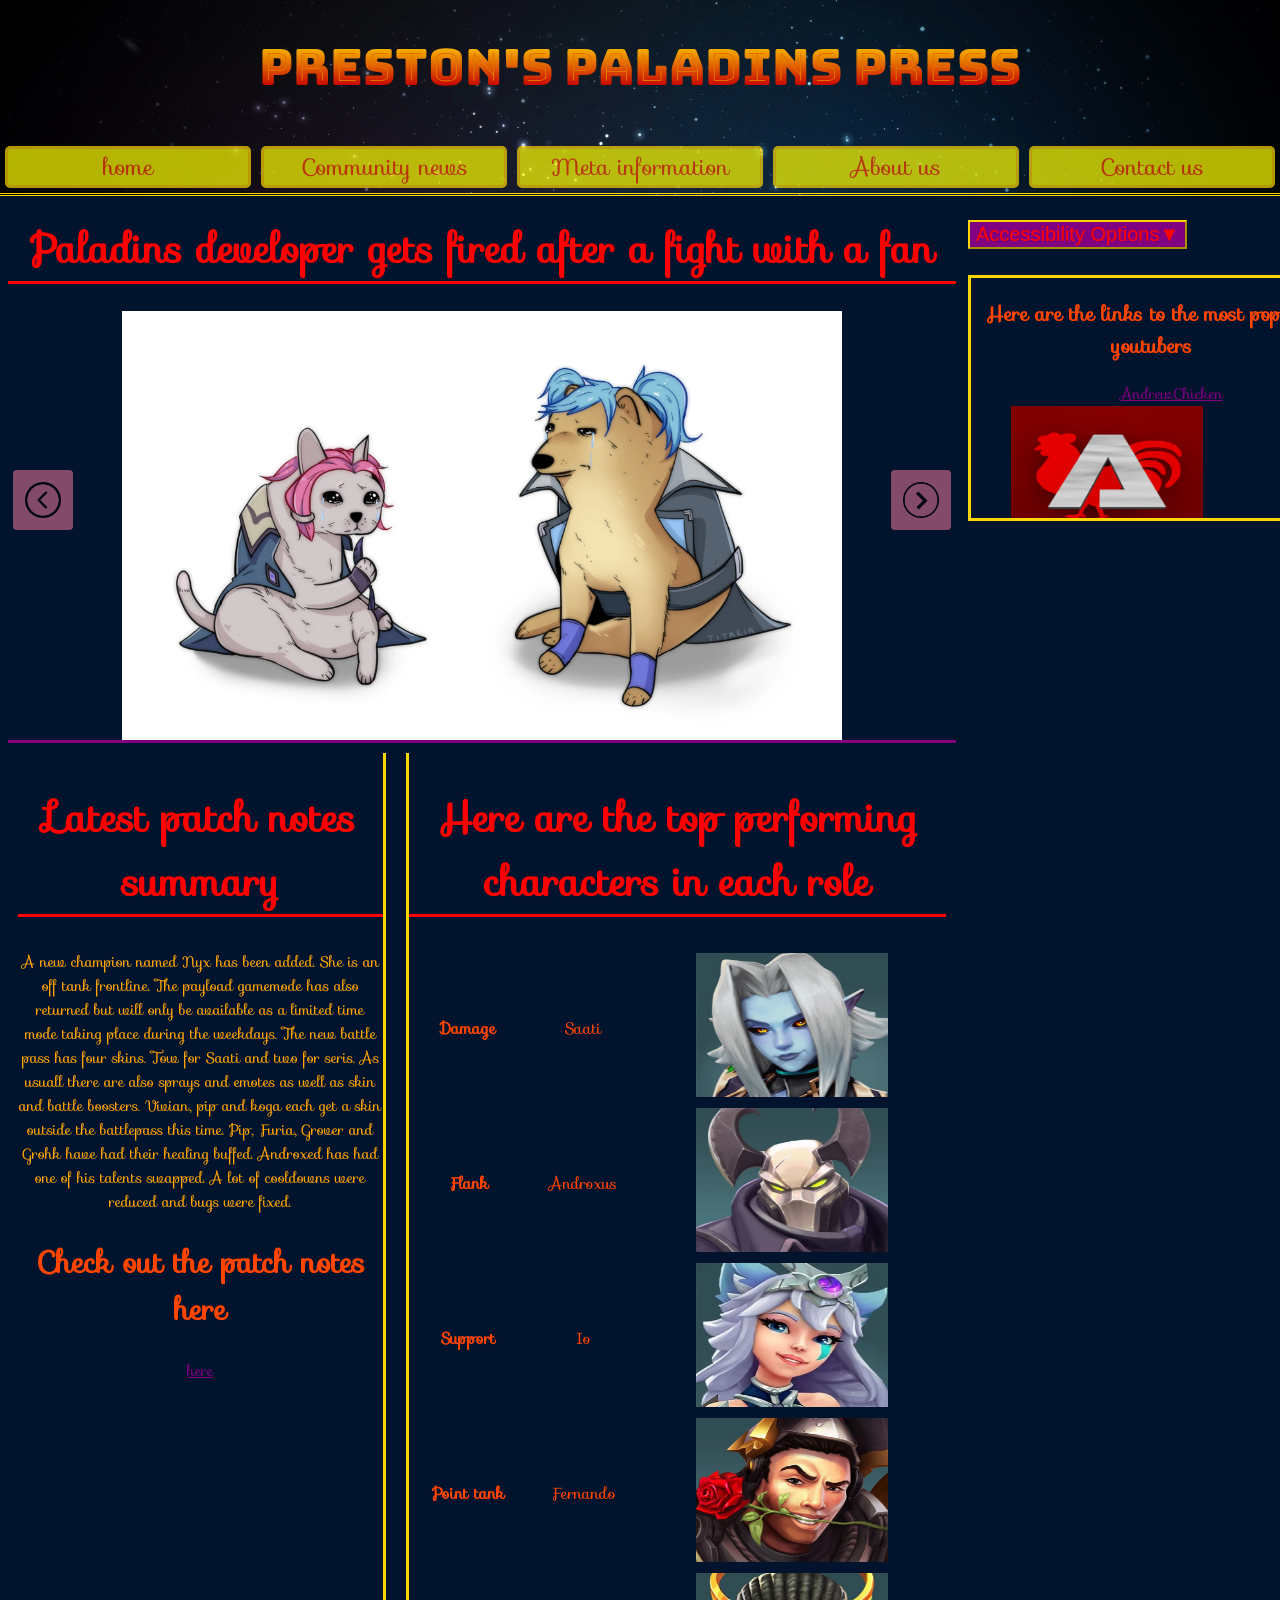
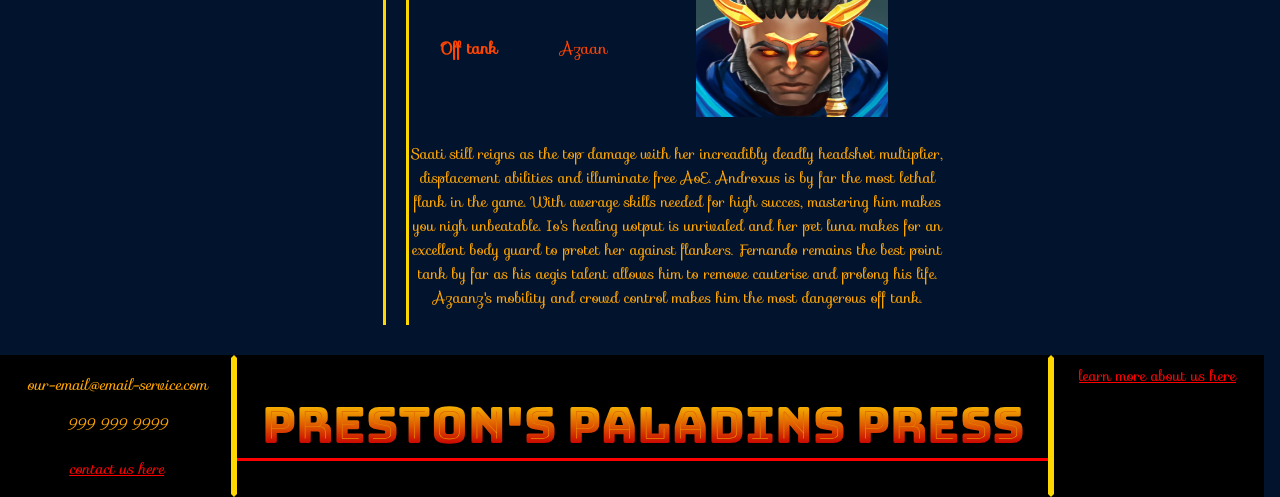
<file: index.html>
<!DOCTYPE html>
<html lang="en">
    
    <head>
        <title>Preston's Paladins Press Homepage</title>
        <meta charset="UTF-8">
        <meta name = "description" content = "A news website for the game paladins that includesinformation 
            about the current meta as decided by the community, as well as news about prominent community memebers.">
        <meta name = "keywords" content = "Preston's Paladins Press, Paladins, Realm, balance changes,community news, meta">
        <meta name = "author" content="Denzel Rufaro Kanyoka">
        <meta name = "veiwport" content = "width=device-width, initial-scale=1.0">
		<link rel = "stylesheet" type = "text/css" href = "StyleSheets/style.css">
		<link href='https://fonts.googleapis.com/css?family=Bungee Spice' rel='stylesheet'>
		<link href='https://fonts.googleapis.com/css?family=Jura' rel='stylesheet'>
        <link rel="stylesheet" href="https://fonts.googleapis.com/css?family=Sofia">
    </head>
    
    <body>
        
        <!-- header section -->
        
        <!-- The header section has two elements inside it. The Main title. And the 
            header links that lead to other pages. The main title appears on top. And the
            links appear at the bottom next to each other-->
        <header class = "heading">
            
            <!-- The main title-->
            <section class = "heading_title_container">
                <h1 class = "heading_title">Preston's Paladins Press</h1>
            </section>
            
            <!-- Menu section -->
            <nav class = "heading_menu">
                <!-- The menu links--------------------------------------------------------------->
				<a class = "menu_link" href = "index.html" id= "home_link"> home</a> 
                <a class = "menu_link" href = "page-2.html" id= "community_link"> Community news</a> 
                <a class = "menu_link" href = "page-3.html" id="meta_link"> Meta information</a>
                <a class = "menu_link" href = "page-4.html" id = "about_link"> About us</a>
                <a class = "menu_link" href = "page-5.html" id ="contact_link"> Contact us</a>
            </nav>
        </header>
        
	       <!-- main area-->
			<main class = "main_area" id = "index_main">
                
                <!-- headlines banner-->
                <!--This code was adaptaed from source [1] -->
                <!-- The banner rotates through 3 pages and has left and right buttons-->
			   <div class = "community_headlines_banner" id = "community_headlines_banner">
				   
                   <!-- left button-->
				   	<div class = "headline_button headline_button_previous" id = "headline_button_previous">
				   </div>
				   
                   <!-- Banner pages-->
     <!---------- Each page has a heading and an image with a link-------------------------------------------->
				   	<div class = "community_image_banner" id = "community_image_banner_3">
						<h1 class = "headline">Payload returns after half a decade</h1>
						<a href = "page-2.html"> <img src = "assets/images/Payload-headline.jpg" width = "720" height="440" class="headline_image" alt = "an image of concept art for the payload gamemode"> </a>  
						
				   	</div>

				   	<div class = "community_image_banner" id = "community_image_banner_2">
						<h1 class = "headline">New champion Nyx is the first new champion to not be overpowered on release</h1>
						<a href = "page-2.html"> <img src = "assets/images/Nyx-headline.jpg" width = "720" height="440" class="headline_image" alt = "an image of nyx on her throne overlooking azaan"> </a>  
						
				   	</div>

				   	<div class = "community_image_banner" id = "community_image_banner_1">
						<h1 class = "headline">Paladins developer gets fired after a fight with a fan</h1>
						<a href = "page-2.html"> <img src = "assets/images/Fired-headline.webp" width = "720" height="440" class="headline_image" alt = "an image of a pink of a white cat and a light brown dog in maeve's and evie's attire respectively"> </a>  
						
				   	</div>
				   
    <!------------------------- right button------------------------------------------------------------------->
				   <div class = "headline_button headline_button_next" id = "headline_button_next">
				   </div>
				</div> 
				<!-- headlines banner scrript-->
				<script src = "scripts/headlines-banner.js"></script>
                
                
                
				<!-- article sectio-->
                <!-- This section has two articles that appear next to each other in a row-->
				<div id = "home_article_section">
                    
                    <!-- The first article-->
                    <!-- all elements appear in a column. On top is a heading. Then the article paragraph and
                    then a link to the full patch notes-->
					<article id = "home_article_section_1_container" >
                        <!-- article heading-->
						<h1 id = "home_article_section_1_heading"> Latest patch notes summary</h1>
                        <!-- article paragraph-->
						<p id = "home_article_section_1_paragraph">
                            <!-- This information is from source [3]-->
							A new champion named Nyx has been added. She is an off tank frontline. The payload gamemode has also returned but will only be available as a limited time mode taking place during the weekdays. The new battle pass has four skins. Tow for Saati and two for seris. As usuall there are also sprays and emotes as well as skin and battle boosters. Vivian, pip and koga each get a skin outside the battlepass this time. Pip, Furia, Grover and Grohk have had their healing buffed. Androxed has had one of his talents swapped. A lot of cooldowns were reduced and bugs were fixed.
						</p>
                        
                        <!-- full patch notes heading-->
						<h2 id = "home_article_section_1_patch_notes_heading">Check out the patch notes here</h2>
                        <!-- full patch notes link-->
						<a id = "home_article_section_1_patch_notes_link" href = "https://www.paladins.com/news/season-6-emergence-update" target="_blank">
							here
						</a>
					</article>
                    
                    
                    <!-- Second article-->
                    <!-- all elements appear in a column. First a heading, then a table, then a paragraph-->
					<article id = "home_article_section_2_container">
                        <!-- article heading-->
						<h1 id = "home_article_section_2_heading"> Here are the top performing characters in each role</h1>
                        
                        
                        <!-- article table-->
						<table id = "home_article_section_2_table">
                            
        <!--------------------------- Article table rows -------------------------------------------------------> 
        <!--. Each item appears in a row. First the Character class, Than the chracter name,then the character image-->                  
							<tr class = "home_article_section_2_table_row"> 
								<th class = "home_article_section_2_table_heading">Damage</th>
								<td class = "home_article_section_2_table_data">Saati</td>
								<td class = "home_article_section_2_table_data">
									<img class = "home_article_section_2_table_image" src = "assets/images/saati.webp" width="192" height="144" alt = "A headshot image of Saati">
								</td>
							</tr>
                            
							<tr class = "home_article_section_2_table_row"> 
								<th class = "home_article_section_2_table_heading">Flank</th>
								<td class = "home_article_section_2_table_data">Androxus</td>
								<td class = "home_article_section_2_table_data">
									<img class = "home_article_section_2_table_image" src = "assets/images/androxus.webp" width="192" height="144" alt = "A headshot image of Androxus">
								</td>
							</tr>
                            
							<tr class = "home_article_section_2_table_row"> 
								<th class = "home_article_section_2_table_heading">Support</th>
								<td class = "home_article_section_2_table_data">Io</td>
								<td class = "home_article_section_2_table_data">
									<img class = "home_article_section_2_table_image" src = "assets/images/io.webp" width="192" height="144" alt = "A headshot image of Io">
								</td>
							</tr>
                            
							<tr class = "home_article_section_2_table_row"> 
								<th class = "home_article_section_2_table_heading">Point tank</th>
								<td class = "home_article_section_2_table_data">Fernando</td>
								<td class = "home_article_section_2_table_data">
									<img class = "home_article_section_2_table_image" src = "assets/images/fernando.webp" width="192" height="144" alt = "A headshot image of Fernando">
								</td>
							</tr>
                            
							<tr class = "home_article_section_2_table_row"> 
								<th class = "home_article_section_2_table_heading">Off tank</th>
								<td class = "home_article_section_2_table_data">Azaan</td>
								<td class = "home_article_section_2_table_data">
									<img class = "home_article_section_2_table_image" src = "assets/images/azaan.webp" width="192" height="144" alt = "A headshot image of Azaan">
								</td>
							</tr>
                            
						</table>
                        
<!------------------------article paragraph----------------------------------------------------------------->
                           
						<p id = "home_article_section_2_paragraph">
                            <!-- This information is from source [4]-->
							Saati still reigns as the top damage with her increadibly deadly headshot multiplier, displacement abilities and illuminate free AoE. Androxus is by far the most lethal flank in the game. With average skills needed for high succes, mastering him makes you nigh unbeatable. Io's healing uotput is unrivaled and her pet luna makes for an excellent body guard to protet her against flankers. Fernando remains the best point tank by far as his aegis talent allows him to remove cauterise and prolong his life. Azaanz's mobility and crowd control makes him the most dangerous off tank.
						</p>
					</article>
				</div>
			</main>

			<!-- Aside section-->
        
            <!--This section has two parts, the accessibility button and side menu, which appear
                in a column with the accessibility button on top-->
			<aside class = "main_side_menu">
                 <!--This code was adapted from source [2] -->
                <!-- accessibility options container-->
				<div class = "accessibility_options">
                    
                    <!-- accessibility options button-->
                    <!-- This is a dropdown button that when hovered on, displays the contents contained
                    in the accessibility_options_dropdown_content div-->
					<button class = "accessibility_options_button">Accessibility Options▼</button>
                    
                     <!-- accessibility options dropdown container-->
                    <div class ="accessibility_options_dropdown_content">
                            
                        <!-- accessibility buttons that apply their respective accessibility feature-->
                            <button class = "accessibility_button" id = "readable_text_button_home">
                                Toggle readable font
                            </button>
                            <button class = "accessibility_button" id = "font_size_home" >
                                Toggle bigger font size
                            </button>
                        </div>
                    <!-- accessibility options script-->
                    <script src ="scripts/Accessibility-home.js"></script>
				</div>
                
				<!-- side menu-->
                <!-- this siction has a heading on top and then the list of items underneath one onother-->
                <div class = "side_menu">
                    <!-- side menu heading-->
					<h3 class = "side_menu_heading"> Here are the links to the most popular youtubers</h3>
                    <nav>
                        
                    
                    <!-- side menu list-->    
					<ul id = "youtuber_table">
                        <!-- side menu list elements-->
                        
    <!------------------- This consist of the link on top then the image underneath-------------------------->
                        
						<li class = "youtuber_table_row">
								<a class = "youtuber_table_heading" href = "https://www.youtube.com/@AndrewChicken" target="_blank">
									AndrewChicken
								</a> 
								<img class = "youtuber_table_data" src = "assets/images/Andrew-profile.jpg" width="192" height="144" alt = "an image of the youtube icon of AndrewChicken">
						</li>

						 <li class = "youtuber_table_row">
								 <a class = "youtuber_table_heading" href = "https://www.youtube.com/@FrostFangs" target="_blank">
									 FrostFangs
								 </a>						 
								<img class = "youtuber_table_data" src = "assets/images/Frost-profile.jpg" width="192" height="144" alt = "an image of the youtube icon of FrostFangs">							 
						</li>

						 <li class = "youtuber_table_row">
								 <a class = "youtuber_table_heading" href = "https://www.youtube.com/@omgitskami" target="_blank">
									 KamiVS
								 </a>
								<img class = "youtuber_table_data" src = "assets/images/Kami-profile.jpg" width="192" height="144" alt = "an image of the youtube icon of KamiVS">
						</li>

						 <li class = "youtuber_table_row">
								 <a class = "youtuber_table_heading" href = "https://www.youtube.com/@KirbZM" target="_blank">
									 KirbZM
								 </a>
								<img class = "youtuber_table_data" src = "assets/images/Kirb-profile.jfif" width="192" height="144" alt = "an image of the youtube icon of KirbZM">
						</li>  

						 <li class = "youtuber_table_row">
								 <a class = "youtuber_table_heading" href ="https://www.youtube.com/@Kreepers" target="_blank">
									 Kreepers
								 </a>
								<img class = "youtuber_table_data" src = "assets/images/Kreepers-profile.jpg" width="192" height="144" alt = "an image of the youtube icon of Kreepers">
							
						</li>

						 <li class = "youtuber_table_row">
								 <a class = "youtuber_table_heading" href ="https://www.youtube.com/@DaddyMouse" target="_blank">
									 DaddyMouse
								 </a>
								<img class = "youtuber_table_data" src = "assets/images/Mouse-profile.jpg" width="192" height="144" alt = "an image of the youtube icon of DaddyMouse">
						</li>

						 <li class = "youtuber_table_row">
								 <a class = "youtuber_table_heading" href ="https://www.youtube.com/@Syberbolt" target="_blank">
									 Syberbolt
								 </a>
								<img class = "youtuber_table_data" src = "assets/images/Syber-profile.jpeg" width="192" height="144" alt = "an image of the youtube icon of Syberbolt">
						</li>
					</ul>
                    </nav>
				</div>
			</aside>
       
		
		
       <!-- Footer section------------------------------------------------------------------------------------->	
        
        <!-- The footer section appears at the bottom and is made up of three
            sections that are laid out in a line next to each other-->
        <footer class = "page_footer">
            
            <!-- A section with contact details-->	
            <address class = "footer_contacts">
                <p class = "footer_email">our-email@email-service.com</p>
                <p class = "footer_number">999 999 9999</p>
                <a class = "footer_contact_link" href = "page-5.html"> contact us here</a>
            </address>
            
            
            <!-- Main footer title section-->	
            <div class = "footer_title_container">
                <h1 class = "footer_title">Preston's Paladins Press</h1>
            </div>
            
            <!-- Footer about section-->
			
			<div class = "footer_about">
                 <a class = "footer_about_link" href = "page-4.html"> learn more about us here</a>
            </div>
        </footer>
    </body>
    
</html>
</file>
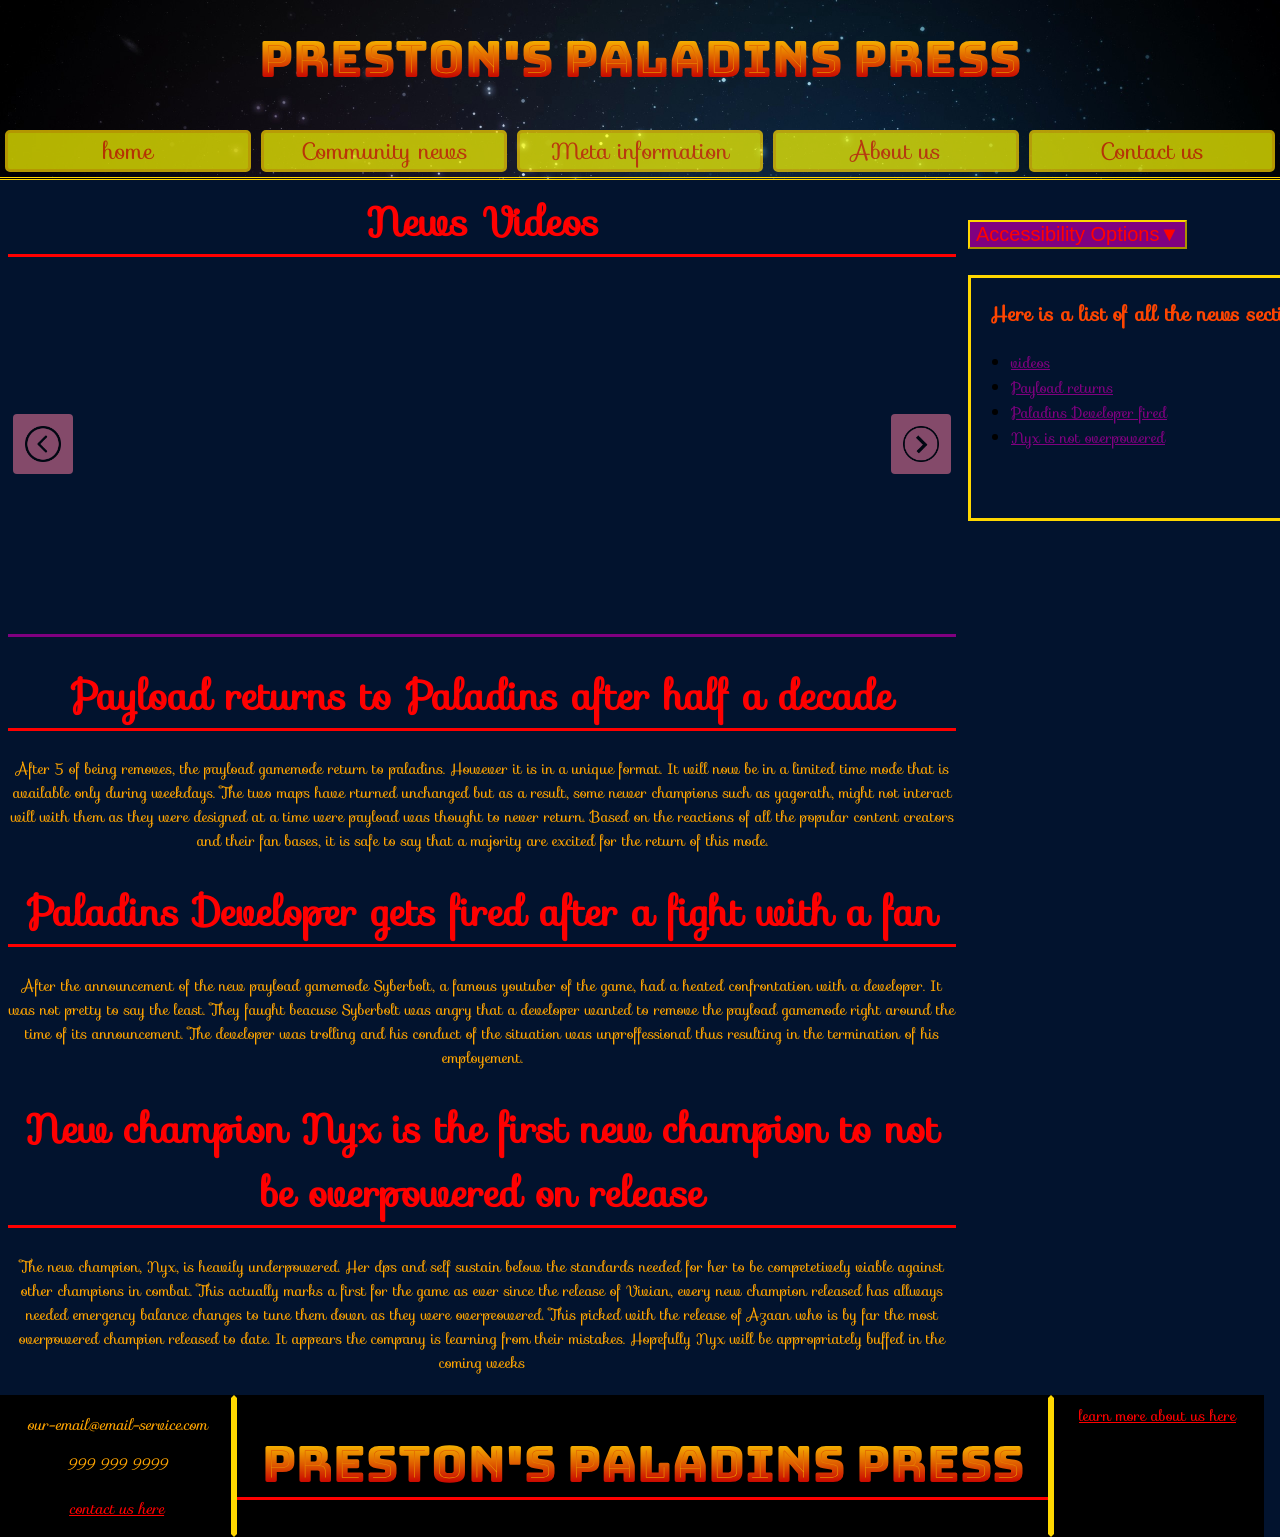
<file: page-2.html>
<!DOCTYPE html>
<html lang="en">
    
    <head>
        <title>Community news</title>
        <meta charset="UTF-8">
        <meta name = "description" content = "A news website for the game paladins that includesinformation 
            about the current meta as decided by the community, as well as news about prominent community memebers.">
        <meta name = "keywords" content = "Preston's Paladins Press, Paladins, Realm, balance changes,community news, meta">
        <meta name = "author" content="Denzel Rufaro Kanyoka">
        <meta name = "veiwport" content = "width=device-width, initial-scale=1.0">
		<link rel = "stylesheet" type = "text/css" href = "StyleSheets/style.css">
		<link href='https://fonts.googleapis.com/css?family=Bungee Spice' rel='stylesheet'>
		<link href='https://fonts.googleapis.com/css?family=Jura' rel='stylesheet'>
        <link rel="stylesheet" href="https://fonts.googleapis.com/css?family=Sofia">
    </head>
    
    <body>
        
        <!-- header section -->
        
        <!-- The header section has two elements inside it. The Main title. And the 
            header links that lead to other pages. The main title appears on top. And the
            links appear at the bottom next to each other-->
        <header class = "heading">
            <!-- The main title-->
            <div class = "heading_title_container">
                <h1 class = "heading_title">Preston's Paladins Press</h1>
            </div>
            
            <!-- Menu section -->
            <nav class = "heading_menu">
                <!-- The menu links------------------------------------------------------------------>
                <a class = "menu_link" href = "index.html" id= "home_link"> home</a> 
                <a class = "menu_link" href = "page-2.html" id= "community_link"> Community news</a> 
                <a class = "menu_link" href = "page-3.html" id="meta_link"> Meta information</a>
                <a class = "menu_link" href = "page-4.html" id = "about_link"> About us</a>
                <a class = "menu_link" href = "page-5.html" id ="contact_link"> Contact us</a>
                
            </nav>
        </header>
        
        <!-- main area-->
			<main class = "main_area">
                
                <!-- news videos banner-->
                <!--This code was adaptaed from source [1]-->
                <!-- each banner page has a video and a left and right button. There are 4 pages-->
				<div id = "news_videos">
                    
                    <!-- anchor-->
                    <!-- The anchor makes sure the banner is not offset when a link is directs the user to it-->
					<div class = "anchor" id = "news_videos_anchor"></div>
                    
                    <!-- banner heading-->
					<h1 id = "news_videos_heading">News Videos</h1>
					<div class = "news_videos_banner" id = "news_videos_banner">
						
                        <!-- left button-->
						<div class = "video_button video_button_previous" id = "video_button_previous">
				   		</div>
						
                        
            <!----------- banner pages------------------------------------------------------------------->
                        <!-- each page has a youtube video-->
                        
						<div class = "video_banner" id = "video_banner_4">
							<iframe class = "news_video" width="560" height="315" src="https://www.youtube.com/embed/aESTEeaZ6rY" title="YouTube video player" frameborder="0" allow="accelerometer; autoplay; clipboard-write; encrypted-media; gyroscope; picture-in-picture; web-share" allowfullscreen>
							</iframe>
						</div>

						<div class = "video_banner" id = "video_banner_3">
							<iframe class = "news_video" width="560" height="315" src="https://www.youtube.com/embed/d-jkPDFsb0s" title="YouTube video player" frameborder="0" allow="accelerometer; autoplay; clipboard-write; encrypted-media; gyroscope; picture-in-picture; web-share" allowfullscreen>
							</iframe>
						</div>

						<div class = "video_banner" id = "video_banner_2">
							<iframe class = "news_video" width="560" height="315" src="https://www.youtube.com/embed/Jp6E1GDQWHQ" title="YouTube video player" frameborder="0" allow="accelerometer; autoplay; clipboard-write; encrypted-media; gyroscope; picture-in-picture; web-share" allowfullscreen>
							</iframe>
						</div>

						<div class = "video_banner" id = "video_banner_1">
							<iframe class = "news_video" width="560" height="315" src="https://www.youtube.com/embed/Pe9t7Iwd7bc" title="YouTube video player" frameborder="0" allow="accelerometer; autoplay; clipboard-write; encrypted-media; gyroscope; picture-in-picture; web-share" allowfullscreen>
							</iframe>
						</div>
                        
                        
						
        <!----- right button------------------------------------------------------------------------>
						<div class = "video_button video_button_next" id = "video_button_next">
				   		</div>
						
					</div>
				</div>
				
                <!-- banner script-->
				<script src="scripts/video-banner.js"></script>
                
                <!--news articles section---->
				<div id = "news_articles">
                    
    <!----------- news articles section---------------------------------------------------------------------->
                     <!-- each article has heading on top and the article paragraph below it-->
                    
                    
                     <!-- article 1-->
					<div class = "news_article_container" >
						<div class = "anchor" id = "payload_return"></div>
						<h1 class = "news_article_heading">Payload returns to Paladins after half a decade</h1>
						<p class = "news_article_paragraph">
                            <!-- This information is from source [4]-->
							 After 5 of being removes, the payload gamemode return to paladins. However it is in a unique format. It will now be in a limited time mode that is available only during weekdays. The two maps have rturned unchanged but as a result, some newer champions such as yagorath, might not interact will with them as they were designed  at a time were payload was thought to never return. Based on the reactions of all the popular content creators and their fan bases, it is safe to say that a majority are excited for the return of this mode.
						</p>
					</div>

                     <!-- article 2-->
					<div class = "news_article_container" >
						<div class = "anchor" id = "dev_fired"></div>
						<h1 class = "news_article_heading">Paladins Developer gets fired after a fight with a fan</h1>
						<p class = "news_article_paragraph">
                            <!-- This information is from source [4]-->
				            After the announcement of the new payload gamemode Syberbolt, a famous youtuber of the game, had a heated confrontation with a developer. It was not pretty to say the least. They faught beacuse Syberbolt was angry that a developer wanted to remove the payload gamemode right around the time of its announcement. The developer was trolling and his conduct of the situation was unproffessional thus resulting in the termination of his employement.  
						</p>
					</div>

                     <!-- article 3-->
					<div class = "news_article_container" >
						<div class = "anchor" id = "nyx_underpowered"></div>
						<h1 class = "news_article_heading">
							New champion Nyx is the first new champion to not be overpowered on release
						</h1>
						<p class = "news_article_paragraph">
                            <!-- This information is from source [3]-->
							 The new champion, Nyx, is heavily underpowered. Her dps and self sustain below the standards needed for her to be competetively viable against other champions in combat. This actually marks a first for the game as ever since the release of Vivian, every new champion released has allways needed emergency balance changes to tune them down as they were overpeowered. This picked with the release of Azaan who is by far the most overpowered champion released to date. It appears the company is learning from their mistakes. Hopefully Nyx will be appropriately buffed in the coming weeks
						</p>
					</div>

				</div>
			</main>

<!------------------ Aside section------------------------------------------------------------------------->
            <!--This section has two parts, the accessibility button and side menu, which appear
                in a column with the accessibility button on top-->
			<aside class = "main_side_menu">
                 <!--This code was adapted from source [2] -->
                <!-- accessibility options container-->
				<div class = "accessibility_options">
                    
                    <!-- accessibility options button-->
                    <!-- This is a dropdown button that when hovered on, displays the contents contained
                    in the accessibility_options_dropdown_content div-->
					<button class = "accessibility_options_button">Accessibility Options▼</button>
                    
                     <!-- accessibility options dropdown container-->
                    <div class ="accessibility_options_dropdown_content">
                            
                        <!-- accessibility buttons that apply their respective accessibility feature-->
                            <button class = "accessibility_button" id = "readable_text_button_news">
                                Toggle readable font
                            </button>
                            <button class = "accessibility_button" id = "font_size_news" >
                                Toggle bigger font size
                            </button>
                        </div>
                    <!-- accessibility options script-->
                    <script src ="scripts/Accessibility-news.js"></script>
				</div>
                
            
                <!-- side menu-->
                <!-- this siction has a heading on top and then the list of items underneath one onother-->
                <div class = "side_menu">
                    <!-- side menu heading-->
                    <h3 class = "side_menu_heading">Here is a list of all the news sections</h3>
				    <!-- side menu list-->
                    <ul>
                        <!-- side menu list elements-->
                        <li><a class = "side_menu_link" href = "#news_videos_anchor">videos</a></li>
                        <li><a class = "side_menu_link" href = "#payload_return">Payload returns</a></li>
                        <li><a class = "side_menu_link" href = "#dev_fired">Paladins Developer fired</a></li>
                        <li><a class = "side_menu_link" href = "#nyx_underpowered">Nyx is not overpowered</a></li>
				    </ul>
                </div>
			</aside>
        
        <!-- Footer section-->	
        
        <!-- The footer section appears at the bottom and is made up of three
            sections that are laid out in a line next to each other-->
        <footer class = "page_footer">
            
            <!-- A section with contact details-->	
            <address class = "footer_contacts">
                <p class = "footer_email">our-email@email-service.com</p>
                <p class = "footer_number">999 999 9999</p>
                <a class = "footer_contact_link" href = "page-5.html"> contact us here</a>
            </address>
            
            
            <!-- Main footer title section-->	
            <div class = "footer_title_container">
                <h1 class = "footer_title">Preston's Paladins Press</h1>
            </div>
            
            <!-- Footer about section-->
			
			<div class = "footer_about">
                 <a class = "footer_about_link" href = "page-4.html"> learn more about us here</a>
            </div>
        </footer>
    </body>
    
</html>
</file>
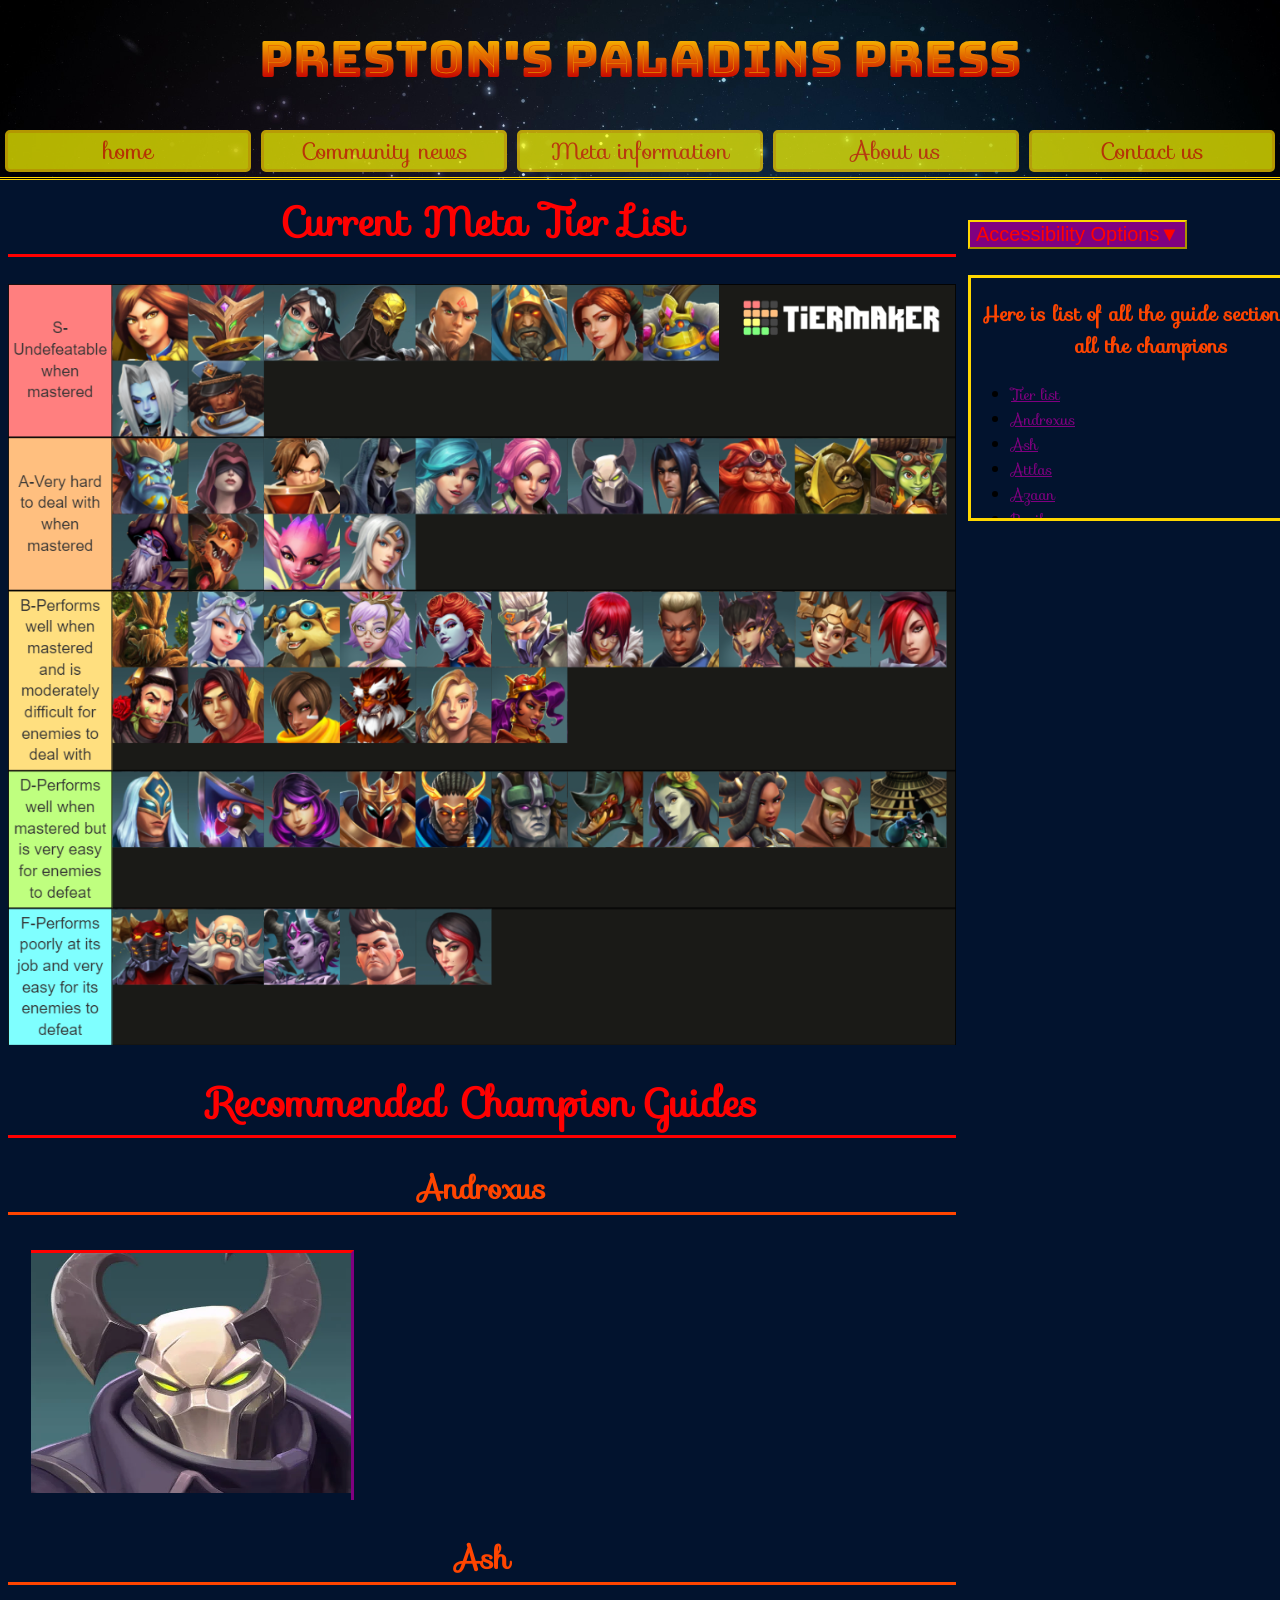
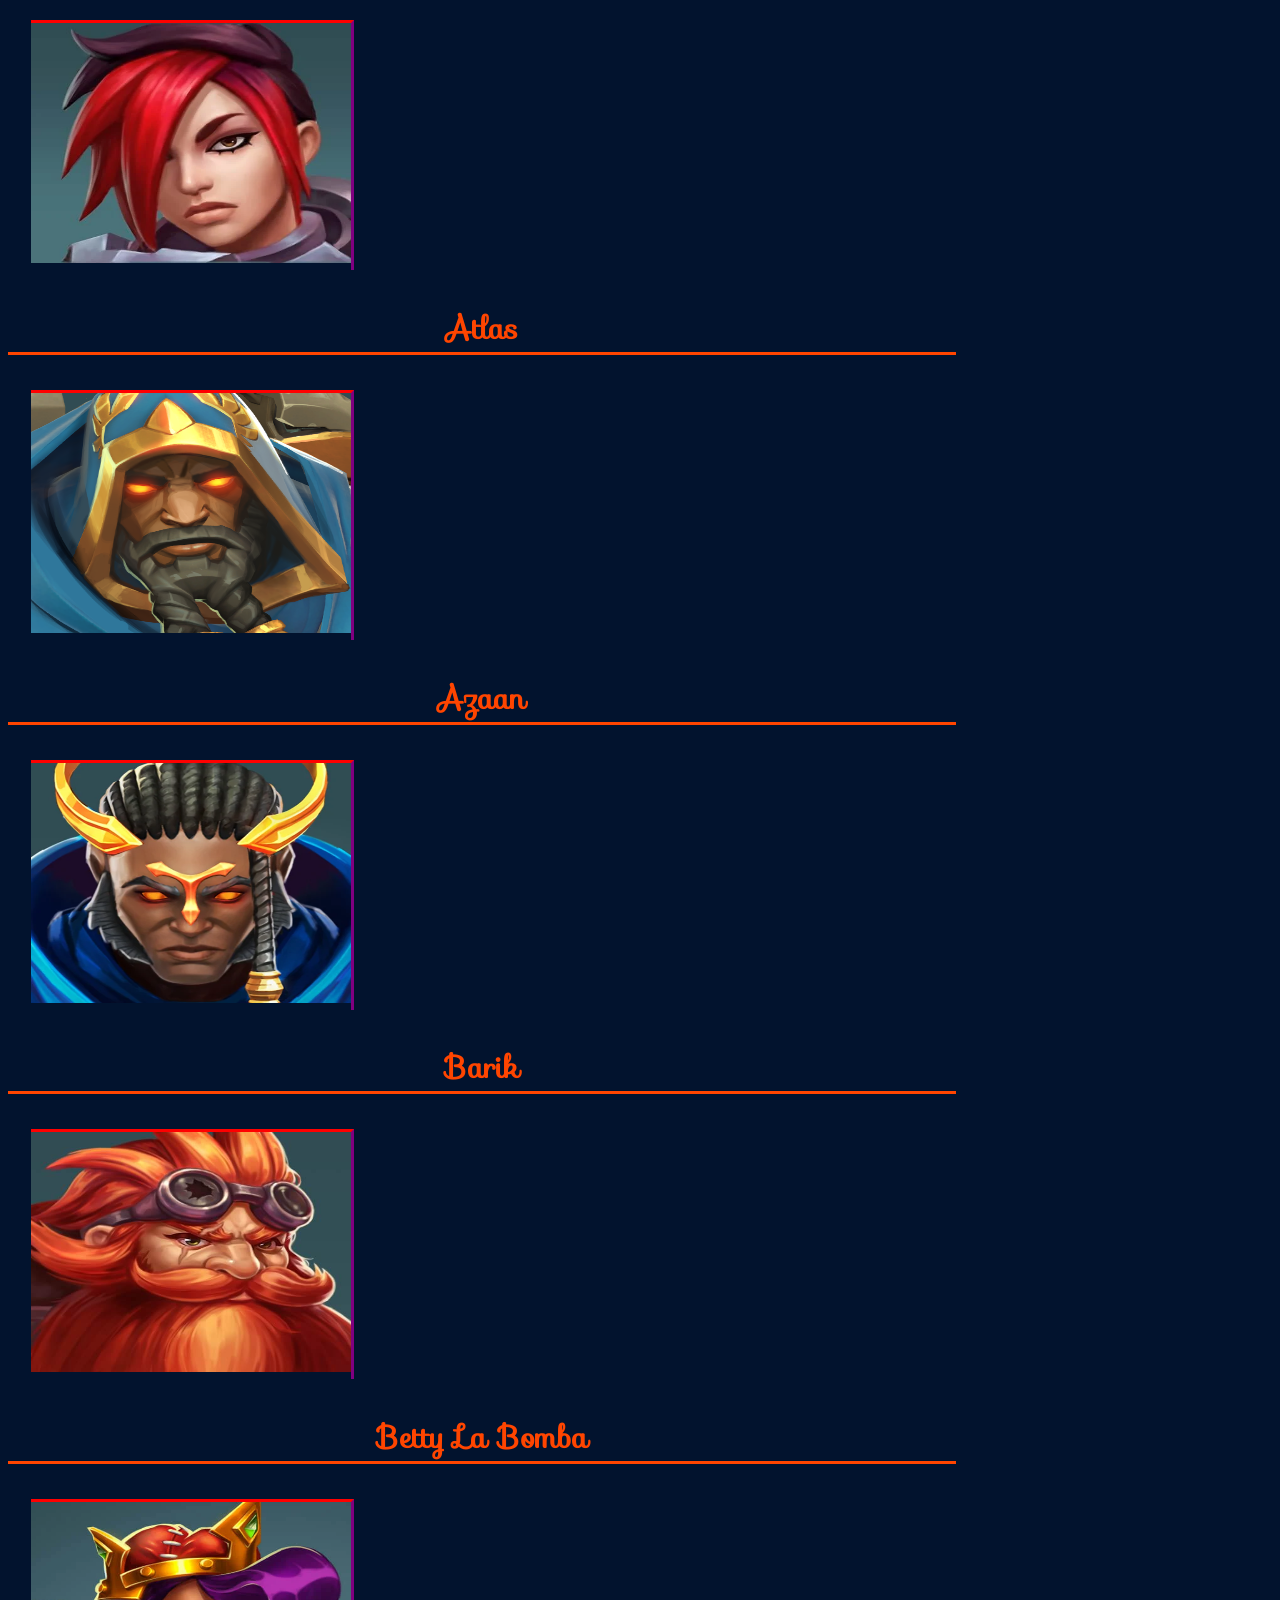
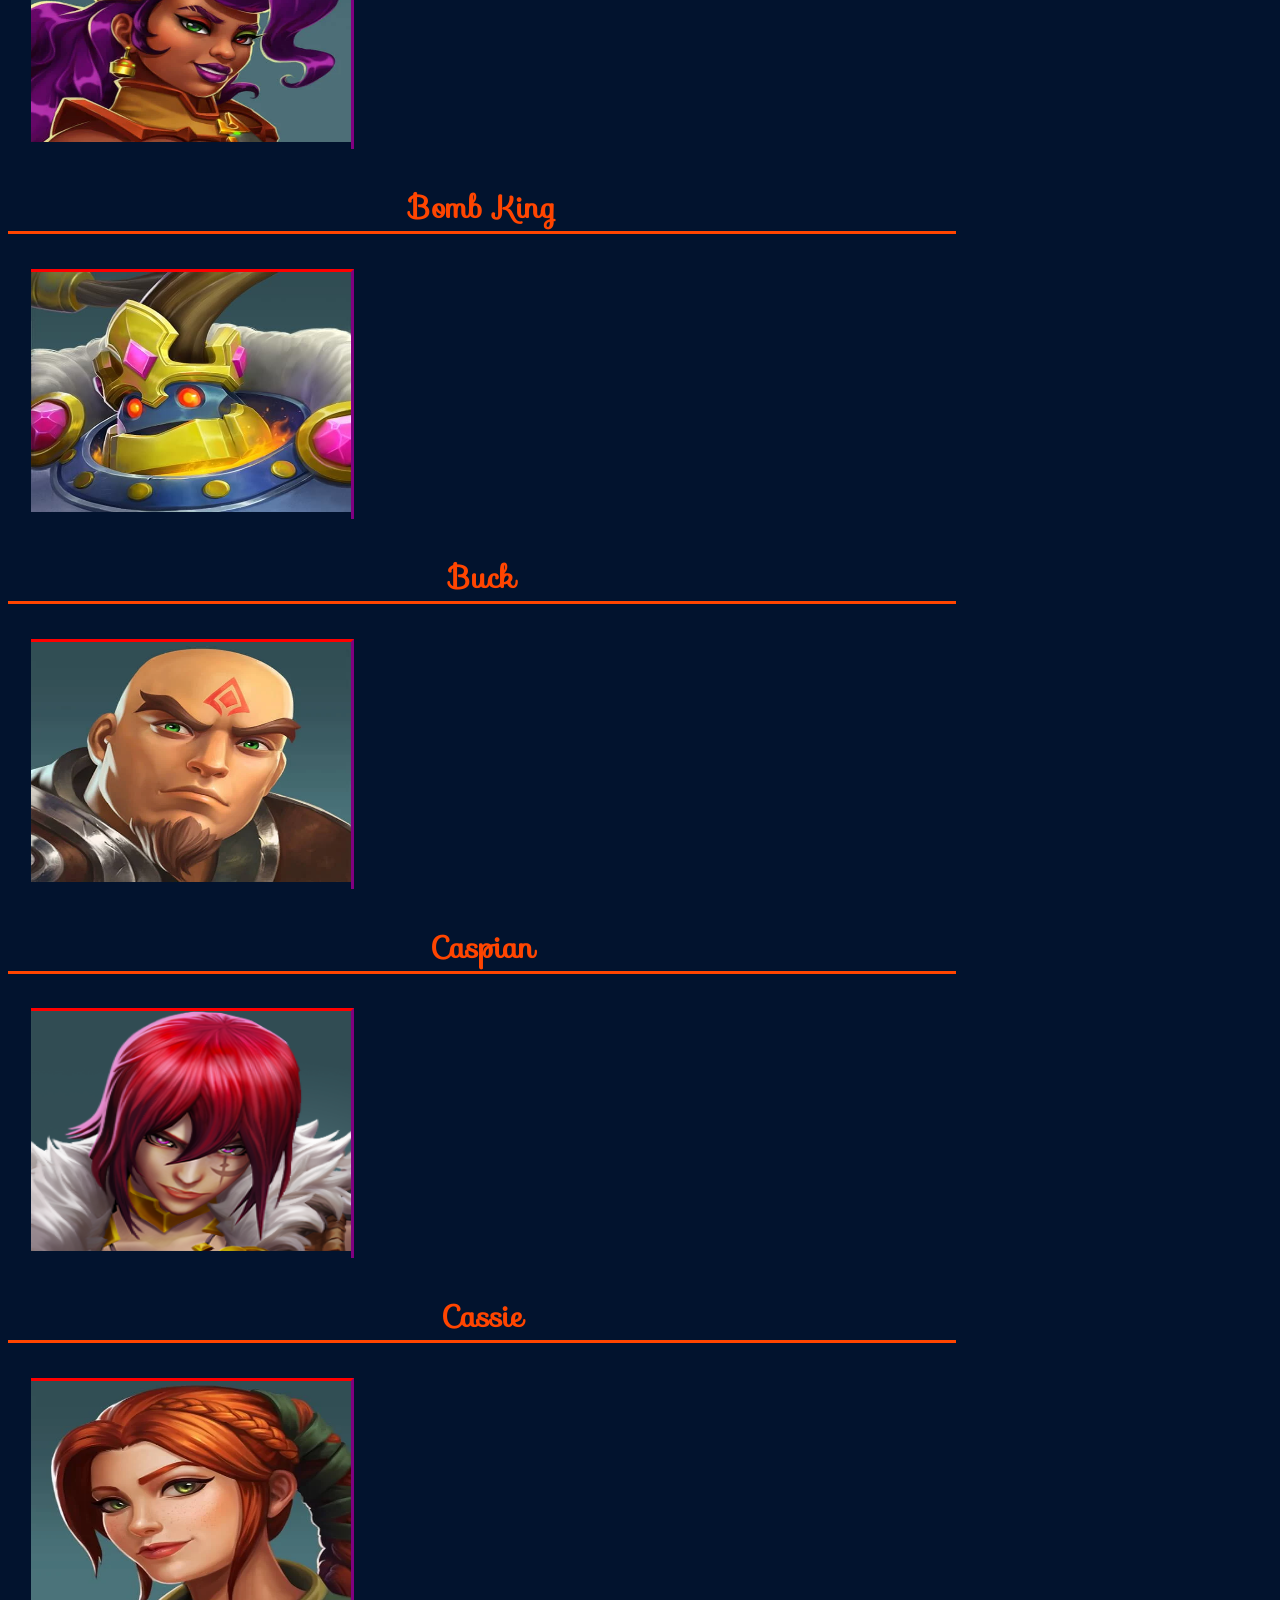
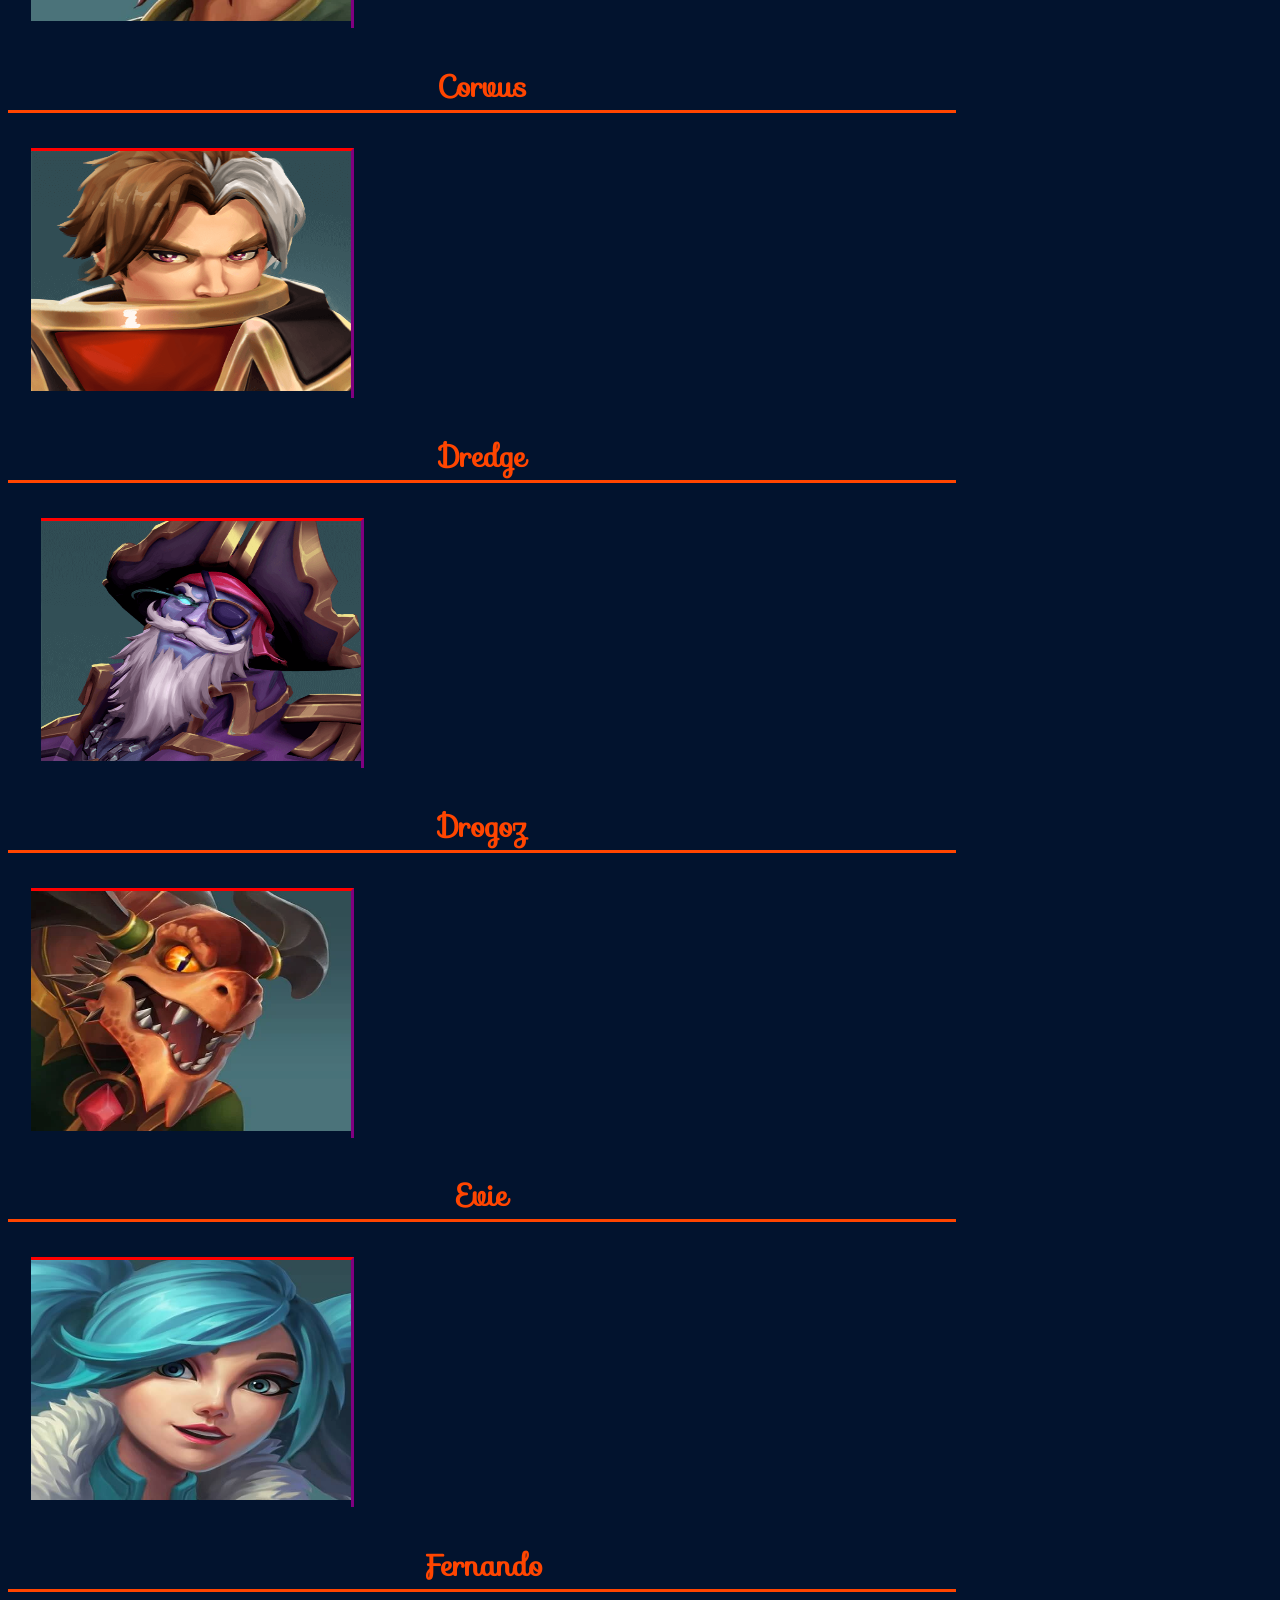
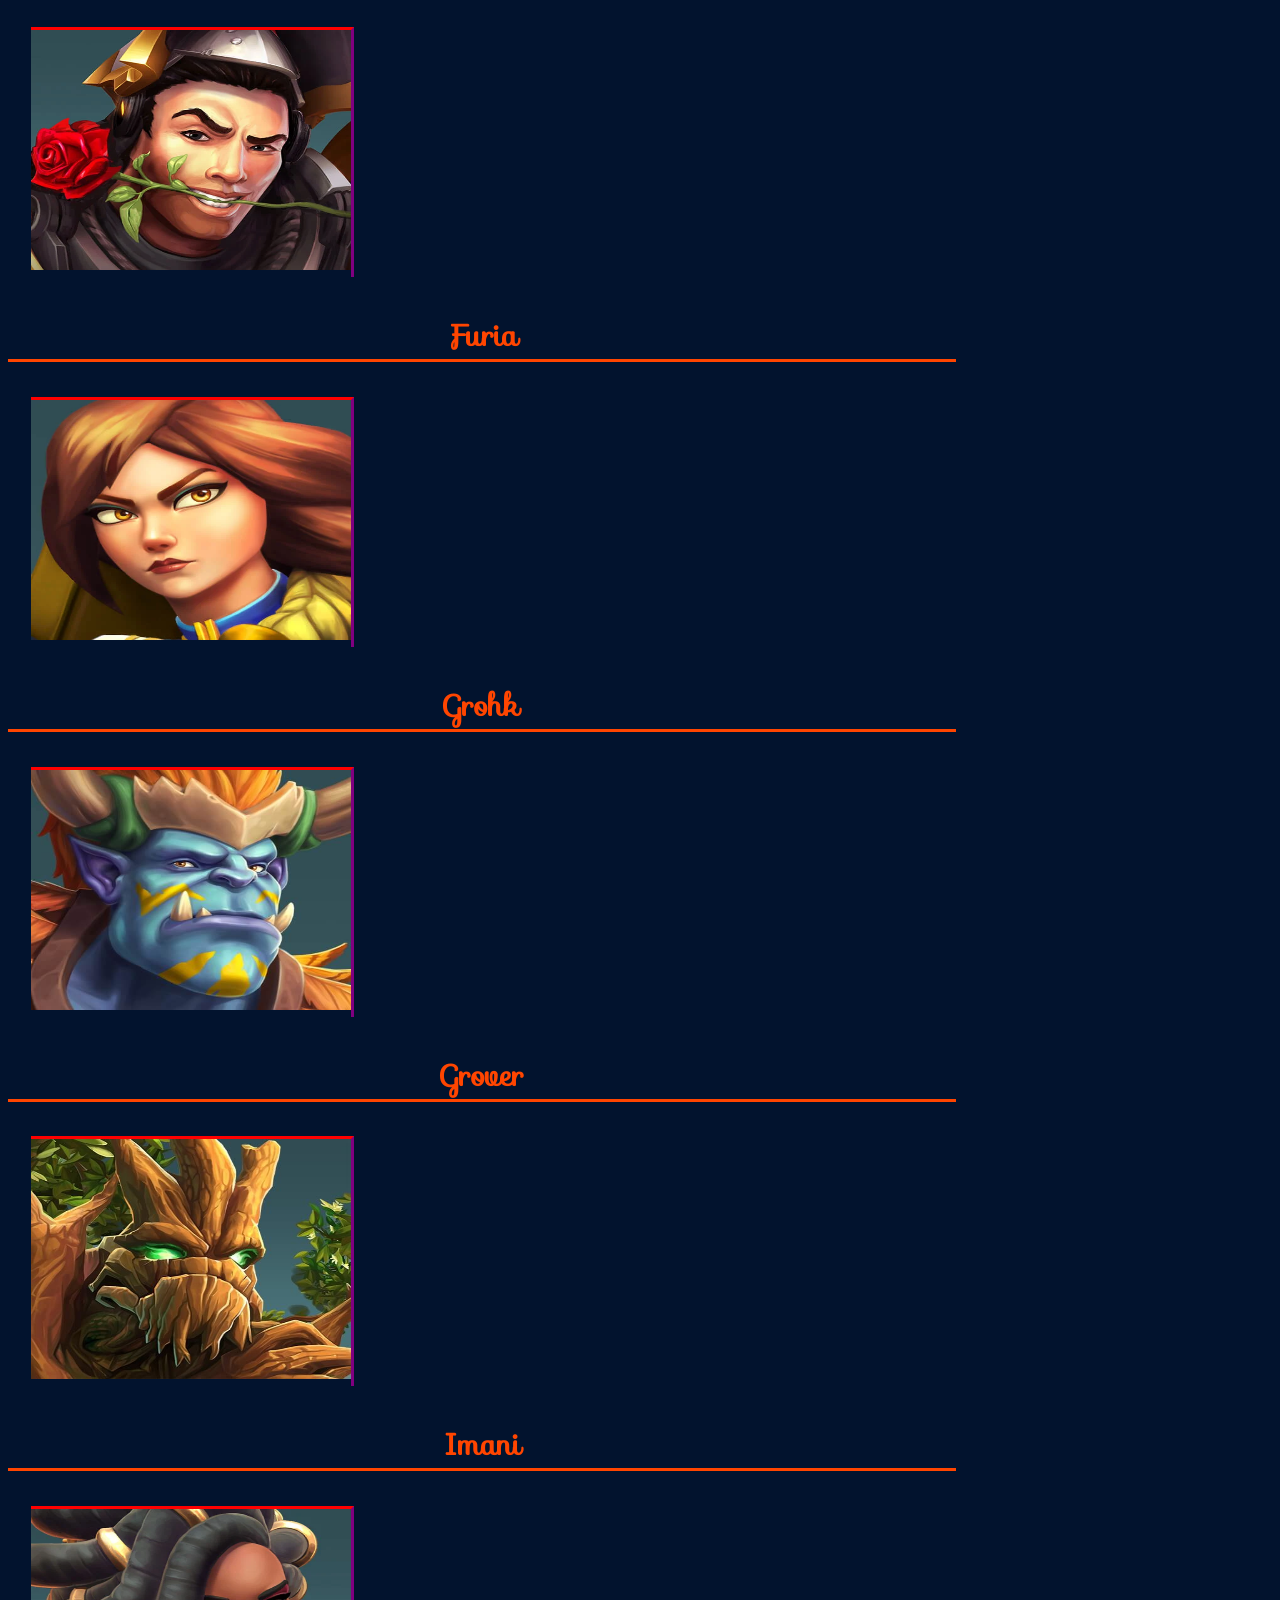
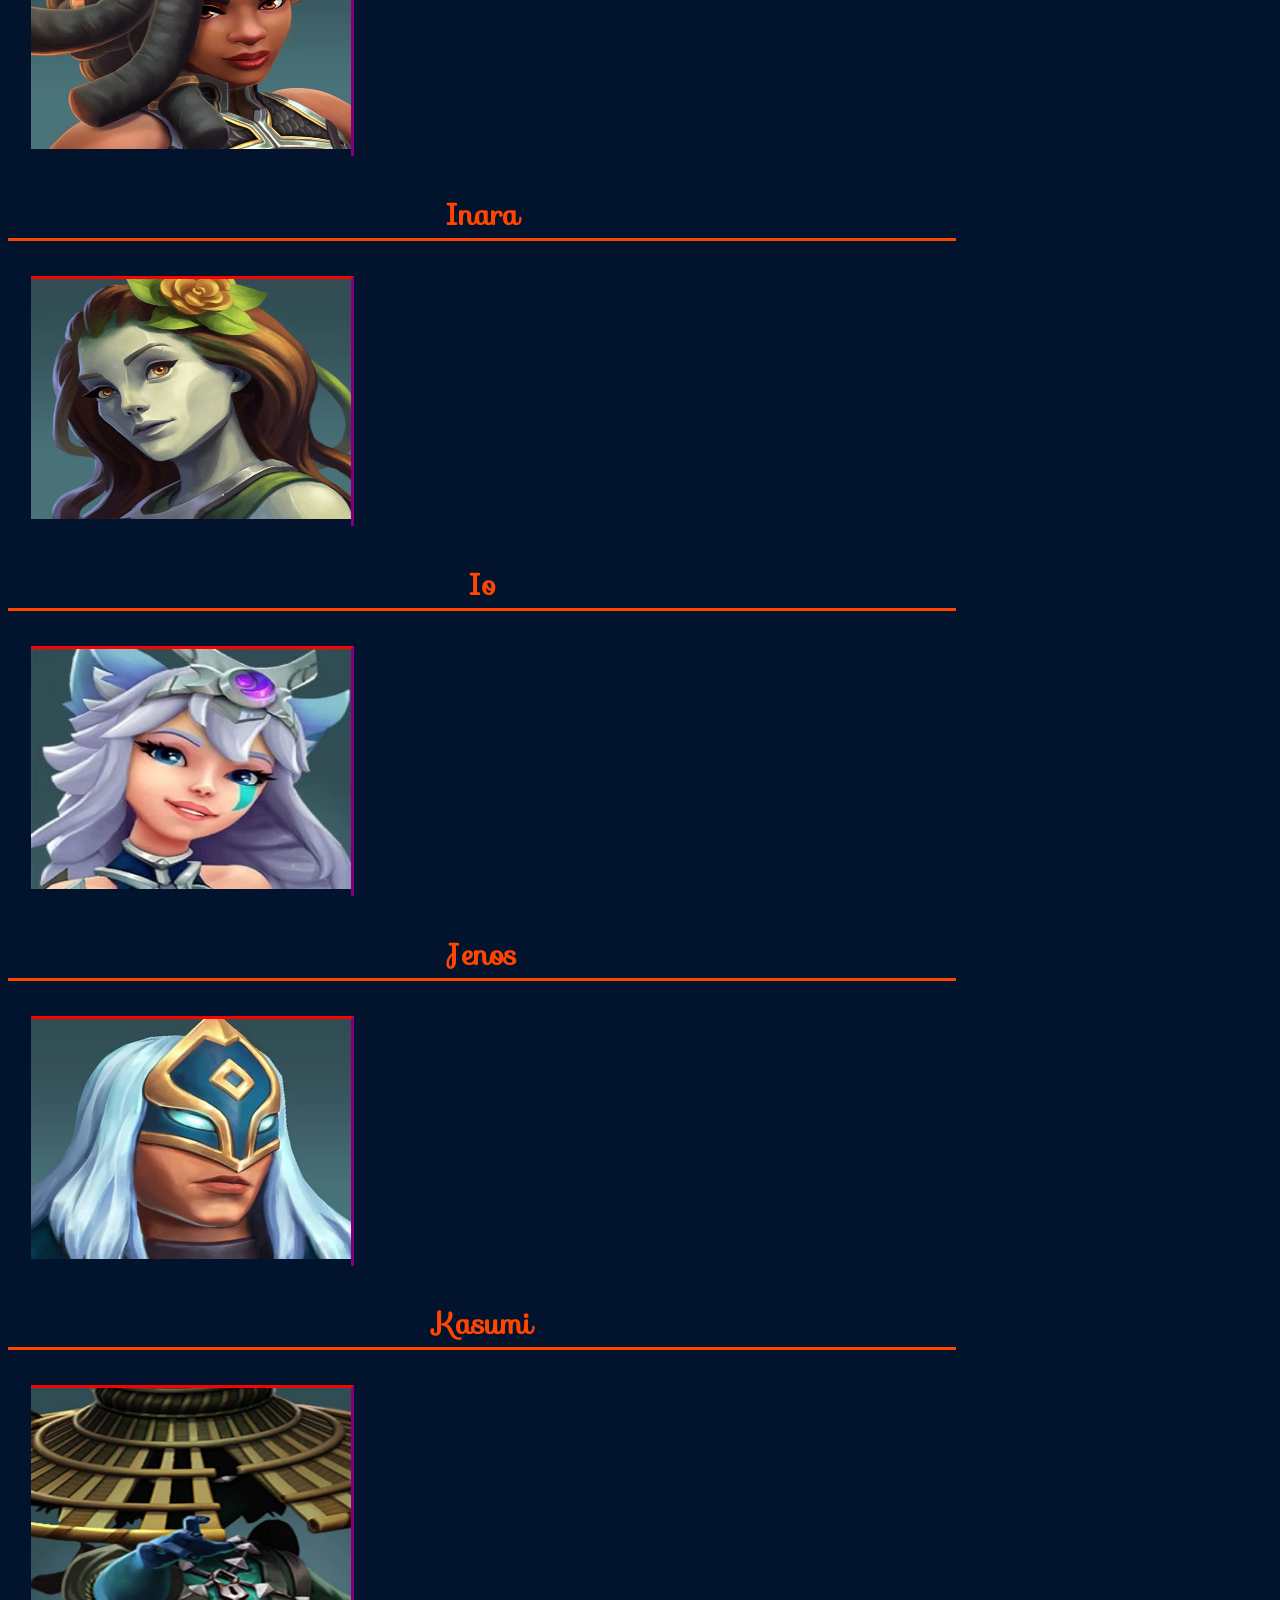
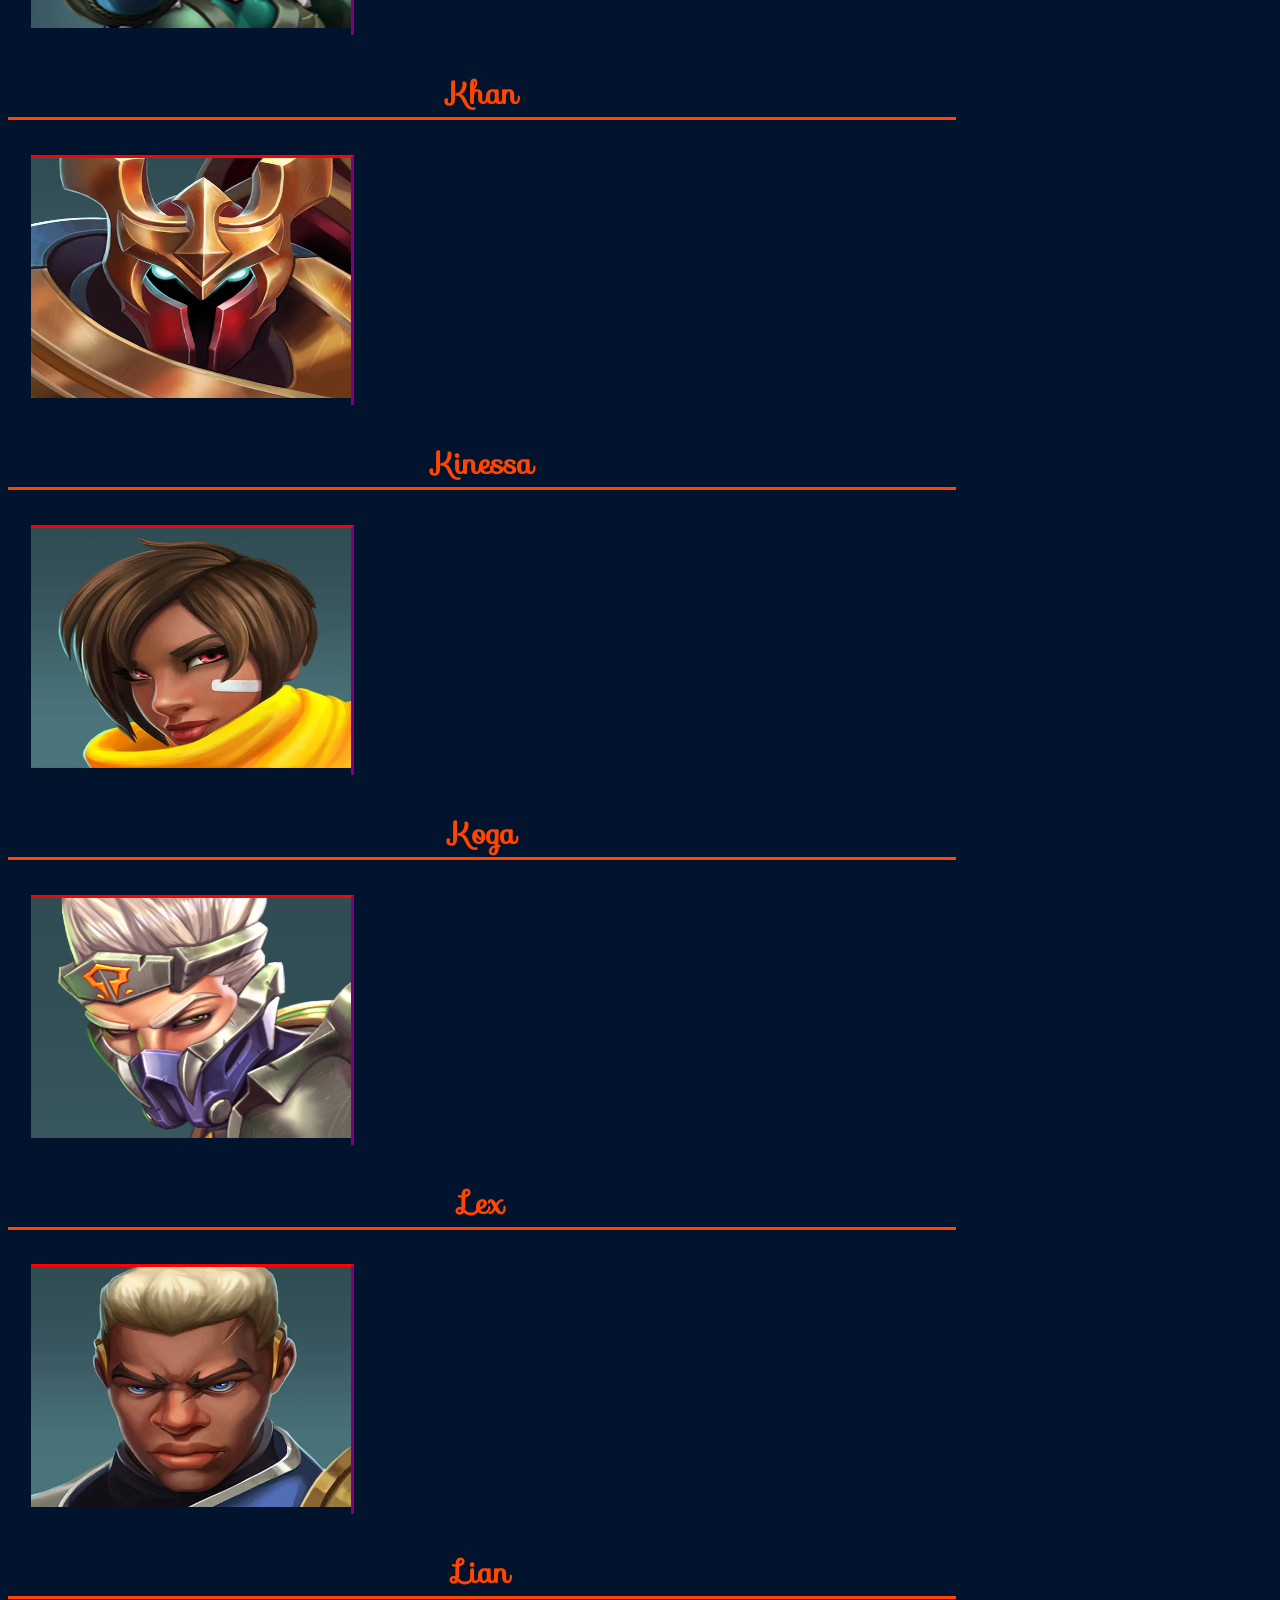
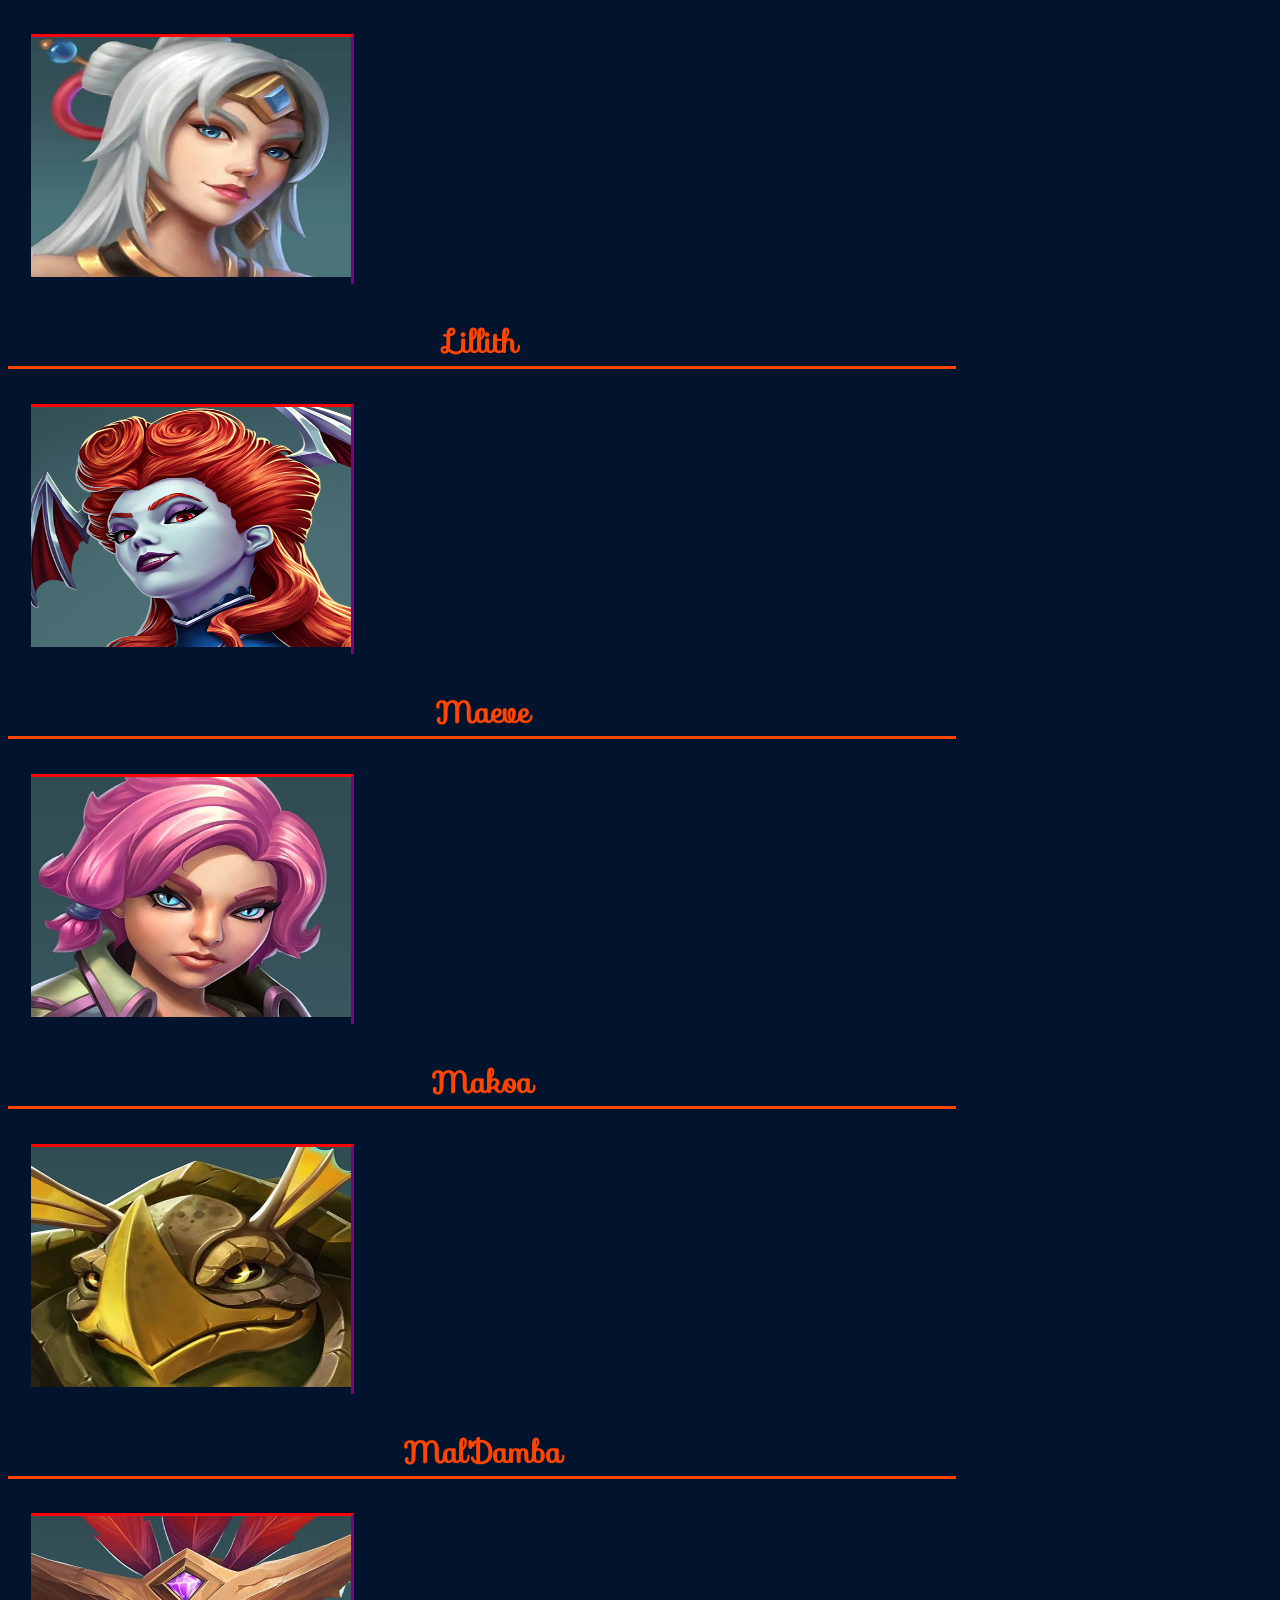
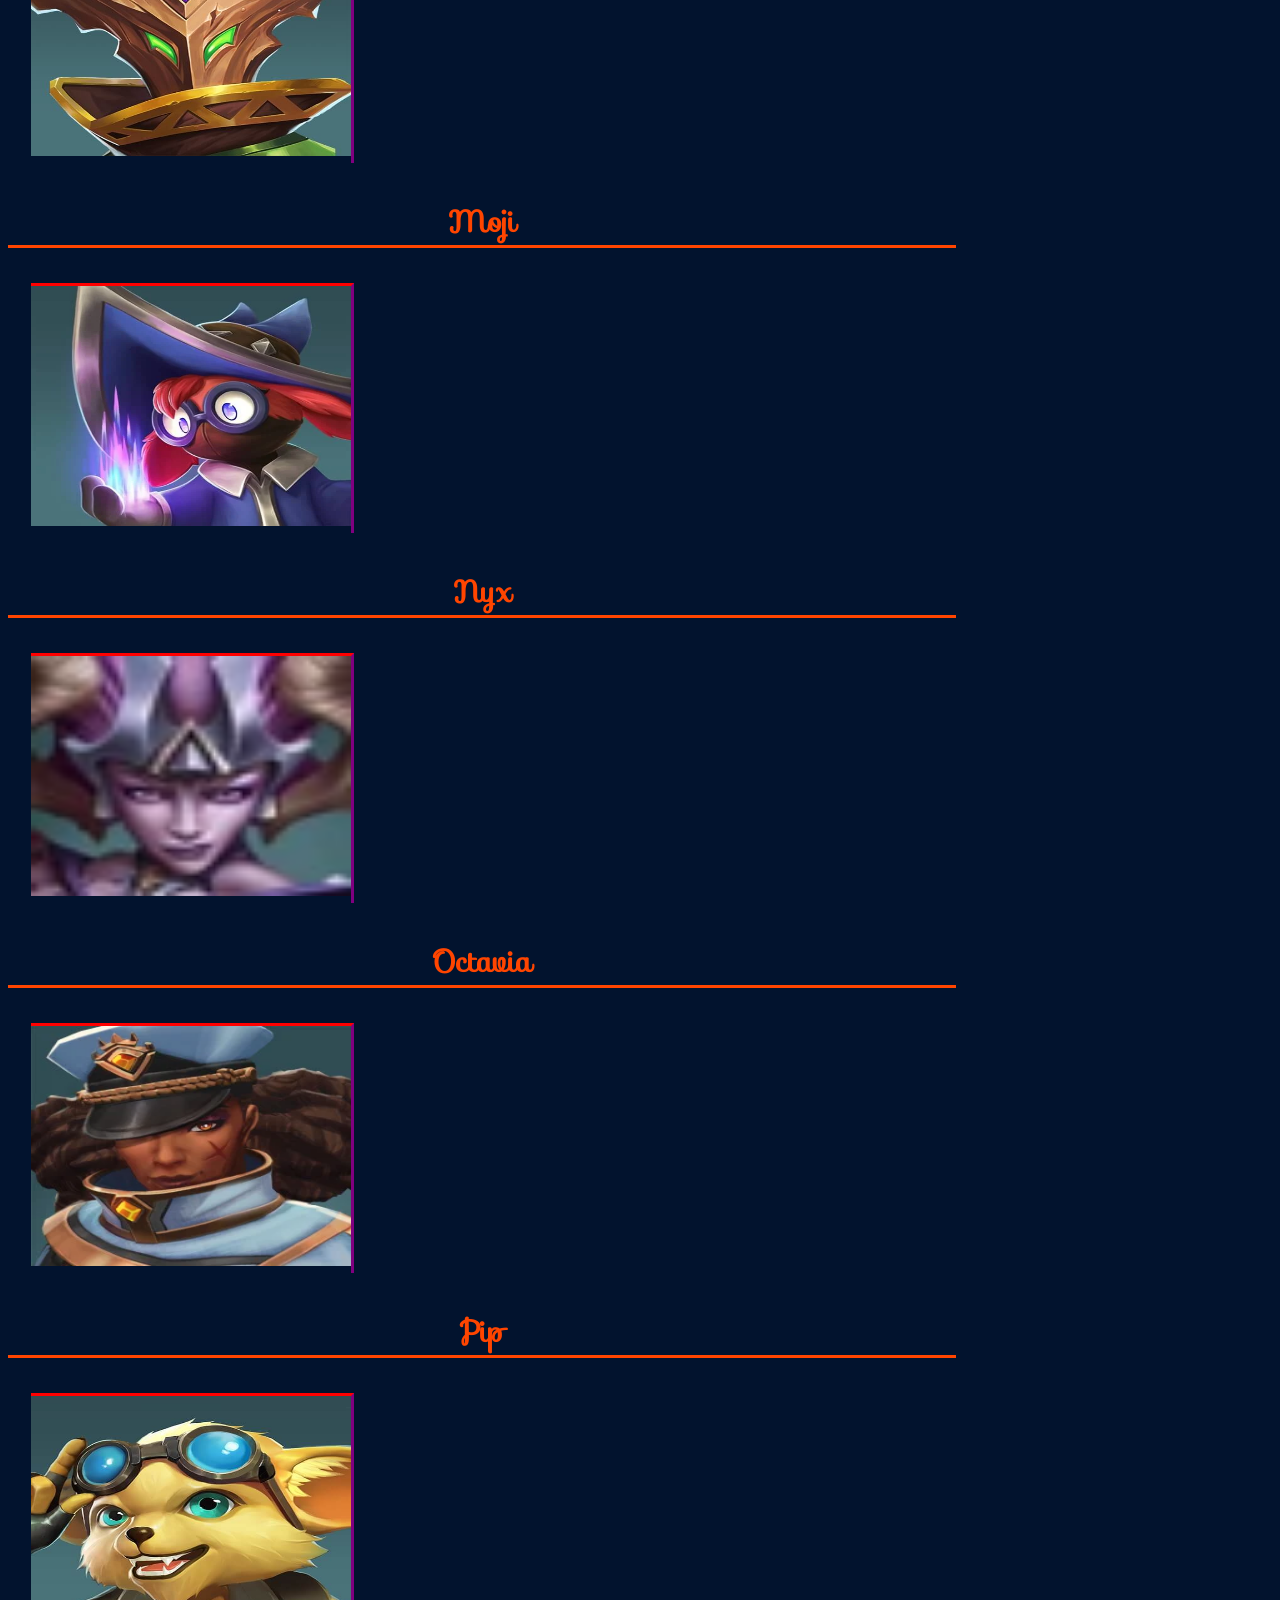
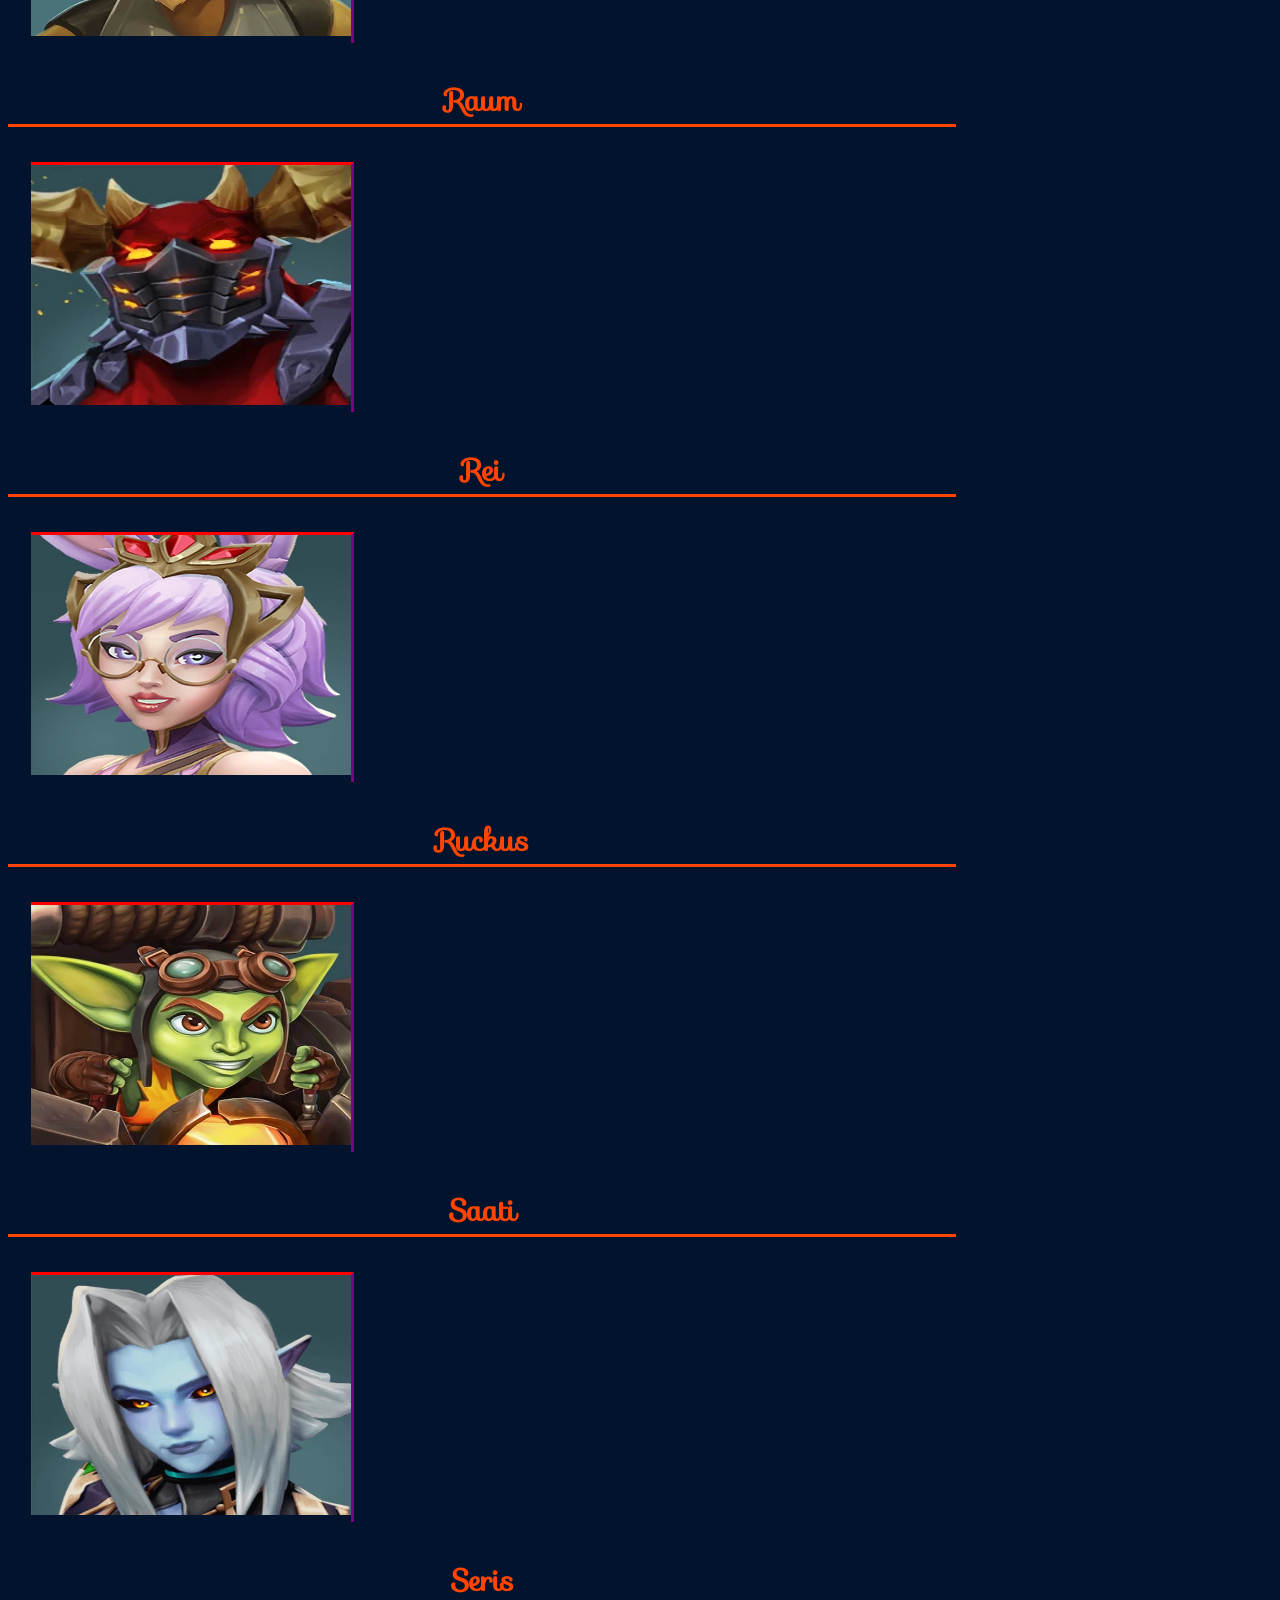
<file: page-3.html>
<!DOCTYPE html>
<html lang="en">
    
    <head>
        <title>Meta information</title>
        <meta charset="UTF-8">
        <meta name = "description" content = "A news website for the game paladins that includesinformation 
            about the current meta as decided by the community, as well as news about prominent community memebers.">
        <meta name = "keywords" content = "Preston's Paladins Press, Paladins, Realm, balance changes,community news, meta">
        <meta name = "author" content="Denzel Rufaro Kanyoka">
        <meta name = "veiwport" content = "width=device-width, initial-scale=1.0">
		<link rel = "stylesheet" type = "text/css" href = "StyleSheets/style.css">
		<link href='https://fonts.googleapis.com/css?family=Bungee Spice' rel='stylesheet'>
		<link href='https://fonts.googleapis.com/css?family=Jura' rel='stylesheet'>
        <link rel="stylesheet" href="https://fonts.googleapis.com/css?family=Sofia">
    </head>
    
    <body>
        
        <!-- header section -->
        
        <!-- The header section has two elements inside it. The Main title. And the 
            header links that lead to other pages. The main title appears on top. And the
            links appear at the bottom next to each other-->
         <header class = "heading">
            <!-- The main title-->
            <div class = "heading_title_container">
                <h1 class = "heading_title">Preston's Paladins Press</h1>
            </div>
            
            <!-- Menu section -->
            <nav class = "heading_menu">
                <!-- The menu links--------------------------------------------------------------------->
               <a class = "menu_link" href = "index.html" id= "home_link"> home</a> 
                <a class = "menu_link" href = "page-2.html" id= "community_link"> Community news</a> 
                <a class = "menu_link" href = "page-3.html" id="meta_link"> Meta information</a>
                <a class = "menu_link" href = "page-4.html" id = "about_link"> About us</a>
                <a class = "menu_link" href = "page-5.html" id ="contact_link"> Contact us</a>
            </nav>
        </header>
        
		 <!-- main area-->
			<main class = "main_area">
                
                 <!-- tier list section-->
                 <!-- This section contains the tier list anchor, header and tier list image-->
                <!-- The anchor makes sure the tier list is not offset when a link is directs the user to it-->
				<div id = "tier_list_main_container">
                    <!-- tier list anchor-->
					<div class =  "anchor" id = "tier_list_anchor"></div>
                    
                    <!-- tier list heading-->
					<div id = "tier_list_title_container">
						<h1 id = "tier_list_title">Current Meta Tier List</h1>
					</div>
                    
                    <!-- tier list image-->
					<div id = "tier_list_container">
						<img id = "tier_list" src = "assets/images/Tier-list-1.png" width="900" height = "630"
                             alt = "an image of the tier list of all the champions in the game.">
					</div>
				</div>
                
                <!-- Champion guid section-->
                <!-- all the elements are laid out in a column. first its the heading, then the guide sections of all the champions-->
				<div id = "champion_guide_main_container">
                    
                    <!-- Champion guide section heading-->
					<div id = "champion_guide_main_container_heading_container">
						<h1 id = "champion_guide_main_container_heading" >Recommended Champion Guides</h1>
					</div>
                    
                    
<!-- ////////////////////////////////////////////////////////////////////////////////////////////////////////-->
                    
                                    <!-- !!!!!!IMPORTANT PLEASE READ!!!!!-->
                    
                <!-- This section has a lot of repeating code so I will only comment the first one-->
                        
            <!-- The rest have the same structure. A champion name heading on top. Then below that the champion image and guide video ina row next to each other -->
                    
                    <!-- champion guide container-->
					<div class = "champion_guide_container" >
                        
                        <!-- anchor-->
            <!-- The anchor makes sure the tier list is not offset when a link is directs the user to it-->   
						<div class = "anchor" id = "androxus"></div>
                        
                        <!-- champion name-->  
						<div class = "champion_guide_heading_container">
							<h2 class = "champion_guide_heading">Androxus</h2>
						</div>
                        
						<div class = "champion_guide_container_inner">
                            
                            <!-- champion image-->
							<div class = "champion_guide_image_container">
								<img class = "champion_guide_image" src ="assets/images/androxus.webp" width="320" height="240" alt = "A headshot image of Androxus">
							</div>
                            
                            <!-- Champion video-->
							<div class = "champion_guide_video_container">
								<iframe class = "champion_guide_video" width="560" height="315" src="https://www.youtube.com/embed/AGbENBFhmE8" title="YouTube video player" frameborder="0" allow="accelerometer; autoplay; clipboard-write; encrypted-media; gyroscope; picture-in-picture; web-share" allowfullscreen>
								</iframe>
							</div>
						</div>
					</div>
                    

                    
    <!-------------------------------------- The same format is repeated------------------------------------>
                    
                    
                    
                    
					<div class = "champion_guide_container" >
						<div class = "anchor" id = "ash"></div>
						<div class = "champion_guide_heading_container">
							<h2 class = "champion_guide_heading">Ash</h2>
						</div>
						<div class = "champion_guide_container_inner">
							<div class = "champion_guide_image_container">
								<img class = "champion_guide_image" src ="assets/images/ash.webp" width="320" height="240" alt = "A headshot image of Ash">
							</div>
							<div class = "champion_guide_video_container">
								<iframe class = "champion_guide_video "  width="560" height="315" src="https://www.youtube.com/embed/vl1QunPQgLk" title="YouTube video player" frameborder="0" allow="accelerometer; autoplay; clipboard-write; encrypted-media; gyroscope; picture-in-picture; web-share" allowfullscreen>
								</iframe>
							</div>
						</div>
					</div>

					<div class = "champion_guide_container" >
						<div class = "anchor" id = "atlas"></div>
						<div class = "champion_guide_heading_container">
							<h2 class = "champion_guide_heading">Atlas</h2>
						</div>
						<div class = "champion_guide_container_inner">
							<div class = "champion_guide_image_container">
								<img class = "champion_guide_image" src ="assets/images/atlas.webp" width="320" height="240" alt = "A headshot image of Atlas">
							</div>
							<div class = "champion_guide_video_container">
								<iframe class = "champion_guide_video" width="560" height="315" src="https://www.youtube.com/embed/sKfTCBzY1H8" title="YouTube video player" frameborder="0" allow="accelerometer; autoplay; clipboard-write; encrypted-media; gyroscope; picture-in-picture; web-share" allowfullscreen>
								</iframe>
							</div>
						</div>
					</div>

					<div class = "champion_guide_container">
						<div class = "anchor" id = "azaan"></div>
						<div class = "champion_guide_heading_container">
							<h2 class = "champion_guide_heading">Azaan</h2>
						</div>
						<div class = "champion_guide_container_inner">
							<div class = "champion_guide_image_container">
								<img class = "champion_guide_image" src ="assets/images/azaan.webp" width="320" height="240" alt = "A headshot image of Azaan">
							</div>
							<div class = "champion_guide_video_container">
								<iframe class = "champion_guide_video" width="560" height="315" src="https://www.youtube.com/embed/uX9ft0-biL8" title="YouTube video player" frameborder="0" allow="accelerometer; autoplay; clipboard-write; encrypted-media; gyroscope; picture-in-picture; web-share" allowfullscreen>
								</iframe>
							</div>
						</div>
					</div>

					<div class = "champion_guide_container" >
						<div class = "anchor" id = "barik"></div>
						<div class = "champion_guide_heading_container">
							<h2 class = "champion_guide_heading">Barik</h2>
						</div>
						<div class = "champion_guide_container_inner">
							<div class = "champion_guide_image_container">
								<img class = "champion_guide_image" src ="assets/images/barik.jpg" width="320" height="240" alt = "A headshot image of Barik">
							</div>
							<div class = "champion_guide_video_container">
								<iframe class = "champion_guide_video" width="560" height="315" src="https://www.youtube.com/embed/P24v95uZD_A" title="YouTube video player" frameborder="0" allow="accelerometer; autoplay; clipboard-write; encrypted-media; gyroscope; picture-in-picture; web-share" allowfullscreen>
								</iframe>
							</div>
						</div>
					</div>

					<div class = "champion_guide_container" >
						<div class = "anchor" id = "betty_la_bomba"></div>
						<div class = "champion_guide_heading_container">
							<h2 class = "champion_guide_heading">Betty La Bomba</h2>
						</div>
						<div class = "champion_guide_container_inner">
							<div class = "champion_guide_image_container">
								<img class = "champion_guide_image" src ="assets/images/betty-la-bomba.webp" width="320" height="240" alt = "A headshot image of Betty La Bomba">
							</div>
							<div class = "champion_guide_video_container">
								<iframe class = "champion_guide_video" width="560" height="315" src="https://www.youtube.com/embed/gzUjSyy__uI" title="YouTube video player" frameborder="0" allow="accelerometer; autoplay; clipboard-write; encrypted-media; gyroscope; picture-in-picture; web-share" allowfullscreen>
								</iframe>
							</div>
						</div>
					</div>

					<div class = "champion_guide_container" >
						<div class = "anchor" id = "bomb_king"></div>
						<div class = "champion_guide_heading_container">
							<h2 class = "champion_guide_heading">Bomb King</h2>
						</div>
						<div class = "champion_guide_container_inner">
							<div class = "champion_guide_image_container">
								<img class = "champion_guide_image" src ="assets/images/bomb-king.jpg" width="320" height="240" alt = "A headshot image of Bomb King">
							</div>
							<div class = "champion_guide_video_container">
								<iframe class = "champion_guide_video" width="560" height="315" src="https://www.youtube.com/embed/uJ3UfYijZx0" title="YouTube video player" frameborder="0" allow="accelerometer; autoplay; clipboard-write; encrypted-media; gyroscope; picture-in-picture; web-share" allowfullscreen>
								</iframe>
							</div>
						</div>
					</div>

					<div class = "champion_guide_container" >
						 <div class = "anchor" id = "buck"></div>
						<div class = "champion_guide_heading_container">
							<h2 class = "champion_guide_heading">Buck</h2>
						</div>
						<div class = "champion_guide_container_inner">
							<div class = "champion_guide_image_container">
								<img class = "champion_guide_image" src ="assets/images/buck.webp" width="320" height="240" alt = "A headshot image of Buck">
							</div>
							<div class = "champion_guide_video_container">
								<iframe class = "champion_guide_video" width="560" height="315" src="https://www.youtube.com/embed/F5JjbvHgLHg" title="YouTube video player" frameborder="0" allow="accelerometer; autoplay; clipboard-write; encrypted-media; gyroscope; picture-in-picture; web-share" allowfullscreen>
								</iframe>
							</div>
						</div>
					</div>

					<div class = "champion_guide_container" >
						<div class = "anchor" id = "caspian"></div>
						<div class = "champion_guide_heading_container">
							<h2 class = "champion_guide_heading">Caspian</h2>
						</div>
						<div class = "champion_guide_container_inner">
							<div class = "champion_guide_image_container">
								<img class = "champion_guide_image" src ="assets/images/caspian.webp" width="320" height="240" alt = "A headshot image of Caspian">
							</div>
							<div class = "champion_guide_video_container">
								<iframe class = "champion_guide_video" width="560" height="315" src="https://www.youtube.com/embed/XT20kslkL1w" title="YouTube video player" frameborder="0" allow="accelerometer; autoplay; clipboard-write; encrypted-media; gyroscope; picture-in-picture; web-share" allowfullscreen>
								</iframe>
							</div>
						</div>
					</div>

					<div class = "champion_guide_container" >
						<div class = "anchor" id = "cassie"></div>
						<div class = "champion_guide_heading_container">
							<h2 class = "champion_guide_heading">Cassie</h2>
						</div>
						<div class = "champion_guide_container_inner">
							<div class = "champion_guide_image_container">
								<img class = "champion_guide_image" src ="assets/images/cassie.webp" width="320" height="240" alt = "A headshot image of Cassie">
							</div>
							<div class = "champion_guide_video_container">
								<iframe class = "champion_guide_video" width="560" height="315" src="https://www.youtube.com/embed/MWzI3Y4tyRY" title="YouTube video player" frameborder="0" allow="accelerometer; autoplay; clipboard-write; encrypted-media; gyroscope; picture-in-picture; web-share" allowfullscreen>
								</iframe>
							</div>
						</div>
					</div>

					<div class = "champion_guide_container" >
						<div class = "anchor" id = "corvus"></div>
						<div class = "champion_guide_heading_container">
							<h2 class = "champion_guide_heading">Corvus</h2>
						</div>
						<div class = "champion_guide_container_inner">
							<div class = "champion_guide_image_container">
								<img class = "champion_guide_image" src ="assets/images/corvus.webp" width="320" height="240" alt = "A headshot image of Corvus">
							</div>
							<div class = "champion_guide_video_container">
								<iframe class = "champion_guide_video" width="560" height="315" src="https://www.youtube.com/embed/SrL8X6JqL1A" title="YouTube video player" frameborder="0" allow="accelerometer; autoplay; clipboard-write; encrypted-media; gyroscope; picture-in-picture; web-share" allowfullscreen>
								</iframe>
							</div>
						</div>
					</div>

					<div class = "champion_guide_container" >
						<div class = "anchor" id = "dredge"></div>
						<div class = "champion_guide_heading_container">
							<h2 class = "champion_guide_heading">Dredge</h2>
						</div>
						<div class = "champion_guide_container_inner">
							<div class = "champion_guide_image_container">
								<img class = "champion_guide_image" src ="assets/images/dredge.webp" width="320" height="240" alt = "A headshot image of Dredge">
							</div>
							<div class = "champion_guide_video_container_inner">
								<iframe class = "champion_guide_video" width="560" height="315" src="https://www.youtube.com/embed/34DjF9_ZZoI" title="YouTube video player" frameborder="0" allow="accelerometer; autoplay; clipboard-write; encrypted-media; gyroscope; picture-in-picture; web-share" allowfullscreen>
								</iframe>
							</div>
						</div>
					</div>

					<div class = "champion_guide_container" >
						<div class = "anchor" id = "drogoz"></div>
						<div class = "champion_guide_heading_container">
							<h2 class = "champion_guide_heading">Drogoz</h2>
						</div>
						<div class = "champion_guide_container_inner">
							<div class = "champion_guide_image_container">
								<img class = "champion_guide_image" src ="assets/images/drogoz.webp" width="320" height="240" alt = "A headshot image of Drogoz">
							</div>
							<div class = "champion_guide_video_container">
								<iframe class = "champion_guide_video" width="560" height="315" src="https://www.youtube.com/embed/bmmVDm_NAO4" title="YouTube video player" frameborder="0" allow="accelerometer; autoplay; clipboard-write; encrypted-media; gyroscope; picture-in-picture; web-share" allowfullscreen>
								</iframe>
							</div>
						</div>
					</div>

					<div class = "champion_guide_container" >
						<div class = "anchor" id = "evie"></div>
						<div class = "champion_guide_heading_container">
							<h2 class = "champion_guide_heading">Evie</h2>
						</div>
						<div class = "champion_guide_container_inner">
							<div class = "champion_guide_image_container">
								<img class = "champion_guide_image" src ="assets/images/evie.jpg" width="320" height="240" alt = "A headshot image of Evie">
							</div>
							<div class = "champion_guide_video_container">
								<iframe class = "champion_guide_video" width="560" height="315" src="https://www.youtube.com/embed/LF66OgLVTMs" title="YouTube video player" frameborder="0" allow="accelerometer; autoplay; clipboard-write; encrypted-media; gyroscope; picture-in-picture; web-share" allowfullscreen>
								</iframe>
							</div>
						</div>
					</div>

					<div class = "champion_guide_container" >
						<div class = "anchor" id = "fernando"></div>
						<div class = "champion_guide_heading_container">
							<h2 class = "champion_guide_heading">Fernando</h2>
						</div>
						<div class = "champion_guide_container_inner">
							<div class = "champion_guide_image_container">
								<img class = "champion_guide_image" src ="assets/images/fernando.webp" width="320" height="240" alt = "A headshot image of Fernando">
							</div>
							<div class = "champion_guide_video_container">
								<iframe class = "champion_guide_video" width="560" height="315" src="https://www.youtube.com/embed/3XQTC7VB8vg" title="YouTube video player" frameborder="0" allow="accelerometer; autoplay; clipboard-write; encrypted-media; gyroscope; picture-in-picture; web-share" allowfullscreen>
								</iframe>
							</div>
						</div>
					</div>

					<div class = "champion_guide_container" >
						<div class = "anchor" id = "furia"></div>
						<div class = "champion_guide_heading_container">
							<h2 class = "champion_guide_heading">Furia</h2>
						</div>
						<div class = "champion_guide_container_inner">
							<div class = "champion_guide_image_container">
								<img class = "champion_guide_image" src ="assets/images/furia.webp" width="320" height="240" alt = "A headshot image of Furia">
							</div>
							<div class = "champion_guide_video_container">
								<iframe class = "champion_guide_video" width="560" height="315" src="https://www.youtube.com/embed/RuJIpI6D480" title="YouTube video player" frameborder="0" allow="accelerometer; autoplay; clipboard-write; encrypted-media; gyroscope; picture-in-picture; web-share" allowfullscreen>
								</iframe>
							</div>
						</div>
					</div>

					<div class = "champion_guide_container" >
						<div class = "anchor" id = "grohk"></div>
						<div class = "champion_guide_heading_container">
							<h2 class = "champion_guide_heading">Grohk</h2>
						</div>
						<div class = "champion_guide_container_inner">
							<div class = "champion_guide_image_container">
								<img class = "champion_guide_image" src ="assets/images/grohk.jpg" width="320" height="240" alt = "A headshot image of Grohk">
							</div>
							<div class = "champion_guide_video_container">
								<iframe class = "champion_guide_video" width="560" height="315" src="https://www.youtube.com/embed/Vsr7HR_T1fI" title="YouTube video player" frameborder="0" allow="accelerometer; autoplay; clipboard-write; encrypted-media; gyroscope; picture-in-picture; web-share" allowfullscreen>
								</iframe>
							</div>
						</div>
					</div>

					<div class = "champion_guide_container" >
						<div class = "anchor" id = "grover"></div>
						<div class = "champion_guide_heading_container">
							<h2 class = "champion_guide_heading">Grover</h2>
						</div>
						<div class = "champion_guide_container_inner">
							<div class = "champion_guide_image_container">
								<img class = "champion_guide_image" src ="assets/images/grover.jpg" width="320" height="240" alt = "A headshot image of Grover">
							</div>
							<div class = "champion_guide_video_container">
								<iframe class = "champion_guide_video" width="560" height="315" src="https://www.youtube.com/embed/L9GZ82lLIBk" title="YouTube video player" frameborder="0" allow="accelerometer; autoplay; clipboard-write; encrypted-media; gyroscope; picture-in-picture; web-share" allowfullscreen>
								</iframe>
							</div>
						</div>
					</div>

					<div class = "champion_guide_container" >
						<div class = "anchor" id = "imani"></div>
						<div class = "champion_guide_heading_container">
							<h2 class = "champion_guide_heading">Imani</h2>
						</div>
						<div class = "champion_guide_container_inner">
							<div class = "champion_guide_image_container">
								<img class = "champion_guide_image" src ="assets/images/imani.webp" width="320" height="240" alt = "A headshot image of Imani">
							</div>
							<div class = "champion_guide_video_container">
								<iframe class = "champion_guide_video" width="560" height="315" src="https://www.youtube.com/embed/csz6T5bCCXQ" title="YouTube video player" frameborder="0" allow="accelerometer; autoplay; clipboard-write; encrypted-media; gyroscope; picture-in-picture; web-share" allowfullscreen>
								</iframe>
							</div>
						</div>
					</div>

					<div class = "champion_guide_container" >
						<div class = "anchor" id = "inara"></div>
						<div class = "champion_guide_heading_container">
							<h2 class = "champion_guide_heading">Inara</h2>
						</div>
						<div class = "champion_guide_container_inner">
							<div class = "champion_guide_image_container">
								<img class = "champion_guide_image" src ="assets/images/inara.webp" width="320" height="240" alt = "A headshot image of Inara">
							</div>
							<div class = "champion_guide_video_container">
								<iframe class = "champion_guide_video" width="560" height="315" src="https://www.youtube.com/embed/jgrDiylDOc4" title="YouTube video player" frameborder="0" allow="accelerometer; autoplay; clipboard-write; encrypted-media; gyroscope; picture-in-picture; web-share" allowfullscreen>
								</iframe>
							</div>
						</div>
					</div>

					<div class = "champion_guide_container" >
						<div class = "anchor" id = "io"></div>
						<div class = "champion_guide_heading_container">
							<h2 class = "champion_guide_heading">Io</h2>
						</div>
						<div class = "champion_guide_container_inner">
							<div class = "champion_guide_image_container">
								<img class = "champion_guide_image" src ="assets/images/io.webp" width="320" height="240" alt = "A headshot image of Io">
							</div>
							<div class = "champion_guide_video_container">
								<iframe class = "champion_guide_video" width="560" height="315" src="https://www.youtube.com/embed/FMxhjsJyNUE" title="YouTube video player" frameborder="0" allow="accelerometer; autoplay; clipboard-write; encrypted-media; gyroscope; picture-in-picture; web-share" allowfullscreen>
								</iframe>
							</div>
						</div>
					</div>

					<div class = "champion_guide_container" >
						<div class = "anchor" id = "jenos"></div>
						<div class = "champion_guide_heading_container">
							<h2 class = "champion_guide_heading">Jenos</h2>
						</div>
						<div class = "champion_guide_container_inner">
							<div class = "champion_guide_image_container">
								<img class = "champion_guide_image" src ="assets/images/jenos.webp" width="320" height="240" alt = "A headshot image of Jenos">
							</div>
							<div class = "champion_guide_video_container">
								<iframe class = "champion_guide_video" width="560" height="315" src="https://www.youtube.com/embed/DER_crFuo-g" title="YouTube video player" frameborder="0" allow="accelerometer; autoplay; clipboard-write; encrypted-media; gyroscope; picture-in-picture; web-share" allowfullscreen>
								</iframe>
							</div>
						</div>
					</div>

					<div class = "champion_guide_container" >
						<div class = "anchor" id = "kasumi"></div>
						<div class = "champion_guide_heading_container">
							<h2 class = "champion_guide_heading">Kasumi</h2>
						</div>
						<div class = "champion_guide_container_inner">
							<div class = "champion_guide_image_container">
								<img class = "champion_guide_image" src ="assets/images/kasumi.webp" width="320" height="240" alt = "A headshot image of Kasumi">
							</div>
							<div class = "champion_guide_video_container">
								<iframe class = "champion_guide_video" width="560" height="315" src="https://www.youtube.com/embed/EXF18VTxXbw" title="YouTube video player" frameborder="0" allow="accelerometer; autoplay; clipboard-write; encrypted-media; gyroscope; picture-in-picture; web-share" allowfullscreen>
								</iframe>
							</div>
						</div>
					</div>

					<div class = "champion_guide_container" >
						<div class = "anchor" id = "khan"></div>
						<div class = "champion_guide_heading_container">
							<h2 class = "champion_guide_heading">Khan</h2>
						</div>
						<div class = "champion_guide_container_inner">
							<div class = "champion_guide_image_container">
								<img class = "champion_guide_image" src ="assets/images/khan.webp" width="320" height="240" alt = "A headshot image of Khan">
							</div>
							<div class = "champion_guide_video_container">
								<iframe class = "champion_guide_video" width="560" height="315" src="https://www.youtube.com/embed/LLQ7h_995Lg" title="YouTube video player" frameborder="0" allow="accelerometer; autoplay; clipboard-write; encrypted-media; gyroscope; picture-in-picture; web-share" allowfullscreen>
								</iframe>
							</div>
						</div>
					</div>

					<div class = "champion_guide_container" >
						<div class = "anchor" id = "kinessa"></div>
						<div class = "champion_guide_heading_container">
							<h2 class = "champion_guide_heading">Kinessa</h2>
						</div>
						<div class = "champion_guide_container_inner">
							<div class = "champion_guide_image_container">
								<img class = "champion_guide_image" src ="assets/images/kinessa.webp" width="320" height="240" alt = "A headshot image of Kinessa">
							</div>
							<div class = "champion_guide_video_container">
								<iframe class = "champion_guide_video" width="560" height="315" src="https://www.youtube.com/embed/ihh55DOsLhA" title="YouTube video player" frameborder="0" allow="accelerometer; autoplay; clipboard-write; encrypted-media; gyroscope; picture-in-picture; web-share" allowfullscreen>
								</iframe>
							</div>
						</div>
					</div>

					<div class = "champion_guide_container" >
						<div class = "anchor" id = "koga"></div>
						<div class = "champion_guide_heading_container">
							<h2 class = "champion_guide_heading">Koga</h2>
						</div>
						<div class = "champion_guide_container_inner">
							<div class = "champion_guide_image_container">
								<img class = "champion_guide_image" src ="assets/images/koga.webp" width="320" height="240" alt = "A headshot image of Koga">
							</div>
							<div class = "champion_guide_video_container">
								<iframe class = "champion_guide_video" width="560" height="315" src="https://www.youtube.com/embed/8gF5fhIgB4c" title="YouTube video player" frameborder="0" allow="accelerometer; autoplay; clipboard-write; encrypted-media; gyroscope; picture-in-picture; web-share" allowfullscreen>
								</iframe>
							</div>
						</div>
					</div>

					<div class = "champion_guide_container" >
						<div class = "anchor" id = "lex"></div>
						<div class = "champion_guide_heading_container">
							<h2 class = "champion_guide_heading">Lex</h2>
						</div>
						<div class = "champion_guide_container_inner">
							<div class = "champion_guide_image_container">
								<img class = "champion_guide_image" src ="assets/images/lex.webp" width="320" height="240" alt = "A headshot image of Lex">
							</div>
							<div class = "champion_guide_video_container">
								<iframe class = "champion_guide_video" width="560" height="315" src="https://www.youtube.com/embed/Ii69rk7RPnQ" title="YouTube video player" frameborder="0" allow="accelerometer; autoplay; clipboard-write; encrypted-media; gyroscope; picture-in-picture; web-share" allowfullscreen>
								</iframe>
							</div>
						</div>
					</div>

					<div class = "champion_guide_container" >
						<div class = "anchor" id = "lian"></div>
						<div class = "champion_guide_heading_container">
							<h2 class = "champion_guide_heading">Lian</h2>
						</div>
						<div class = "champion_guide_container_inner">
							<div class = "champion_guide_image_container">
								<img class = "champion_guide_image" src ="assets/images/lian.webp" width="320" height="240" alt = "A headshot image of Lian">
							</div>
							<div class = "champion_guide_video_container">
								<iframe class = "champion_guide_video" width="560" height="315" src="https://www.youtube.com/embed/CaQJptk4DIU" title="YouTube video player" frameborder="0" allow="accelerometer; autoplay; clipboard-write; encrypted-media; gyroscope; picture-in-picture; web-share" allowfullscreen>
								</iframe>
							</div>
						</div>
					</div>

					<div class = "champion_guide_container" >
						<div class = "anchor" id = "lillith"></div>
						<div class = "champion_guide_heading_container">
							<h2 class = "champion_guide_heading">Lillith</h2>
						</div>
						<div class = "champion_guide_container_inner">
							<div class = "champion_guide_image_container">
								<img class = "champion_guide_image" src ="assets/images/lillith.webp" width="320" height="240" alt = "A headshot image of Lillith">
							</div>
							<div class = "champion_guide_video_container">
								<iframe class = "champion_guide_video" width="560" height="315" src="https://www.youtube.com/embed/0Rc62-SxyIQ" title="YouTube video player" frameborder="0" allow="accelerometer; autoplay; clipboard-write; encrypted-media; gyroscope; picture-in-picture; web-share" allowfullscreen>
								</iframe>
							</div>
						</div>
					</div>

					<div class = "champion_guide_container" >
						<div class = "anchor" id = "maeve"></div>
						<div class = "champion_guide_heading_container">
							<h2 class = "champion_guide_heading">Maeve</h2>
						</div>
						<div class = "champion_guide_container_inner">
							<div class = "champion_guide_image_container">
								<img class = "champion_guide_image" src ="assets/images/maeve.jpg" width="320" height="240" alt = "A headshot image of Maeve">
							</div>
							<div class = "champion_guide_video_container">
								<iframe class = "champion_guide_video" width="560" height="315" src="https://www.youtube.com/embed/snhBUeynyfU" title="YouTube video player" frameborder="0" allow="accelerometer; autoplay; clipboard-write; encrypted-media; gyroscope; picture-in-picture; web-share" allowfullscreen>
								</iframe>
							</div>
						</div>
					</div>

					<div class = "champion_guide_container" >
						<div class = "anchor" id = "makoa"></div>
						<div class = "champion_guide_heading_container">
							<h2 class = "champion_guide_heading">Makoa</h2>
						</div>
						<div class = "champion_guide_container_inner">
							<div class = "champion_guide_image_container">
								<img class = "champion_guide_image" src ="assets/images/makoa.webp" width="320" height="240" alt = "A headshot image of Makoa">
							</div>
							<div class = "champion_guide_video_container">
								<iframe class = "champion_guide_video" width="560" height="315" src="https://www.youtube.com/embed/H1-fwG8ypos" title="YouTube video player" frameborder="0" allow="accelerometer; autoplay; clipboard-write; encrypted-media; gyroscope; picture-in-picture; web-share" allowfullscreen>
								</iframe>
							</div>
						</div>
					</div>

					<div class = "champion_guide_container" >
						<div class = "anchor" id = "mal'damba"></div>
						<div class = "champion_guide_heading_container">
							<h2 class = "champion_guide_heading">Mal'Damba</h2>
						</div>
						<div class = "champion_guide_container_inner">
							<div class = "champion_guide_image_container">
								<img class = "champion_guide_image" src ="assets/images/maldamba.jpg" width="320" height="240" alt = "A headshot image of Mal'Damba">
							</div>
							<div class = "champion_guide_video_container">
								<iframe class = "champion_guide_video" width="560" height="315" src="https://www.youtube.com/embed/Iv8CkV7Jvsg" title="YouTube video player" frameborder="0" allow="accelerometer; autoplay; clipboard-write; encrypted-media; gyroscope; picture-in-picture; web-share" allowfullscreen>
								</iframe>
							</div>
						</div>
					</div>

					<div class = "champion_guide_container" >
						<div class = "anchor" id = "moji"></div>
						<div class = "champion_guide_heading_container">
							<h2 class = "champion_guide_heading">Moji</h2>
						</div>
						<div class = "champion_guide_container_inner">
							<div class = "champion_guide_image_container">
								<img class = "champion_guide_image" src ="assets/images/moji.webp" width="320" height="240" alt = "A headshot image of Moji">
							</div>
							<div class = "champion_guide_video_container">
								<iframe class = "champion_guide_video" width="560" height="315" src="https://www.youtube.com/embed/Yzrr-VaWaKQ" title="YouTube video player" frameborder="0" allow="accelerometer; autoplay; clipboard-write; encrypted-media; gyroscope; picture-in-picture; web-share" allowfullscreen>
								</iframe>
							</div>
						</div>
					</div>

					<div class = "champion_guide_container" >
						<div class = "anchor" id = "nyx"></div>
						<div class = "champion_guide_heading_container">
							<h2 class = "champion_guide_heading">Nyx</h2>
						</div>
						<div class = "champion_guide_container_inner">
							<div class = "champion_guide_image_container">
								<img class = "champion_guide_image" src ="assets/images/nyx.webp" width="320" height="240" alt = "A headshot image of Nyx">
							</div>
							<div class = "champion_guide_video_container">
								<iframe class = "champion_guide_video" width="560" height="315" src="https://www.youtube.com/embed/Pk5V4QLGvOo" title="YouTube video player" frameborder="0" allow="accelerometer; autoplay; clipboard-write; encrypted-media; gyroscope; picture-in-picture; web-share" allowfullscreen>
								</iframe>
							</div>
						</div>
					</div>

					<div class = "champion_guide_container" >
						<div class = "anchor" id = "octavia"></div>
						<div class = "champion_guide_heading_container">
							<h2 class = "champion_guide_heading">Octavia</h2>
						</div>
						<div class = "champion_guide_container_inner" >
							<div class = "champion_guide_image_container">
								<img class = "champion_guide_image" src ="assets/images/octavia.webp" width="320" height="240" alt = "A headshot image of Octavia">
							</div>
							<div class = "champion_guide_video_container">
								<iframe class = "champion_guide_video" width="560" height="315" src="https://www.youtube.com/embed/qSqy0tXOtaE" title="YouTube video player" frameborder="0" allow="accelerometer; autoplay; clipboard-write; encrypted-media; gyroscope; picture-in-picture; web-share" allowfullscreen>
								</iframe>
							</div>
						</div>
					</div>

					<div class = "champion_guide_container" >
						<div class = "anchor" id = "pip"></div>
						<div class = "champion_guide_heading_container">
							<h2 class = "champion_guide_heading">Pip</h2>
						</div>
						<div class = "champion_guide_container_inner">
							<div class = "champion_guide_image_container">
								<img class = "champion_guide_image" src ="assets/images/pip.jpg" width="320" height="240" alt = "A headshot image of Pip">
							</div>
							<div class = "champion_guide_video_container">
								<iframe class = "champion_guide_video" width="560" height="315" src="https://www.youtube.com/embed/38JbJdVgUa8" title="YouTube video player" frameborder="0" allow="accelerometer; autoplay; clipboard-write; encrypted-media; gyroscope; picture-in-picture; web-share" allowfullscreen>
								</iframe>
							</div>
						</div>
					</div>

					<div class = "champion_guide_container" >
						<div class = "anchor" id = "raum"></div>
						<div class = "champion_guide_heading_container">
							<h2 class = "champion_guide_heading">Raum</h2>
						</div>
						<div class = "champion_guide_container_inner">
							<div class = "champion_guide_image_container">
								<img class = "champion_guide_image" src ="assets/images/raum.webp" width="320" height="240" alt = "A headshot image of Raum">
							</div>
							<div class = "champion_guide_video_container">
								<iframe class = "champion_guide_video" width="560" height="315" src="https://www.youtube.com/embed/kiv3nK4qCFg" title="YouTube video player" frameborder="0" allow="accelerometer; autoplay; clipboard-write; encrypted-media; gyroscope; picture-in-picture; web-share" allowfullscreen>
								</iframe>
							</div>
						</div>
					</div>

					<div class = "champion_guide_container" >
						<div class = "anchor" id = "rei"></div>
						<div class = "champion_guide_heading_container">
							<h2 class = "champion_guide_heading">Rei</h2>
						</div>
						<div class = "champion_guide_container_inner">
							<div class = "champion_guide_image_container">
								<img class = "champion_guide_image" src ="assets/images/rei.webp" width="320" height="240" alt = "A headshot image of Rei">
							</div>
							<div class = "champion_guide_video_container">
								<iframe class = "champion_guide_video"  width="560" height="315" src="https://www.youtube.com/embed/JOU2lDiKjbA" title="YouTube video player" frameborder="0" allow="accelerometer; autoplay; clipboard-write; encrypted-media; gyroscope; picture-in-picture; web-share" allowfullscreen>
								</iframe>
							</div>
						</div>
					</div>

					<div class = "champion_guide_container" >
						<div class = "anchor" id = "ruckus"></div>
						<div class = "champion_guide_heading_container">
							<h2 class = "champion_guide_heading">Ruckus</h2>
						</div>
						<div class = "champion_guide_container_inner">
							<div class = "champion_guide_image_container">
								<img class = "champion_guide_image" src ="assets/images/ruckus.jpg" width="320" height="240" alt = "A headshot image of Ruckus">
							</div>
							<div class = "champion_guide_video_container">
								<iframe class = "champion_guide_video" width="560" height="315" src="https://www.youtube.com/embed/PiPMXf-o_9M" title="YouTube video player" frameborder="0" allow="accelerometer; autoplay; clipboard-write; encrypted-media; gyroscope; picture-in-picture; web-share" allowfullscreen>
								</iframe>
							</div>
						</div>
					</div>

					<div class = "champion_guide_container" >
						<div class = "anchor" id = "saati"></div>
						<div class = "champion_guide_heading_container">
							<h2 class = "champion_guide_heading">Saati</h2>
						</div>
						<div class = "champion_guide_container_inner">
							<div class = "champion_guide_image_container">
								<img class = "champion_guide_image" src ="assets/images/saati.webp" width="320" height="240" alt = "A headshot image of Saati">
							</div>
							<div class = "champion_guide_video_container">
								<iframe class = "champion_guide_video" width="560" height="315" src="https://www.youtube.com/embed/WtlUiRf7L2c" title="YouTube video player" frameborder="0" allow="accelerometer; autoplay; clipboard-write; encrypted-media; gyroscope; picture-in-picture; web-share" allowfullscreen>
								</iframe>
							</div>
						</div>
					</div>

					<div class = "champion_guide_container" >
						<div class = "anchor" id = "seris"></div>
						<div class = "champion_guide_heading_container">
							<h2 class = "champion_guide_heading">Seris</h2>
						</div>
						<div class = "champion_guide_container_inner">
							<div class = "champion_guide_image_container">
								<img class = "champion_guide_image" src ="assets/images/seris.webp" width="320" height="240" alt = "A headshot image of Seris">
							</div>
							<div class = "champion_guide_video_container">
								<iframe class = "champion_guide_video" width="560" height="315" src="https://www.youtube.com/embed/yGWIZWemKbU" title="YouTube video player" frameborder="0" allow="accelerometer; autoplay; clipboard-write; encrypted-media; gyroscope; picture-in-picture; web-share" allowfullscreen>
								</iframe>
							</div>
						</div>
					</div>

					<div class = "champion_guide_container" >
						<div class = "anchor" id = "sha_lin"></div>
						<div class = "champion_guide_heading_container">
							<h2 class = "champion_guide_heading">Sha Lin</h2>
						</div>
						<div class = "champion_guide_container_inner">
							<div class = "champion_guide_image_container">
								<img class = "champion_guide_image" src ="assets/images/sha-lin.webp" width="320" height="240" alt = "A headshot image of Sha Lin">
							</div>
							<div class = "champion_guide_video_container">
								
								<iframe class = "champion_guide_video" width="560" height="315" src="https://www.youtube.com/embed/6tBA7nx0y9E" title="YouTube video player" frameborder="0" allow="accelerometer; autoplay; clipboard-write; encrypted-media; gyroscope; picture-in-picture; web-share" allowfullscreen>
								</iframe>
							</div>
						</div>
					</div>

					<div class = "champion_guide_container" >
						<div class = "anchor" id = "skye"></div>
						<div class = "champion_guide_heading_container">
							<h2 class = "champion_guide_heading">Skye</h2>
						</div>
						<div class = "champion_guide_container_inner">
							<div class = "champion_guide_image_container">
								<img class = "champion_guide_image" src ="assets/images/skye.webp" width="320" height="240" alt = "A headshot image of Skye">
							</div>
							<div class = "champion_guide_video_container">
								<iframe class = "champion_guide_video" width="560" height="315" src="https://www.youtube.com/embed/N_Xwi7nJBJo" title="YouTube video player" frameborder="0" allow="accelerometer; autoplay; clipboard-write; encrypted-media; gyroscope; picture-in-picture; web-share" allowfullscreen>
								</iframe>
							</div>
						</div>
					</div>

					<div class = "champion_guide_container" >
						<div class = "anchor" id = "strix"></div>
						<div class = "champion_guide_heading_container">
							<h2 class = "champion_guide_heading">Strix</h2>
						</div>
						<div class = "champion_guide_container_inner">
							<div class = "champion_guide_image_container">
								<img class = "champion_guide_image" src ="assets/images/strix.webp" width="320" height="240" alt = "A headshot image of Strix">
							</div>
							<div class = "champion_guide_video_container">
								<iframe class = "champion_guide_video" width="560" height="315" src="https://www.youtube.com/embed/zlbNsUGh2Pg" title="YouTube video player" frameborder="0" allow="accelerometer; autoplay; clipboard-write; encrypted-media; gyroscope; picture-in-picture; web-share" allowfullscreen>
								</iframe>
							</div>
						</div>
					</div>

					<div class = "champion_guide_container" >
						<div class = "anchor" id = "talus"></div>
						<div class = "champion_guide_heading_container">
							<h2 class = "champion_guide_heading">Talus</h2>
						</div>
						<div class = "champion_guide_container_inner">
							<div class = "champion_guide_image_container">
								<img class = "champion_guide_image" src ="assets/images/talus.jpg" width="320" height="240" alt = "A headshot image of Talus">
							</div>
							<div class = "champion_guide_video_container">
								<iframe class = "champion_guide_video" width="560" height="315" src="https://www.youtube.com/embed/qxU3wEGlAVs" title="YouTube video player" frameborder="0" allow="accelerometer; autoplay; clipboard-write; encrypted-media; gyroscope; picture-in-picture; web-share" allowfullscreen>
								</iframe>
							</div>
						</div>
					</div>

					<div class = "champion_guide_container" >
						<div class = "anchor" id = "terminus"></div>
						<div class = "champion_guide_heading_container">
							<h2 class = "champion_guide_heading">Terminus</h2>
						</div>
						<div class = "champion_guide_container_inner">
							<div class = "champion_guide_image_container">
								<img class = "champion_guide_image" src ="assets/images/terminus.webp" width="320" height="240" alt = "A headshot image of Terminus">
							</div>
							<div class = "champion_guide_video_container">
								<iframe class = "champion_guide_video" width="560" height="315" src="https://www.youtube.com/embed/zlLsaMo9s_M" title="YouTube video player" frameborder="0" allow="accelerometer; autoplay; clipboard-write; encrypted-media; gyroscope; picture-in-picture; web-share" allowfullscreen>
								</iframe>
							</div>
						</div>
					</div>

					<div class = "champion_guide_container" >
						<div class = "anchor" id = "tiberius"></div>
						<div class = "champion_guide_heading_container">
							<h2 class = "champion_guide_heading">Tiberius</h2>
						</div>
						<div class = "champion_guide_container_inner">
							<div class = "champion_guide_image_container">
								<img class = "champion_guide_image" src ="assets/images/tiberius.webp" width="320" height="240" alt = "A headshot image of Tiberius">
							</div>
							<div class = "champion_guide_video_container">
								<iframe class = "champion_guide_video"  width="560" height="315" src="https://www.youtube.com/embed/pNmcJfduBPk" title="YouTube video player" frameborder="0" allow="accelerometer; autoplay; clipboard-write; encrypted-media; gyroscope; picture-in-picture; web-share" allowfullscreen>
								</iframe>
							</div>
						</div>
					</div>

					<div class = "champion_guide_container" >
						<div class = "anchor" id = "torvald"></div>
						<div class = "champion_guide_heading_container">
							<h2 class = "champion_guide_heading">Torvald</h2>
						</div>
						<div class = "champion_guide_container_inner">
							<div class = "champion_guide_image_container">
								<img class = "champion_guide_image" src ="assets/images/torvald.webp" width="320" height="240" alt = "A headshot image of Torvald">
							</div>
							<div class = "champion_guide_video_container">
								<iframe class = "champion_guide_video" width="560" height="315" src="https://www.youtube.com/embed/4T4eyeb_eiA" title="YouTube video player" frameborder="0" allow="accelerometer; autoplay; clipboard-write; encrypted-media; gyroscope; picture-in-picture; web-share" allowfullscreen>
								</iframe>
							</div>
						</div>
					</div>

					<div class = "champion_guide_container" >
						<div class = "anchor" id = "tyra"></div>
						<div class = "champion_guide_heading_container">
							<h2 class = "champion_guide_heading">Tyra</h2>
						</div>
						<div class = "champion_guide_container_inner">
							<div class = "champion_guide_image_container">
								<img class = "champion_guide_image" src ="assets/images/tyra.jpg" width="320" height="240" alt = "A headshot image of Tyra">
							</div>
							<div class = "champion_guide_video_container">
								<iframe class = "champion_guide_video" width="560" height="315" src="https://www.youtube.com/embed/PLNFEoOq_5k" title="YouTube video player" frameborder="0" allow="accelerometer; autoplay; clipboard-write; encrypted-media; gyroscope; picture-in-picture; web-share" allowfullscreen>
								</iframe>
							</div>
						</div>
					</div>

					<div class = "champion_guide_container" >
						<div class = "anchor" id = "vii"></div>
						<div class = "champion_guide_heading_container">
							<h2 class = "champion_guide_heading">VII</h2>
						</div>
						<div class = "champion_guide_container_inner">
							<div class = "champion_guide_image_container">
								<img class = "champion_guide_image" src ="assets/images/vii.jpg" width="320" height="240" alt = "A headshot image of VII">
							</div>
							<div class = "champion_guide_video_container">
								<iframe class = "champion_guide_video" width="560" height="315" src="https://www.youtube.com/embed/a9oSbAcxmLE" title="YouTube video player" frameborder="0" allow="accelerometer; autoplay; clipboard-write; encrypted-media; gyroscope; picture-in-picture; web-share" allowfullscreen>
								</iframe>
							</div>
						</div>
					</div>

					<div class = "champion_guide_container" >
						<div class = "anchor" id = "vatu"></div>
						<div class = "champion_guide_heading_container">
							<h2 class = "champion_guide_heading">Vatu</h2>
						</div>
						<div class = "champion_guide_container_inner">
							<div class = "champion_guide_image_container">
								<img class = "champion_guide_image" src ="assets/images/vatu.webp" width="320" height="240" alt = "A headshot image of Vatu">
							</div>
							<div class = "champion_guide_video_container">
								<iframe class = "champion_guide_video" width="560" height="315" src="https://www.youtube.com/embed/pYVXl-VD6QU" title="YouTube video player" frameborder="0" allow="accelerometer; autoplay; clipboard-write; encrypted-media; gyroscope; picture-in-picture; web-share" allowfullscreen>
								</iframe>
							</div>
						</div>
					</div>

					<div class = "champion_guide_container" >
						<div class = "anchor" id = "viktor"></div>
						<div class = "champion_guide_heading_container">
							<h2 class = "champion_guide_heading">Viktor</h2>
						</div>
						<div class = "champion_guide_container_inner">
							<div class = "champion_guide_image_container">
								<img class = "champion_guide_image" src ="assets/images/viktor.webp" width="320" height="240" alt = "A headshot image of Viktor">
							</div>
							<div class = "champion_guide_video_container">
								<iframe class = "champion_guide_video" width="560" height="315" src="https://www.youtube.com/embed/7Gr29XzmUxE" title="YouTube video player" frameborder="0" allow="accelerometer; autoplay; clipboard-write; encrypted-media; gyroscope; picture-in-picture; web-share" allowfullscreen>
								</iframe>
							</div>
						</div>
					</div>

					<div class = "champion_guide_container" >
						<div class = "anchor" id = "vivian"></div>
						<div class = "champion_guide_heading_container">
							<h2 class = "champion_guide_heading">Vivian</h2>
						</div>
						<div class = "champion_guide_container_inner">
							<div class = "champion_guide_image_container">
								<img class = "champion_guide_image" src ="assets/images/vivian.webp" width="320" height="240" alt = "A headshot image of Vivian">
							</div>
							<div class = "champion_guide_video_container">
								<iframe class = "champion_guide_video" width="560" height="315" src="https://www.youtube.com/embed/6mVHta7PE9k" title="YouTube video player" frameborder="0" allow="accelerometer; autoplay; clipboard-write; encrypted-media; gyroscope; picture-in-picture; web-share" allowfullscreen >
								</iframe>
							</div>
						</div>
					</div>

					<div class = "champion_guide_container" >
						<div class = "anchor" id = "vora"></div>
						<div class = "champion_guide_heading_container">
							<h2 class = "champion_guide_heading">Vora</h2>
						</div>
						<div class = "champion_guide_container_inner">
							<div class = "champion_guide_image_container">
								<img class = "champion_guide_image" src ="assets/images/vora.webp" width="320" height="240" alt = "A headshot image of Vora">
							</div>
							<div class = "champion_guide_video_container">
								<iframe class = "champion_guide_video" width="560" height="315" src="https://www.youtube.com/embed/93qbAfLfnZE" title="YouTube video player" frameborder="0" allow="accelerometer; autoplay; clipboard-write; encrypted-media; gyroscope; picture-in-picture; web-share" allowfullscreen>
								</iframe>
							</div>
						</div>
					</div>

					<div class = "champion_guide_container" >
						<div class = "anchor" id = "willow"></div>
						<div class = "champion_guide_heading_container">
							<h2 class = "champion_guide_heading">Willow</h2>
						</div>
						<div class = "champion_guide_container_inner">
							<div class = "champion_guide_image_container">
								<img class = "champion_guide_image" src ="assets/images/willo.webp" width="320" height="240" alt = "A headshot image of Willow">
							</div>
							<div class = "champion_guide_video_container" >
								<iframe class = "champion_guide_video" width="560" height="315" src="https://www.youtube.com/embed/kJ1MVEr2EYw" title="YouTube video player" frameborder="0" allow="accelerometer; autoplay; clipboard-write; encrypted-media; gyroscope; picture-in-picture; web-share" allowfullscreen>
								</iframe>
							</div>
						</div>
					</div>

					<div class = "champion_guide_container" >
						<div class = "anchor" id = "yagorath"></div>
						<div class = "champion_guide_heading_container">
							<h2 class = "champion_guide_heading">Yagorath</h2>
						</div>
						<div class = "champion_guide_container_inner">
							<div class = "champion_guide_image_container">
								<img class = "champion_guide_image" src ="assets/images/yagorath.webp" width="320" height="240" alt = "A headshot image of Yagorath">
							</div>
							<div class = "champion_guide_video_container">
								<iframe class = "champion_guide_video" width="560" height="315" src="https://www.youtube.com/embed/-tdVDa8BEf0" title="YouTube video player" frameborder="0" allow="accelerometer; autoplay; clipboard-write; encrypted-media; gyroscope; picture-in-picture; web-share" allowfullscreen>
								</iframe>
							</div>
						</div>
					</div>

					<div class = "champion_guide_container" >
						<div class = "anchor" id = "ying"></div>
						<div class = "champion_guide_heading_container">
							<h2 class = "champion_guide_heading">Ying</h2>
						</div>
						<div class = "champion_guide_container_inner">
							<div class = "champion_guide_image_container">
								<img class = "champion_guide_image" src ="assets/images/ying.jpg" width="320" height="240" alt = "A headshot image of Ying">
							</div>
							<div class = "champion_guide_video_container">
								<iframe class = "champion_guide_video" width="560" height="315" src="https://www.youtube.com/embed/teUgUvNcP-s" title="YouTube video player" frameborder="0" allow="accelerometer; autoplay; clipboard-write; encrypted-media; gyroscope; picture-in-picture; web-share" allowfullscreen>
								</iframe>
							</div>
						</div>
					</div>

					<div class = "champion_guide_container" >
						<div class = "anchor" id = "zhin"></div>
						<div class = "champion_guide_heading_container">
							<h2 class = "champion_guide_heading">Zhin</h2>
						</div>
						<div class = "champion_guide_container_inner">
							<div class = "champion_guide_image_container">
								<img class = "champion_guide_image" src ="assets/images/zhin.webp" width="320" height="240" alt = "A headshot image of Zhin">
							</div>
							<div class = "champion_guide_video_container">
								<iframe class = "champion_guide_video" width="560" height="315" src="https://www.youtube.com/embed/dZoUv9VimzA" title="YouTube video player" frameborder="0" allow="accelerometer; autoplay; clipboard-write; encrypted-media; gyroscope; picture-in-picture; web-share" allowfullscreen>
								</iframe>
							</div>
						</div>
					</div>


				</div>
			</main>

<!------- Aside section---------------------------------------------------------------------------------------->
            <!--This section has two parts, the accessibility button and side menu, which appear
                in a column with the accessibility button on top-->
			<aside class = "main_side_menu">
                 <!--This code was adapted from source [2] -->
                <!-- accessibility options container-->
				<div class = "accessibility_options">
                    
                    <!-- accessibility options button-->
                    <!-- This is a dropdown button that when hovered on, displays the contents contained
                    in the accessibility_options_dropdown_content div-->
					<button class = "accessibility_options_button">Accessibility Options▼</button>
                    
                     <!-- accessibility options dropdown container-->
                    <div class ="accessibility_options_dropdown_content">
                            
                        <!-- accessibility buttons that apply their respective accessibility feature-->
                            <button class = "accessibility_button" id = "readable_text_button_meta">
                                Toggle readable font
                            </button>
                            <button class = "accessibility_button" id = "font_size_meta" >
                                Toggle bigger font size
                            </button>
                        </div>
                    <!-- accessibility options script-->
                    <script src ="scripts/Accessibility-meta.js"></script>
				</div>
                
                
                <!-- side menu-->
                <!-- this section has a heading on top and then the list of items underneath one onother-->
                <div class = "side_menu">
                    <!-- side menu heading-->
                    <h3 class = "side_menu_heading">Here is list of all the guide sections for all the champions</h3>
                   <!-- side menu list-->
                    <ul>
        <!----------- side menu list elements------------------------------------------------------------>
                        <li><a class = "side_menu_link" href = "#tier_list_anchor">Tier list</a></li>
                        <li><a class = "side_menu_link" href = "#androxus">Androxus</a></li>
                        <li><a class = "side_menu_link" href = "#ash ">Ash</a></li>
                        <li><a class = "side_menu_link" href = "#atlas ">Attlas</a></li>
                        <li><a class = "side_menu_link" href = "#azaan ">Azaan</a></li>
                        <li><a class = "side_menu_link" href = "#barik ">Barik</a></li>
                        <li><a class = "side_menu_link" href = "#betty_la_bomba ">Betty La Bomba</a></li>
                        <li><a class = "side_menu_link" href = "#bomb_king ">Bomb King</a></li>
                        <li><a class = "side_menu_link" href = "#buck ">Buck</a></li>
                        <li><a class = "side_menu_link" href = "#caspian ">Caspian</a></li>
                        <li><a class = "side_menu_link" href = "#cassie ">Cassie</a></li>
                        <li><a class = "side_menu_link" href = "#corvus ">Corvus</a></li>
                        <li><a class = "side_menu_link" href = "#dredge ">Dredge</a></li>
                        <li><a class = "side_menu_link" href = "#drogoz">Drogoz</a></li>
                        <li><a class = "side_menu_link" href = "#evie ">Evie</a></li>
                        <li><a class = "side_menu_link" href = "#fernando ">Fernando</a></li>
                        <li><a class = "side_menu_link" href = "#furia ">Furia</a></li>
                        <li><a class = "side_menu_link" href = "#grohk ">Grohk</a></li>
                        <li><a class = "side_menu_link" href = "#grover ">Grover</a></li>
                        <li><a class = "side_menu_link" href = "#imani ">Imani</a></li>
                        <li><a class = "side_menu_link" href = "#inara ">Inara</a></li>
                        <li><a class = "side_menu_link" href = "#io ">Io</a></li>
                        <li><a class = "side_menu_link" href = "#jenos ">Jenos</a></li>
                        <li><a class = "side_menu_link" href = "#kasumi ">Kasumi</a></li>
                        <li><a class = "side_menu_link" href = "#khan ">Khan</a></li>
                        <li><a class = "side_menu_link" href = "#kinessa ">Kinessa</a></li>
                        <li><a class = "side_menu_link" href = "#koga ">Koga</a></li>
                        <li><a class = "side_menu_link" href = "#lex">Lex</a></li>
                        <li><a class = "side_menu_link" href = "#lian ">Lian</a></li>
                        <li><a class = "side_menu_link" href = "#lillith ">Lillith</a></li>
                        <li><a class = "side_menu_link" href = "#maeve ">Maeve</a></li>
                        <li><a class = "side_menu_link" href = "#makoa ">Makoa</a></li>
                        <li><a class = "side_menu_link" href = "#mal'damba ">Mal'Damba</a></li>
                        <li><a class = "side_menu_link" href = "#moji ">Moji</a></li>
                        <li><a class = "side_menu_link" href = "#nyx ">Nyx</a></li>
                        <li><a class = "side_menu_link" href = "#octavia ">Octavia</a></li>
                        <li><a class = "side_menu_link" href = "#pip ">Pip</a></li>
                        <li><a class = "side_menu_link" href = "#raum ">Raum</a></li>
                        <li><a class = "side_menu_link" href = "#rei ">Rei</a></li>
                        <li><a class = "side_menu_link" href = "#ruckus ">Ruckus</a></li>
                        <li><a class = "side_menu_link" href = "#saati ">Saati</a></li>
                        <li><a class = "side_menu_link" href = "#seris ">Seris</a></li>
                        <li><a class = "side_menu_link" href = "#sha_lin ">Sha Lin</a></li>
                        <li><a class = "side_menu_link" href = "#skye ">Skye</a></li>
                        <li><a class = "side_menu_link" href = "#strix ">Strix</a></li>
                        <li><a class = "side_menu_link" href = "#talus ">Talus</a></li>
                        <li><a class = "side_menu_link" href = "#terminus ">Terminus</a></li>
                        <li><a class = "side_menu_link" href = "#torvald ">Torvald</a></li>
                        <li><a class = "side_menu_link" href = "#tyra ">Tyra</a></li>
                        <li><a class = "side_menu_link" href = "#vii ">VII</a></li>
                        <li><a class = "side_menu_link" href = "#vatu ">Vatu</a></li>
                        <li><a class = "side_menu_link" href = "#viktor ">Viktor</a></li>
                        <li><a class = "side_menu_link" href = "#vivian ">Vivian</a></li>
                        <li><a class = "side_menu_link" href = "#vora ">Vora</a></li>
                        <li><a class = "side_menu_link" href = "#willow ">Willow</a></li>
                        <li><a class = "side_menu_link" href = "#yagorath ">Yagorath</a></li>
                        <li><a class = "side_menu_link" href = "#ying ">Ying</a></li>
                        <li><a class = "side_menu_link" href = "#zhin ">Zhin</a></li>
				    </ul>
                </div>
			</aside>
		
        <!-- Footer section----------------------------------------------------------------------------->	
        
        <!-- The footer section appears at the bottom and is made up of three
            sections that are laid out in a line next to each other-->
        <footer class = "page_footer">
            
            <!-- A section with contact details-->	
            <address class = "footer_contacts">
                <p class = "footer_email">our-email@email-service.com</p>
                <p class = "footer_number">999 999 9999</p>
                <a class = "footer_contact_link" href = "page-5.html"> contact us here</a>
            </address>
            
            
            <!-- Main footer title section-->	
            <div class = "footer_title_container">
                <h1 class = "footer_title">Preston's Paladins Press</h1>
            </div>
            
            <!-- Footer about section-->
			
			<div class = "footer_about">
                 <a class = "footer_about_link" href = "page-4.html"> learn more about us here</a>
            </div>
        </footer>
    </body>
    
</html>
</file>
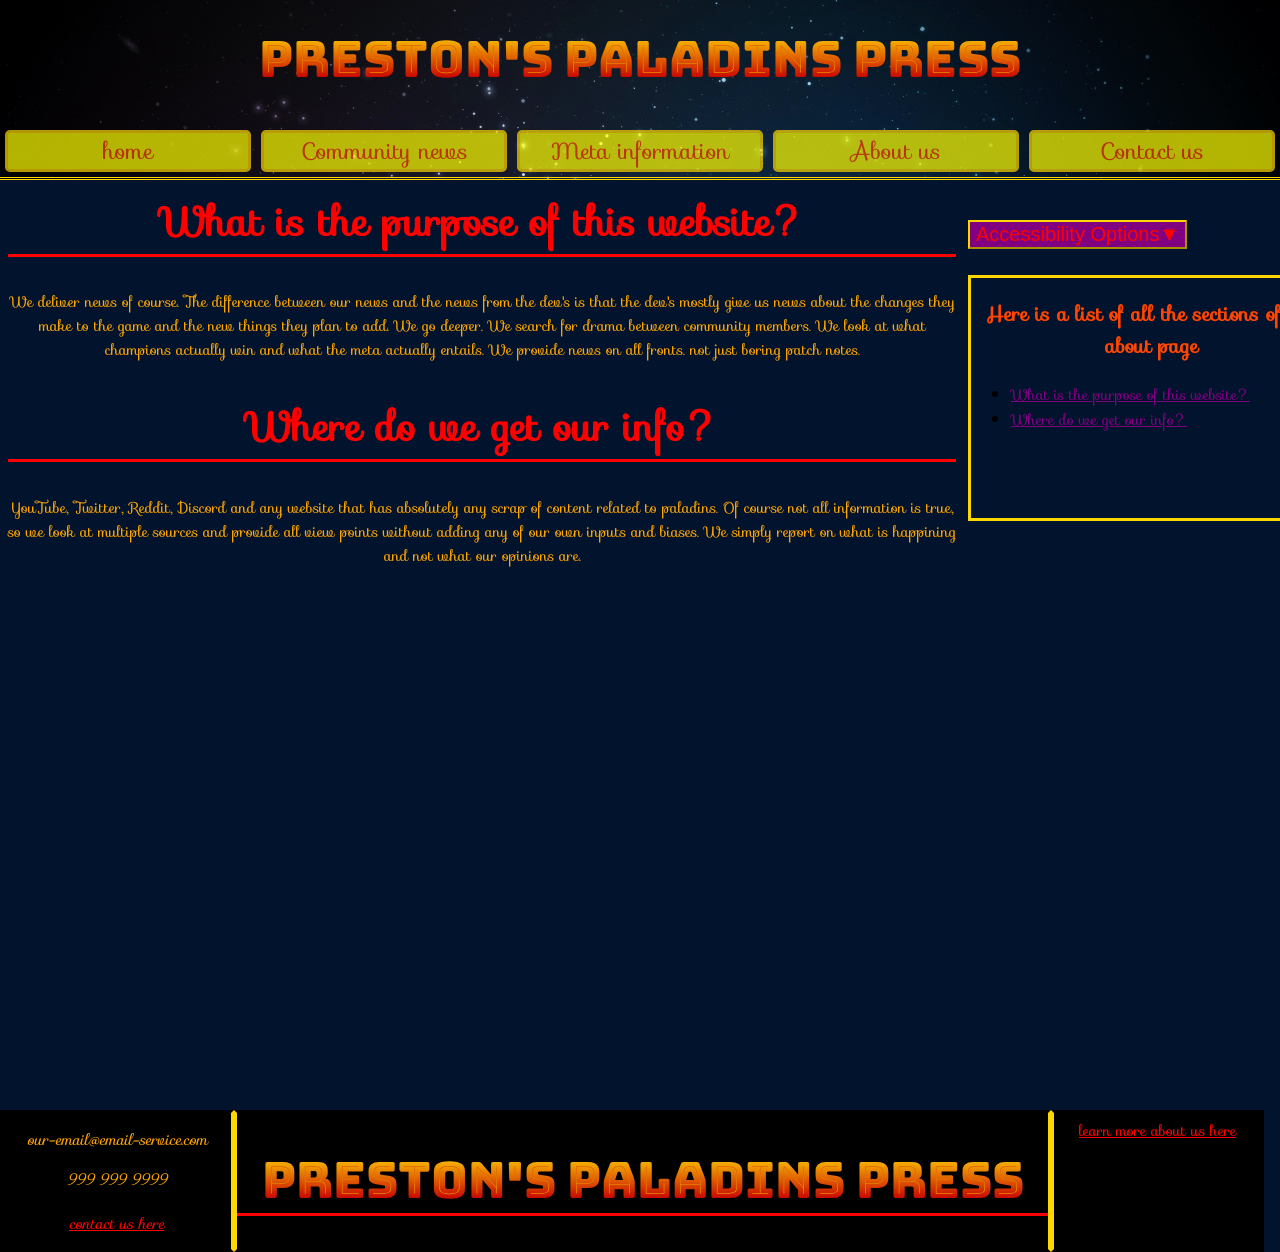
<file: page-4.html>
<!DOCTYPE html>
<html lang="en">
    
    <head>
        <title>About us</title>
        <meta charset="UTF-8">
        <meta name = "description" content = "A news website for the game paladins that includesinformation 
            about the current meta as decided by the community, as well as news about prominent community memebers.">
        <meta name = "keywords" content = "Preston's Paladins Press, Paladins, Realm, balance changes,community news, meta">
        <meta name = "author" content="Denzel Rufaro Kanyoka">
        <meta name = "veiwport" content = "width=device-width, initial-scale=1.0">
		<link rel = "stylesheet" type = "text/css" href = "StyleSheets/style.css">
		<link href='https://fonts.googleapis.com/css?family=Bungee Spice' rel='stylesheet'>
		<link href='https://fonts.googleapis.com/css?family=Jura' rel='stylesheet'>
        <link rel="stylesheet" href="https://fonts.googleapis.com/css?family=Sofia">
    </head>
    
    <body>
        
        <!-- header section -->
        
        <!-- The header section has two elements inside it. The Main title. And the 
            header links that lead to other pages. The main title appears on top. And the
            links appear at the bottom next to each other-->
         <header class = "heading">
            <!-- The main title-->
            <div class = "heading_title_container">
                <h1 class = "heading_title">Preston's Paladins Press</h1>
            </div>
            
            <!-- Menu section -->
            <nav class = "heading_menu">
                <!-- The menu links-->
                <a class = "menu_link" href = "index.html" id= "home_link"> home</a> 
                <a class = "menu_link" href = "page-2.html" id= "community_link"> Community news</a> 
                <a class = "menu_link" href = "page-3.html" id="meta_link"> Meta information</a>
                <a class = "menu_link" href = "page-4.html" id = "about_link"> About us</a>
                <a class = "menu_link" href = "page-5.html" id ="contact_link"> Contact us</a>
                
            </nav>
        </header>
		
            <!-- main area-->
			<main class = "main_area">
                
        <!-------------Articles-------------------------------------------------------------------------------->
                <!-- There are two articles which have an anchor, a heading and then a paragraph-->
                <!-- The anchor makes sure the article is not offset when a link is directs the user to it-->
				<article class = "about_info_section_container"  >
					<div class = "anchor" id = "purpose"></div>
					<h1 class = "about_info_section_heading">What is the purpose of this website?</h1>
					<p class = "about_info_section_paragraph">
						We deliver news of course. The difference between our news and the news from the dev's is that the dev's mostly give us news about the changes they make to the game and the new things they plan to add. We go deeper. We search for drama between community members. We look at what champions actually win and what the meta actually entails. We provide news on all fronts. not just boring patch notes.
                    </p>
				</article>

				<article class = "about_info_section_container" >
					<div class = "anchor" id = "our_info"></div>
					<h1 class = "about_info_section_heading">Where do we get our info?</h1>
					<p class = "about_info_section_paragraph">
						YouTube, Twitter, Reddit, Discord and any website that has absolutely any scrap of content related to paladins. Of course not all information is true, so we look at multiple sources and provide all view points without adding any of our own inputs and biases. We simply report on what is happining and not what our opinions are.
					</p>
				</article>
			</main>

        <!----------------------- Aside section---------------------------------------------------------------->
            <!--This section has two parts, the accessibility button and side menu, which appear
                in a column with the accessibility button on top-->
			<aside class = "main_side_menu">
                 <!--This code was adapted from source [2] -->
                <!-- accessibility options container-->
				<div class = "accessibility_options">
                    
                    <!-- accessibility options button-->
                    <!-- This is a dropdown button that when hovered on, displays the contents contained
                    in the accessibility_options_dropdown_content div-->
					<button class = "accessibility_options_button">Accessibility Options▼</button>
                    
                     <!-- accessibility options dropdown container-->
                    <div class ="accessibility_options_dropdown_content">
                            
                        <!-- accessibility buttons that apply their respective accessibility feature-->
                            <button class = "accessibility_button" id = "readable_text_button_about">
                                Toggle readable font
                            </button>
                            <button class = "accessibility_button" id = "font_size_about" >
                                Toggle bigger font size
                            </button>
                        </div>
                    <!-- accessibility options script-->
                    <script src ="scripts/Accessibility-about.js"></script>
				</div>
                
                
                <!-- side menu-->
                <!-- this siction has a heading on top and then the list of items underneath one onother-->
                <div class = "side_menu">
                    <!-- side menu heading-->
                    <h3 class = "side_menu_heading">Here is a list of all the sections of our about page</h3>
                    <!-- side menu list-->
                    <ul>
        <!----------- side menu list elements-------------------------------------------------------->
                        <li>
                            <a class = "side_menu_link" href = "#purpose"> What is the purpose of this website? </a>
                        </li>
                        <li>
                            <a class = "side_menu_link" href = "#our_info">Where do we get our info?</a>
                        </li>
                    </ul>
                 </div>
			</aside>
	
			
        <!-- Footer section--------------------------------------------------------------->	
        
        <!-- The footer section appears at the bottom and is made up of three
            sections that are laid out in a line next to each other-->
        <footer class = "page_footer">
            
            <!-- A section with contact details-->	
            <address class = "footer_contacts">
                <p class = "footer_email">our-email@email-service.com</p>
                <p class = "footer_number">999 999 9999</p>
                <a class = "footer_contact_link" href = "page-5.html"> contact us here</a>
            </address>
            
            
            <!-- Main footer title section-->	
            <div class = "footer_title_container">
                <h1 class = "footer_title">Preston's Paladins Press</h1>
            </div>
            
            <!-- Footer about section-->
			
			<div class = "footer_about">
                 <a class = "footer_about_link" href = "page-4.html"> learn more about us here</a>
            </div>
        </footer>
		
		
		
        
    </body>
    
</html>
</file>
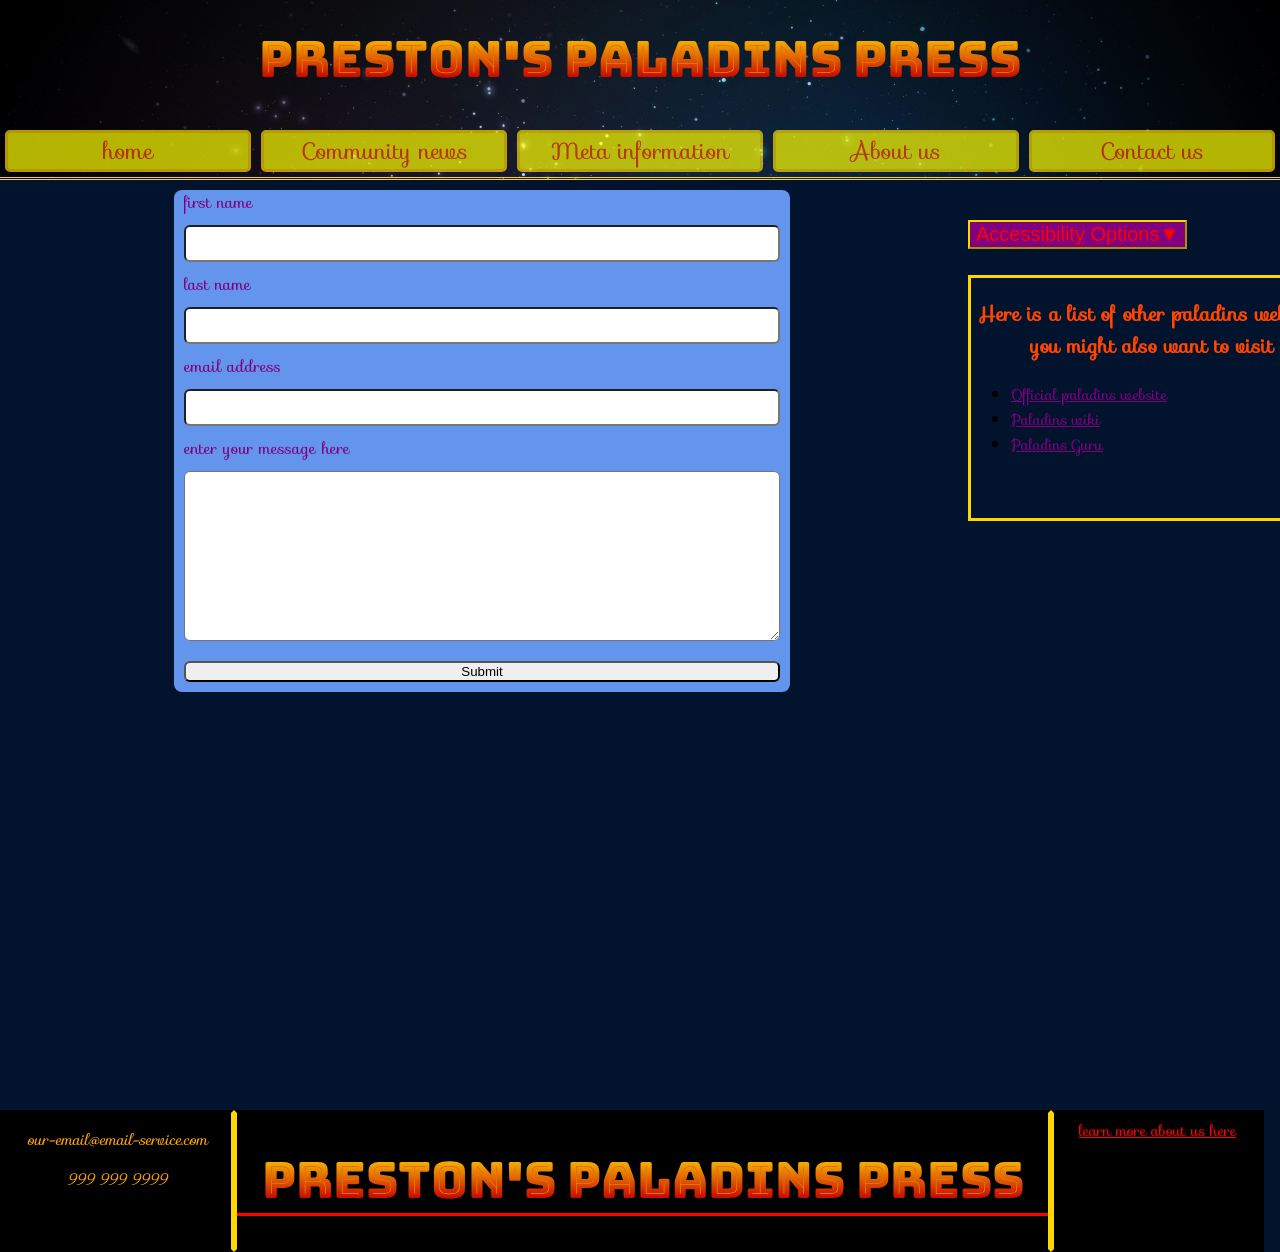
<file: page-5.html>
<!DOCTYPE html>
<html lang="en">
    
    <head>
        <title>Contact us</title>
        <meta charset="UTF-8">
        <meta name = "description" content = "A news website for the game paladins that includesinformation 
            about the current meta as decided by the community, as well as news about prominent community memebers.">
        <meta name = "keywords" content = "Preston's Paladins Press, Paladins, Realm, balance changes,community news, meta">
        <meta name = "author" content="Denzel Rufaro Kanyoka">
        <meta name = "veiwport" content = "width=device-width, initial-scale=1.0">
		<link rel = "stylesheet" type = "text/css" href = "StyleSheets/style.css">
		<link href='https://fonts.googleapis.com/css?family=Bungee Spice' rel='stylesheet'>
		<link href='https://fonts.googleapis.com/css?family=Jura' rel='stylesheet'>
        <link rel="stylesheet" href="https://fonts.googleapis.com/css?family=Sofia">
    </head>
    
    <body>
        
        <!-- header section -->
        
        <!-- The header section has two elements inside it. The Main title. And the 
            header links that lead to other pages. The main title appears on top. And the
            links appear at the bottom next to each other-->
         <header class = "heading">
            <!-- The main title-->
            <div class = "heading_title_container">
                <h1 class = "heading_title">Preston's Paladins Press</h1>
            </div>
            
            <!-- Menu section -->
            <nav class = "heading_menu">
                <!-- The menu links------------------------------------------------------->
               <a class = "menu_link" href = "index.html" id= "home_link"> home</a> 
                <a class = "menu_link" href = "page-2.html" id= "community_link"> Community news</a> 
                <a class = "menu_link" href = "page-3.html" id="meta_link"> Meta information</a>
                <a class = "menu_link" href = "page-4.html" id = "about_link"> About us</a>
                <a class = "menu_link" href = "page-5.html" id ="contact_link"> Contact us</a>
                
            </nav>
        </header>
        
		      <!-- main area-->
			<main class = "main_area">
                
                <!-- form section-->
                
				<section id = "form_section">
                    
                    <!-- input form-->
                    <!-- In this form, all the elements are in a column with one element of the other-->
					<form id = "input_form">
                        
                         <!-- first name label and input-->
						<label class =  "input_label" for = "first_name">first name</label>
						<input class = "name_input" type = "text" id = "first_name" name = "first_name">
						
                         <!-- last name label and input-->
						<label class =  "input_label" for = "last_name">last name</label>
						<input class = "name_input" type = "text" id ="last_name" name = "last_name">
						
                         <!-- email label and input-->
						<label class =  "input_label" for = "email">email address</label>
						<input type = "text" id = "email" name = "email">
						
                         <!-- message label and text area-->
						<label class =  "input_label" for = "message_area">enter your message here</label>
						<textarea id = "message_area" name = "message_area" rows = "10" cols = "60"> </textarea>	
						
                         <!-- submit button-->
						<button id = "message_button">Submit</button>

					</form>
				</section>
                
                <!-- form script-->
				<script src = "scripts/form-script.js"></script>
			</main>
            
            <!-- Aside section-->
            <!--This section has two parts, the accessibility button and side menu, which appear
                in a column with the accessibility button on top-->
			<aside class = "main_side_menu">
                 <!--This code was adapted from source [2] -->
                <!-- accessibility options container-->
				<div class = "accessibility_options">
                    
                    <!-- accessibility options button-->
                    <!-- This is a dropdown button that when hovered on, displays the contents contained
                    in the accessibility_options_dropdown_content div-->
					<button class = "accessibility_options_button">Accessibility Options▼</button>
                    
                     <!-- accessibility options dropdown container-->
                    <div class ="accessibility_options_dropdown_content">
                            
                        <!-- accessibility buttons that apply their respective accessibility feature-->
                            <button class = "accessibility_button" id = "readable_text_button_contact">
                                Toggle readable font
                            </button>
                            <button class = "accessibility_button" id = "font_size_contact" >
                                Toggle bigger font size
                            </button>
                        </div>
                    <!-- accessibility options script-->
                    <script src ="scripts/Accessibility-contact.js"></script>
				</div>
                
                <!-- side menu-->
                <!-- this siction has a heading on top and then the list of items underneath one onother-->
                <div class = "side_menu">
                    <!-- side menu heading-->
                    <h3 class = "side_menu_heading">
                            Here is a list of other paladins websites you might also want to visit
                    </h3>
                    <!-- side menu list-->
                    <ul>
            <!---- side menu list elements--------------------------------------------------------->
                        <li>
                            <a class = "side_menu_link" href = "https://www.paladins.com/" target="_blank">Official paladins website</a>
                        </li>
                        <li>
                            <a class = "side_menu_link" href = "https://paladins.fandom.com/wiki/Paladins_Wiki" target="_blank">
                                Paladins wiki
                            </a>
                        </li>
                        <li>
                            <a class = "side_menu_link" href = "https://paladins.guru/" target="_blank">Paladins Guru</a>
                        </li>
                    </ul>
                </div>
			</aside>
		
		<!-- Footer section----------------------------------------------------------------------->	
        
        <!-- The footer section appears at the bottom and is made up of three
            sections that are laid out in a line next to each other-->
        <footer class = "page_footer">
            
            <!-- A section with contact details-->	
            <address class = "footer_contacts">
                <p class = "footer_email">our-email@email-service.com</p>
                <p class = "footer_number">999 999 9999</p>
                
            </address>
            
            <!-- Main footer title section-->	
            <div class = "footer_title_container">
                <h1 class = "footer_title">Preston's Paladins Press</h1>
            </div>
            
            <!-- Footer about section-->	
            <div class = "footer_about">
                 <a class = "footer_about_link" href = "page-4.html"> learn more about us here</a>
            </div>
        </footer>
		
    </body>
    
</html>
</file>
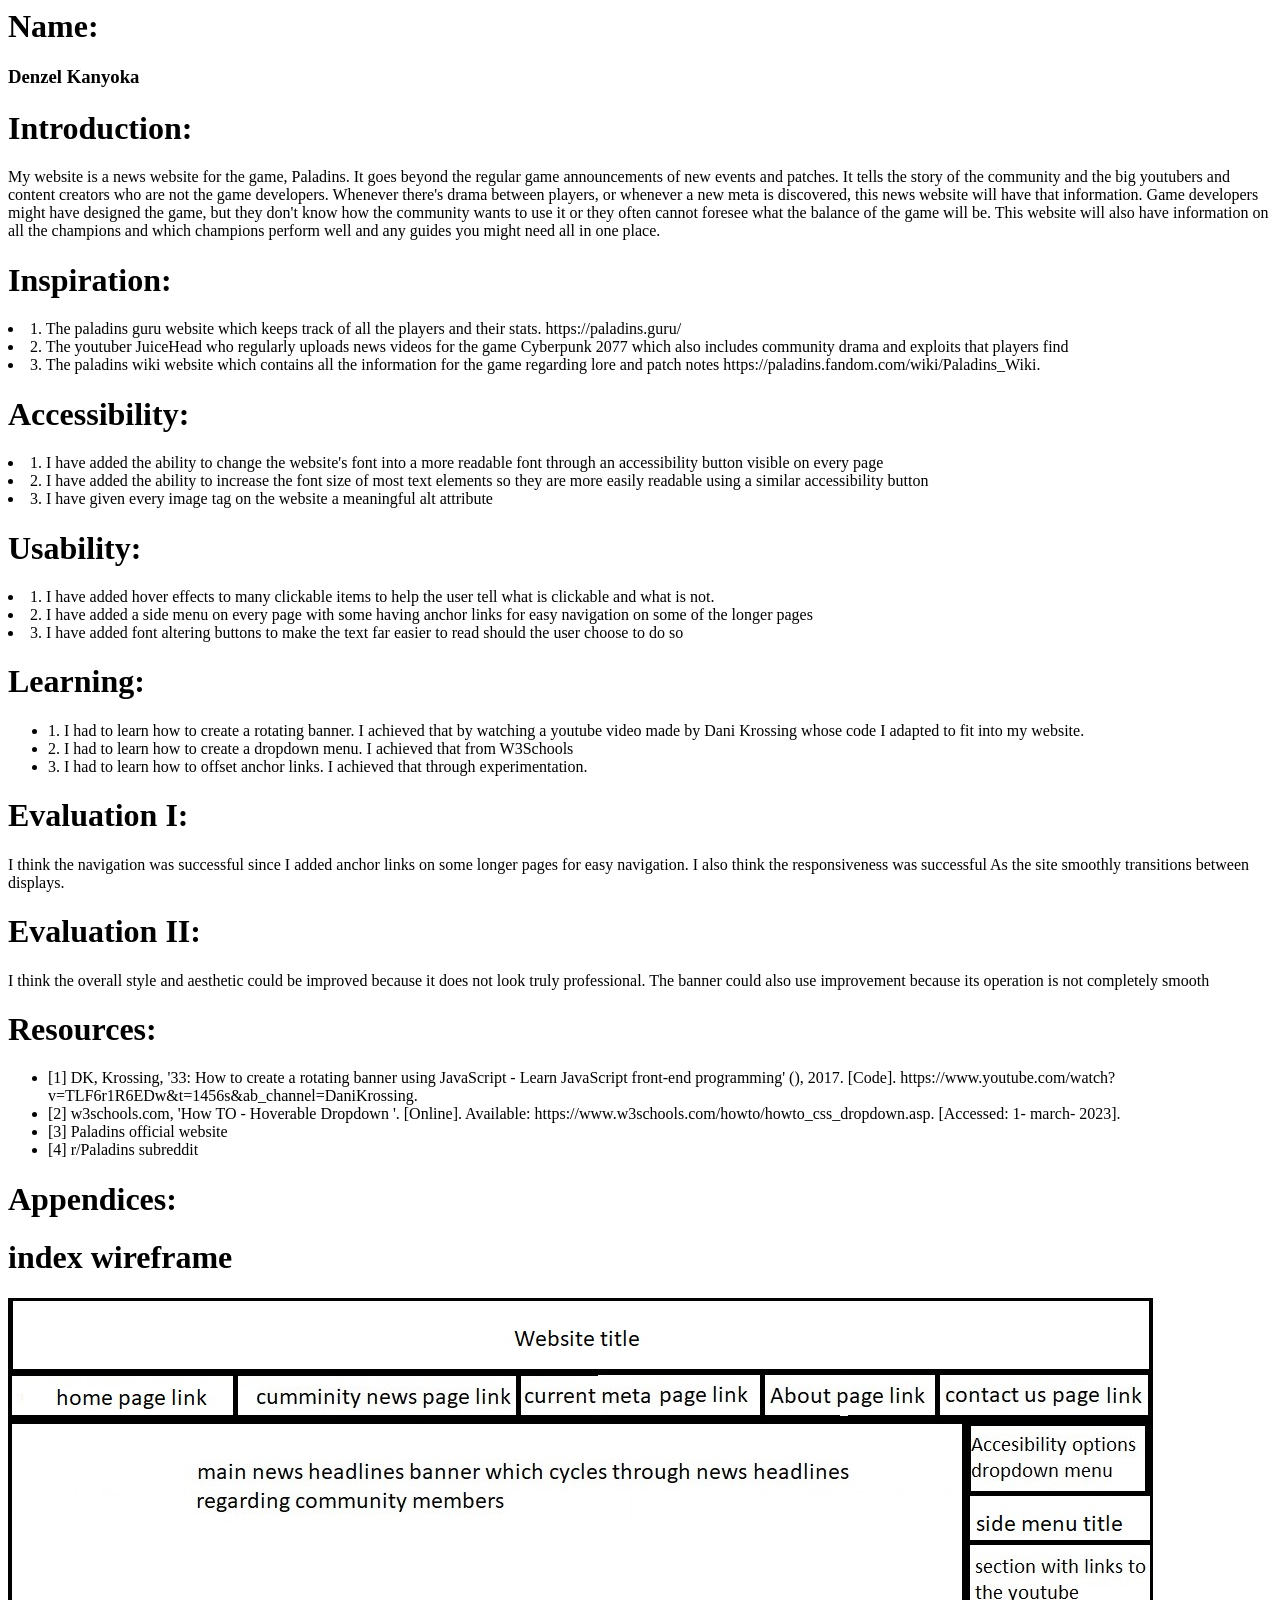
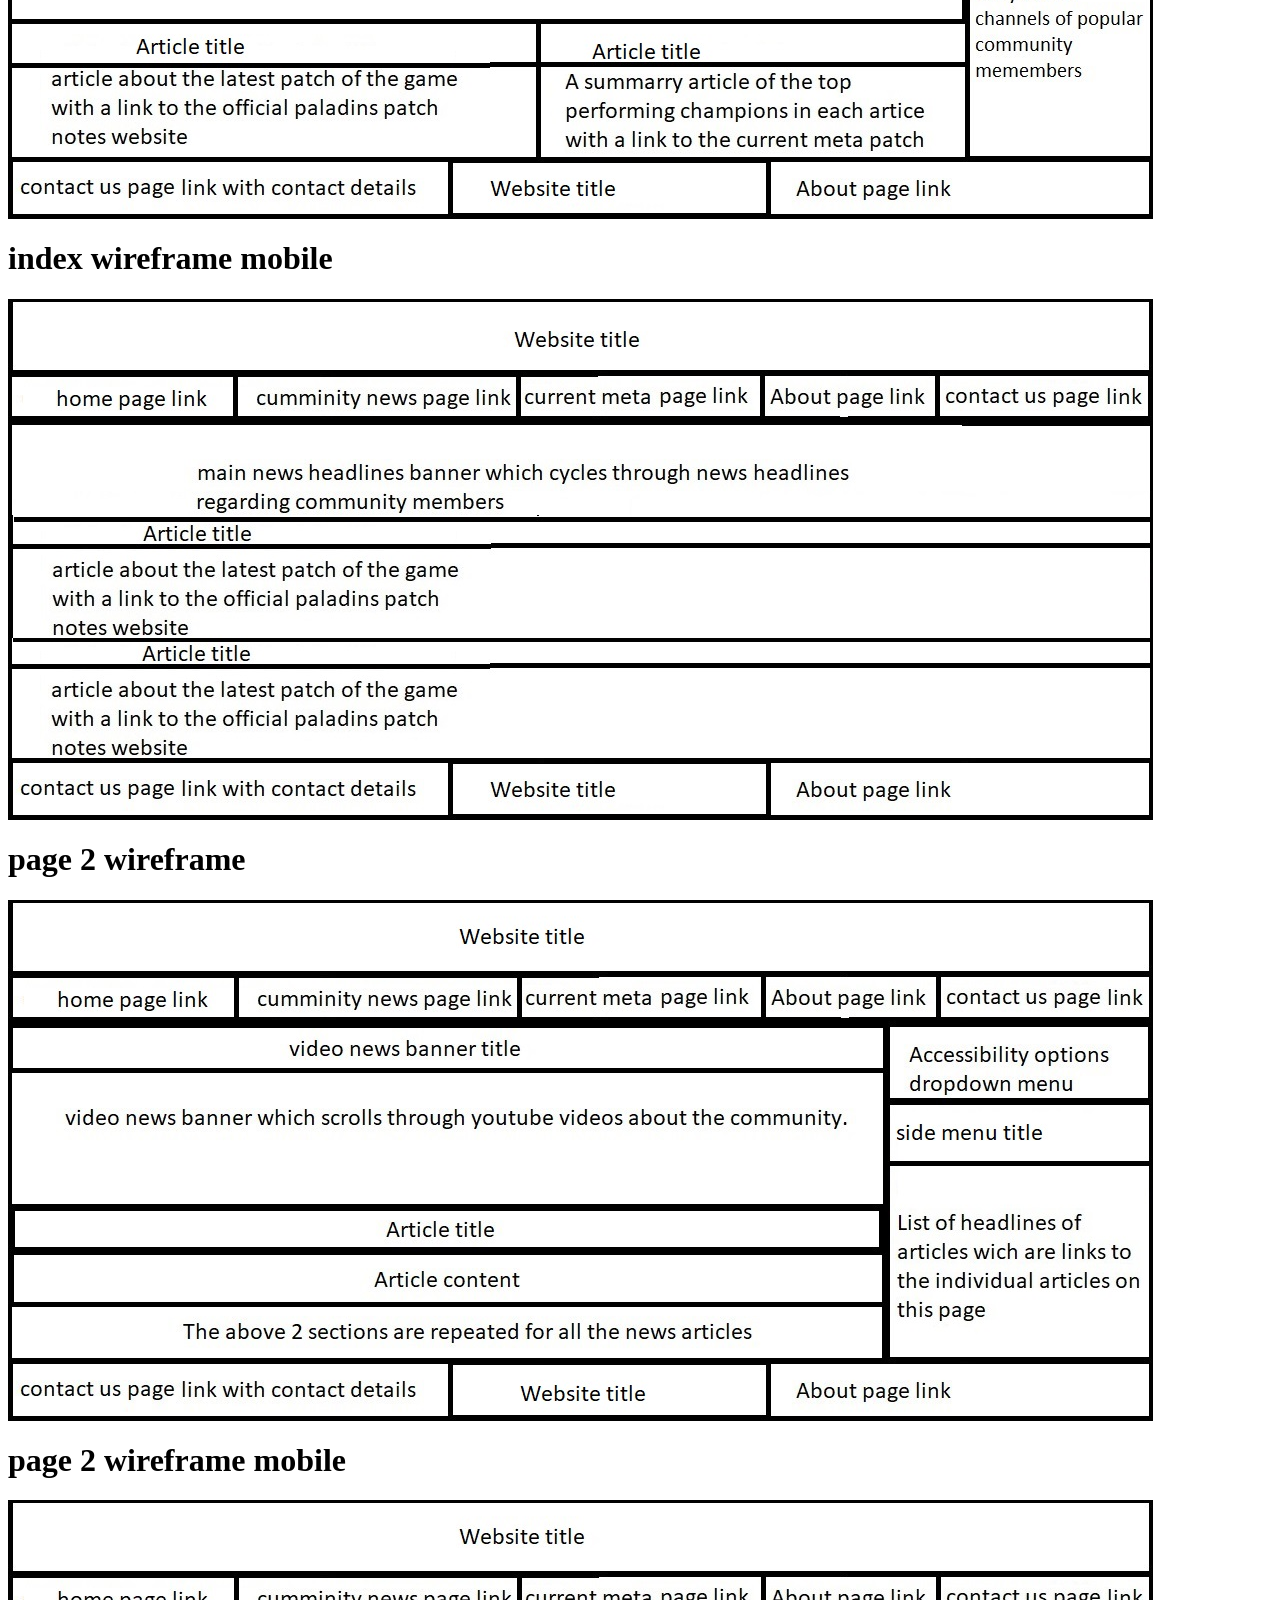
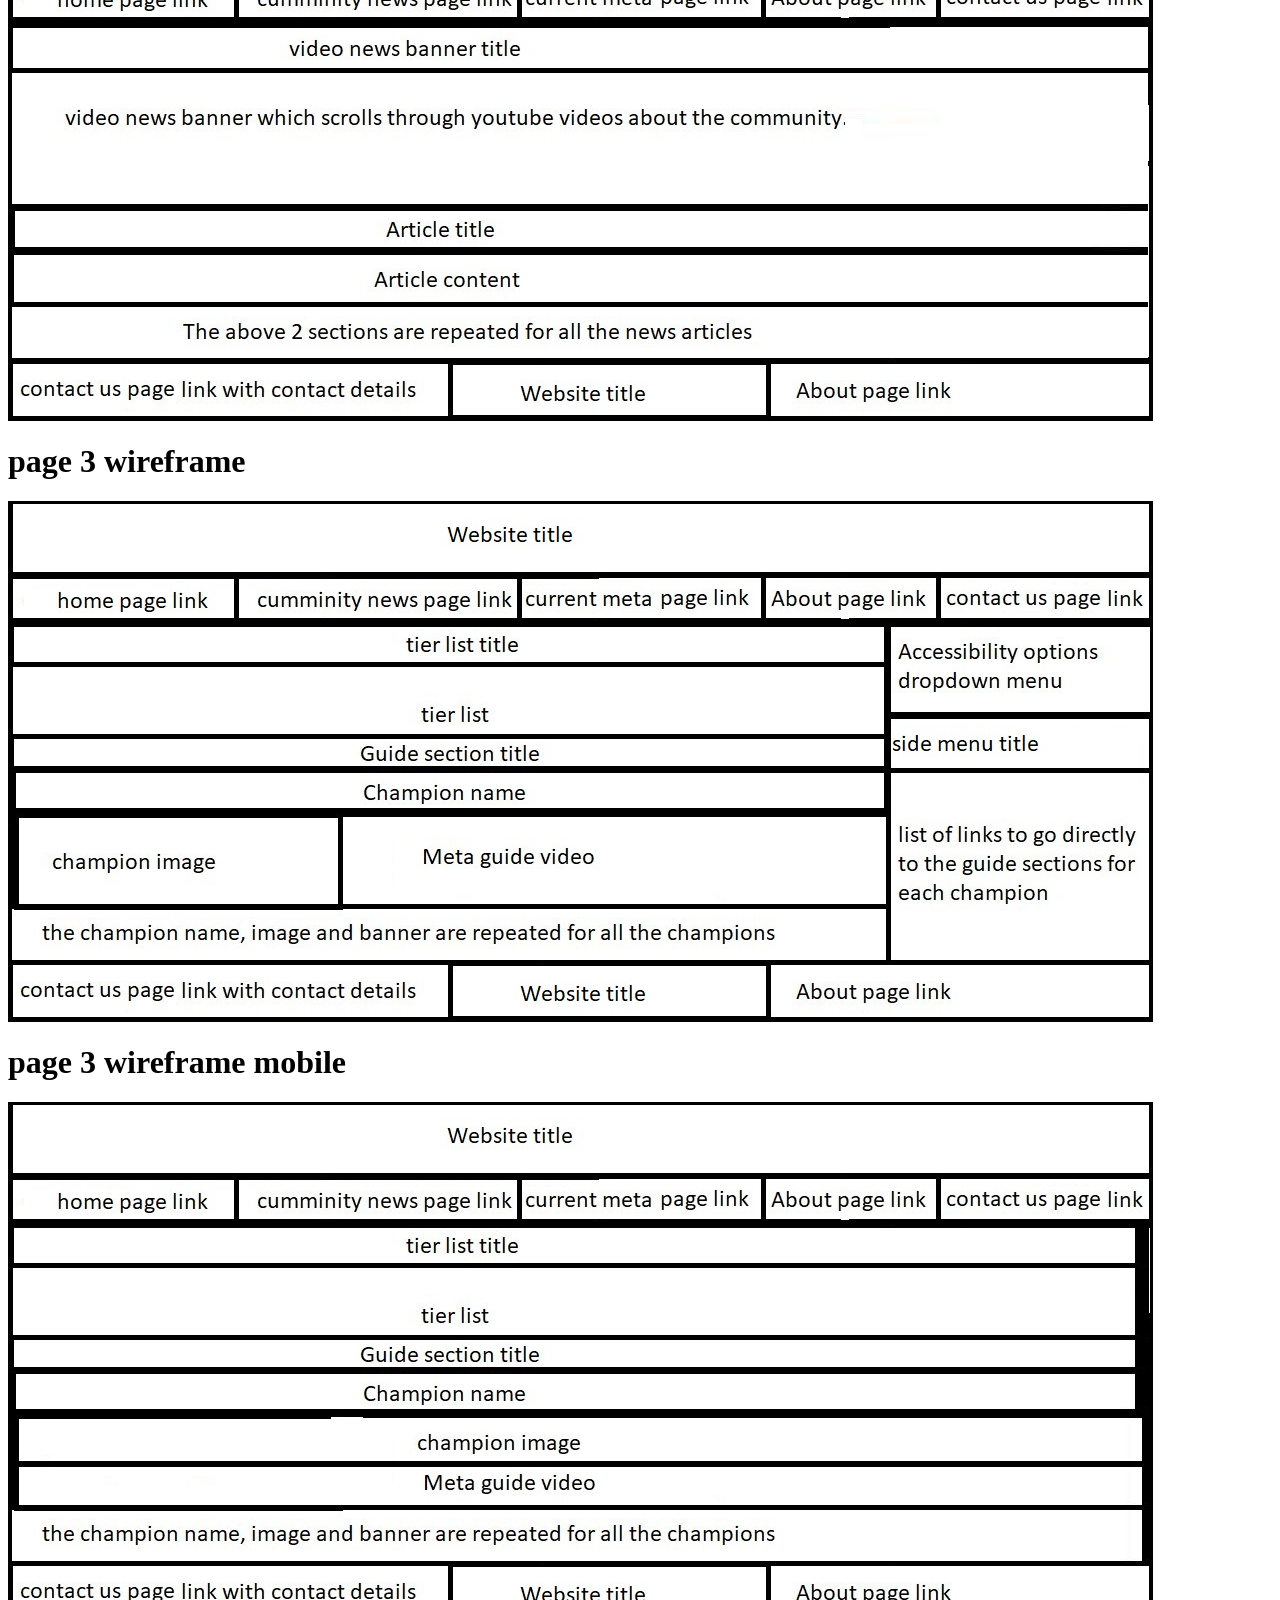
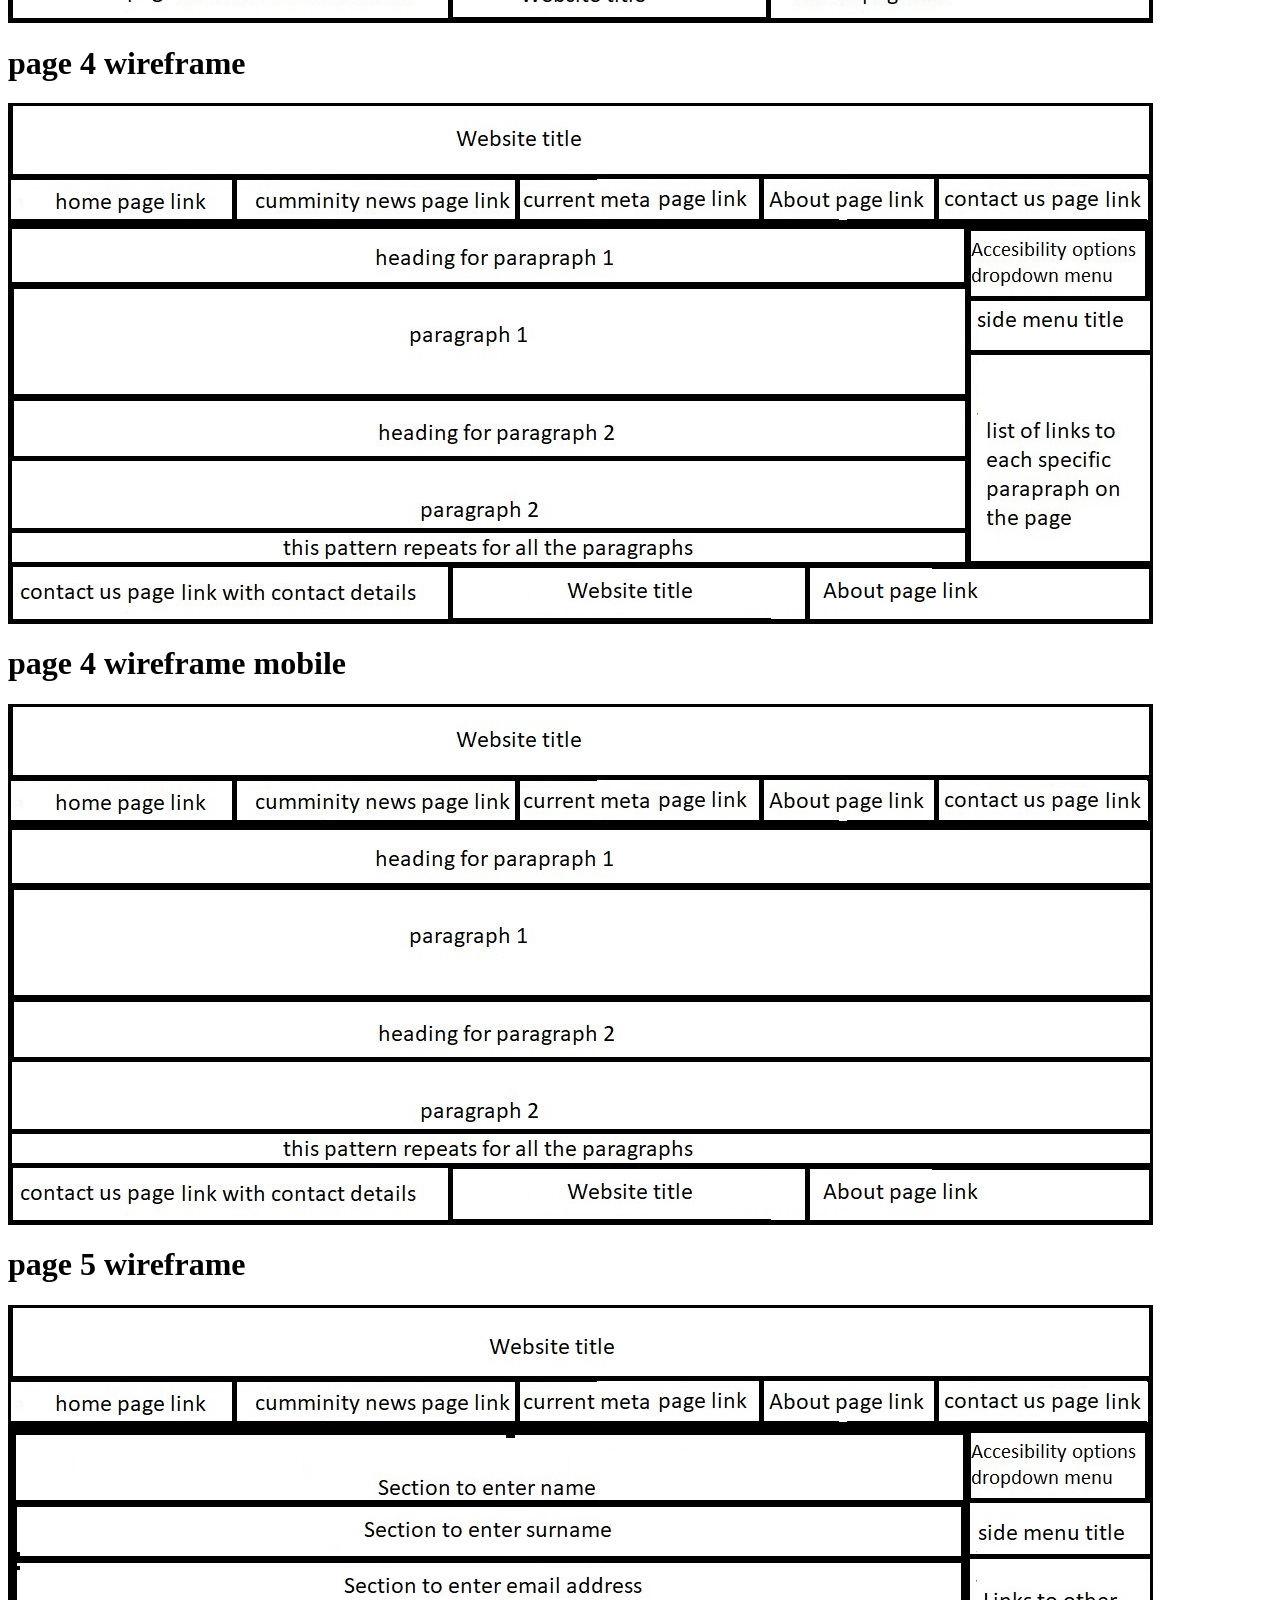
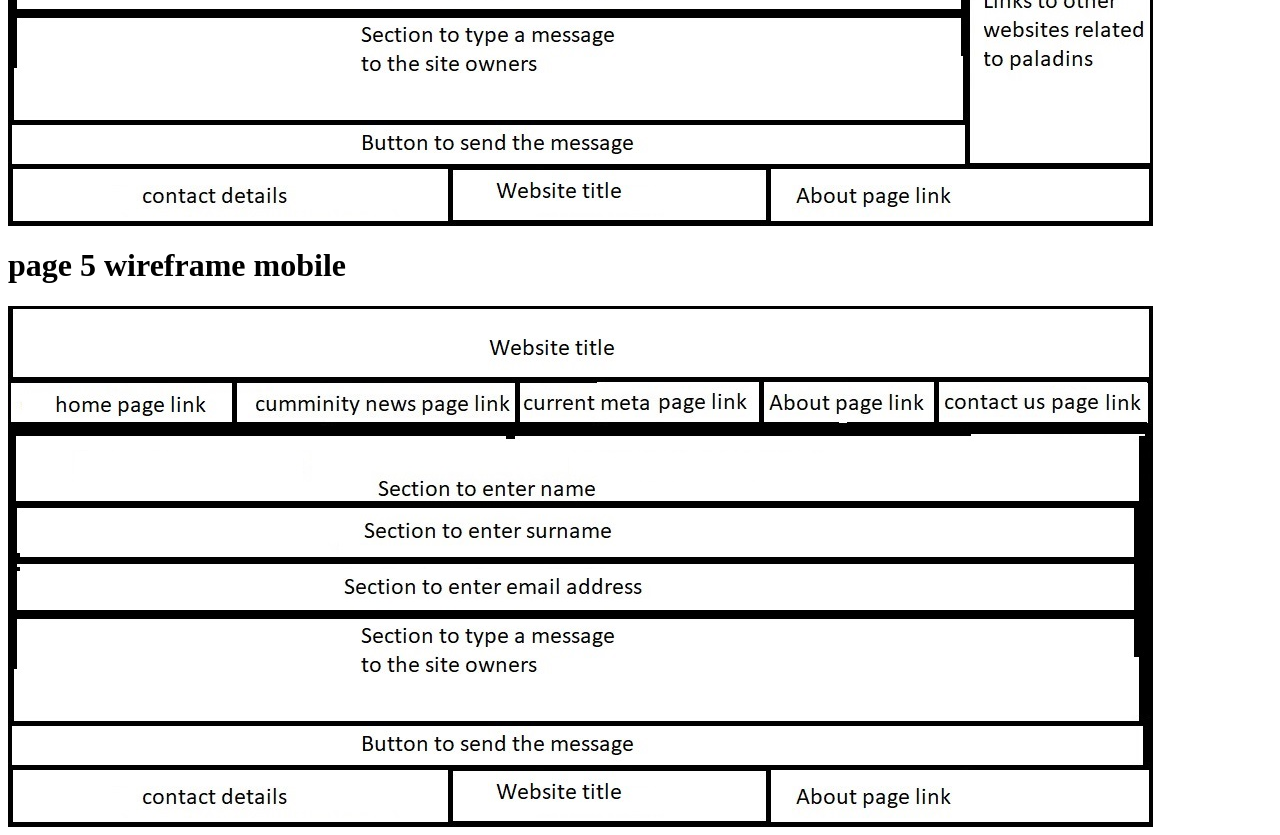
<file: report.html>
<!DOCTYPE htm>
<html lang = "en">

    <head>
        <title>Report</title>
       
    </head>


    <div>
        <h1>Name:</h1>
    </div>

    <div>
        <h3>Denzel Kanyoka</h3>
    </div>

    <div>
        <h1>Introduction:</h1>
    </div>

    <div>
        <p>
            My website is a news website for the game, Paladins. It goes beyond the regular game announcements of new events and patches. It tells the story of the community and the big youtubers and content creators who are not the game developers. Whenever there's drama between players, or whenever a new meta is discovered, this news website will have that information. Game developers might have designed the game, but they don't know how the community wants to use it or they often cannot foresee what the balance of the game will be. This website will also have information on all the champions and which champions perform well and any guides you might need all in one place.
        </p>
    </div>
    
    <div>
        <h1>Inspiration:</h1>
    </div>

    <div>
        <p>
            <li>1. The paladins guru website which keeps track of all the players and their stats. https://paladins.guru/</li>
            
            <li>2. The youtuber JuiceHead who regularly uploads news videos for the game Cyberpunk 2077 which also includes community drama and exploits that players find</li>
            
            <li>3. The paladins wiki website which contains all the information for the game regarding lore and patch notes https://paladins.fandom.com/wiki/Paladins_Wiki.</li>
            
        </p>
    </div>
    
    <div>
        <h1>Accessibility:</h1>
    </div>

    <div>
        <p>
            <li>
                1. I have added the ability to change the website's font into a more readable font through an accessibility button visible on every page
            </li>
            
            <li>
                2. I have added the ability to increase the font size of most text elements so they are more easily readable using a similar accessibility button
            </li>
            
            <li>
                3. I have given every image tag on the website a meaningful alt attribute
            </li>
            

        </p>
    </div>
    
    <div>
        <h1>Usability:</h1>
    </div>

    <div>
        <p>
            <li> 1. I have added hover effects to many clickable items to help the user tell what is clickable and what is not. </li>
           
            <li>2. I have added a side menu on every page with some having anchor links for easy navigation on some of the longer pages</li>
            
            <li>3. I have added font altering buttons to make the text far easier to read should the user choose to do so</li>
            


        </p>
    </div>
    
    <div>
        <h1>Learning:</h1>
    </div>

    <div>
        <ul>
            <li>1. I had to learn how to create a rotating banner. I achieved that by watching a youtube video made by Dani Krossing whose code I adapted to fit into my website. </li>
            
            <li>2. I had to learn how to create a dropdown menu. I achieved that from W3Schools</li>
            
            <li>3. I had to learn how to offset anchor links. I achieved that through experimentation.</li>
            


        </ul>
    </div>
    
     <div>
        <h1>Evaluation I:</h1>
    </div>

    <div>
        <p>         
            I think the navigation was successful since I added anchor links on some longer pages for easy navigation. I also think the responsiveness was successful As the site smoothly transitions between displays.
        </p>
    </div>
    
    <div>
        <h1>Evaluation II:</h1>
    </div>

    <div>
        <p>         
            I think the overall style and aesthetic could be improved because it does not look truly professional. The banner could also use improvement because its operation is not completely smooth
        </p>
    </div>
    
    <div>
        <h1>Resources:</h1>
    </div>

    <div>
        <ul>
            <li> [1] DK, Krossing, '33: How to create a rotating banner using JavaScript - Learn JavaScript front-end programming' (), 2017. [Code]. https://www.youtube.com/watch?v=TLF6r1R6EDw&t=1456s&ab_channel=DaniKrossing. 
            </li>
            
            <li>[2] w3schools.com, 'How TO - Hoverable Dropdown
                '. [Online]. Available:
                https://www.w3schools.com/howto/howto_css_dropdown.asp. [Accessed: 1- march- 2023].</li>
            
            <li>[3] Paladins official website</li>
            
             <li>[4] r/Paladins subreddit</li>
            


        </ul>
    </div>
    
    <div>
        <h1>Appendices:</h1>
    </div>

    <div>
        <h1>index wireframe</h1>
        <img src="wireframes/index%20wireframe.jpg">
        <h1>index wireframe mobile</h1>
        <img src="wireframes/index%20wireframe%20mobile.jpg">
        <h1>page 2 wireframe</h1>
        <img src="wireframes/page%202.jpg">
        <h1>page 2 wireframe mobile</h1>
        <img src="wireframes/page%202%20mobile.jpg">
        <h1>page 3 wireframe</h1>
        <img src="wireframes/page%203.jpg">
        <h1>page 3 wireframe mobile</h1>
        <img src="wireframes/page%203%20mobile.jpg">
        <h1>page 4 wireframe</h1>
        <img src="wireframes/page%204.jpg">
        <h1>page 4 wireframe mobile</h1>
        <img src="wireframes/page%204%20mobile.jpg">
        <h1>page 5 wireframe</h1>
        <img src="wireframes/page%205.jpg">
        <h1>page 5 wireframe mobile</h1>
        <img src="wireframes/page%205%20mobile.jpg">
        
    </div>
    
</html>
</file>
<file: StyleSheets/style.css>
/*---------------------------GENERAL STYLING--------------------------------------------------------*/

h1 {
	font-family: "Sofia", sans-serif;
	font-size: 40px;
	color: red;
	text-align: center;
	border-bottom: solid;
	border-bottom-color: red;
}

h2 {
	font-family: "Sofia", sans-serif;
	font-size: 30px;
	color: orangered;
	text-align: center;
	border-bottom: solid;
	border-bottom-color: orangered;
}

h3 {
	font-family: "Sofia", sans-serif;
	font-size: 20px;
	color: orangered;
	text-align: center;
	
}

a {
	font-family: "Sofia", sans-serif;
	font-size: 15px;
	color: purple;
	text-align: center;
	
} 

p {
	font-family: "Sofia", sans-serif;
	font-size: 15px;
	color: orange;
	text-align: center;
	
}



body {
	
	background-color: rgb(2,19,46);
	background-size: contain;
	position: relative;
  	min-height: 100vh;
}

/* ------------------------HEADER SECTION STYLING-------------------------------------------------------*/
header {
	
	grid-area: header;
		
	background-image: url("../assets/images/heading.jpg");
	background-size: cover;
	border-bottom:  double;
	margin-top: -8px;
	margin-left: -8px;
	border-bottom-color: gold;
	
	position: fixed;
	top: 0;
	z-index: 3500;
	
	width: 100%;
	
}

.heading_title{
	
	font-family: "Bungee Spice";
	font-size: 50px;
	border-bottom-style: hidden;
	
}


.heading_menu{
	display: flex;
	justify-content:center;
}

.menu_link{
	
	text-align: center;
	border-color: gold;
	border-style: solid;
	border-radius: 5px;
	background-color:yellow;
	margin: 5px;
	color: orangered;
	font-size: 23px;
	text-align: center;
	width: 100%;
	font-family: "Sofia", sans-serif;
	opacity: 0.7;
	text-decoration: none
}

.menu_link:hover{
	opacity: 1;
}
/* -----------------------MAIN SECTION STYLING-----------------------------------------------------------*/

/*
    ---------------------- Main styling
*/
main{
	
	font-family: "Sofia", sans-serif;
	width : 75%;
	position: relative;
	margin-top: 190px;
	
}
/*
    This anchor allows to side menu links to go to the correct area without
    being offset
*/
.anchor{
	position: relative;
	top:-175px;
}
/*
    ---------------------- News videos banner styling
                        This code was adaptaed from source [1]
*/
.news_videos_banner{
	width 7200px;
	height: 350px;
	margin: 0 auto;

	overflow: hidden;
	position: relative;
	
	border-bottom: solid;
	border-bottom-color: purple;
	

}

.news_videos_banner .video_banner{
	width: 100%;
	height: 100%;
	position: absolute;
	top: 0px;
	transition: all ease-in-out 500ms;
	-webkit-transition: all ease-in-out 500ms;
	-moz-transition: all ease-in-out 500ms;
	-o-transition: all ease-in-out 500ms;
	
}

.news_video{
	display: block;
  margin-left: auto;
  margin-right: auto;
}

.news_videos_banner #video_banner_4{
	background-size: cover;
	background-position: center;
	background-repeat: no-repeat;
}

.news_videos_banner #video_banner_3{
	background-size: cover;
	background-position: center;
	background-repeat: no-repeat;
}

.news_videos_banner #video_banner_2{
	background-size: cover;
	background-position: center;
	background-repeat: no-repeat;
}

.news_videos_banner #video_banner_1{
	background-size: cover;
	background-position: center;
	background-repeat: no-repeat;
}

/*
    ---------------------- Community headlines banner styling
                            This code was adaptaed from source [1]
*/

.community_headlines_banner {
	width 720px;
	height: 550px;
	margin: 0 auto;
	
	overflow: hidden;
	position: relative;
	
	border-bottom: solid;
	border-bottom-color: purple;

}


.headline_image:hover {
	opacity: 0.7;
}

.headline_image{
	display: block;
  margin-left: auto;
  margin-right: auto;
}

.community_headlines_banner .community_image_banner{
	width: 100%;
	height: 100%;
	position: absolute;
	top: 0px;
	transition: all ease-in-out 500ms;
	-webkit-transition: all ease-in-out 500ms;
	-moz-transition: all ease-in-out 500ms;
	-o-transition: all ease-in-out 500ms;
	
	
}


.community_headlines_banner #community_image_banner_3{
	background-size: cover;
	background-position: center;
	background-repeat: no-repeat;
}


.community_headlines_banner #community_image_banner_2{
	background-size: cover;
	background-position: center;
	background-repeat: no-repeat;
}

.community_headlines_banner #community_image_banner_1{
	background-size: cover;
	background-position: center;
	background-repeat: no-repeat;
}

/*
    ---------------------- banner button styling
                            This code was adaptaed from source [1]
*/

.headline_button, .video_button{
	width: 60px;
	height: 60px;
	background-color: palevioletred;
	border-radius: 4px;
	position: absolute;
	top: 280px;
	z-index: 2500;
	opacity: 0.6;
	cursor: pointer;
}

.video_button{
	top: 130px;
}

.headline_button:hover,.video_button:hover{
	opacity: 0.9;
}



.headline_button_previous, .video_button_previous{
	left: 5px;
	background-image: url(../assets/images/left.png);
	background-size: 60%;
	background-position: center;
	background-repeat: no-repeat;
}

.headline_button_next, .video_button_next{
	right: 5px;
	background-image: url(../assets/images/right.png);
	background-size: 60%;
	background-position: center;
	background-repeat: no-repeat;
}



/*
    ------------------article section styling on page-1
*/


#home_article_section{
    
    /*
        Make it so that articles appear in a line next to each other
    */
	display: grid;
	
	grid-template-areas: 
		"article_1  article_2";
	
	grid-template-columns: auto auto;
	
	text-align: center;
}

#home_article_section_1_patch_notes_heading{
	border-bottom-style: hidden;
}

#home_article_section_1_container{
	margin: 10px;;
	border-right: solid;
	border-right-color: gold
}


#home_article_section_2_container{
	margin: 10px;
	border-left: solid;
	border-left-color: gold;
	
	display: flex;
	flex-direction: column;
	
	justify-content: center;
}


#home_article_section_2_table{
	color: orangered;
}

/*
    ------------------champion guide area styling on page-3
*/

.champion_guide_container_inner{
    /*
        Make it so that champion image and guide video appear in a line next to each other
    */
	display: flex;
	flex-direction: row;
	justify-content: center;
}

.champion_guide_image_container{
    widows: 100%;
    height: 100%;
	margin: 10px;
	border-right: solid;
	border-top: solid;
	border-right-color: purple;
	border-top-color: red;
}

.champion_guide_video_container{
	margin: 10px;
}

.champion_guide_video{
    widows: 100%;
    height: 100%;
}
/*
    ------------------tier list styling on page-3
*/
#tier_list{
    width: 100%;
    height: 100%;
	display: block;
  margin-left: auto;
  margin-right: auto;
}

/*
    Form styling for the form on page-5
*/


#form_section{
    /*
        Make the form appear in the center of the main area
    */  
	display: flex;
	justify-content: center;
}

#input_form {
    /*
        All the items in the form appear in a column with
        one item on top of another
    */  
	display: flex;
	
	flex-direction: column;
	
	width: 65%;
	
	border-radius: 8px;
	
	background-color: cornflowerblue;
	
	
}

.input_label {
    margin-left: 10px;
    color: purple;
    
}

#first_name , #last_name, #email, #message_area{
	margin: 10px;
	padding: 9px 15px;
	border-radius: 6px;
}



#email {
	overflow-y: scroll;
}


#message_button {
	margin: 10px;
	border-radius: 6px;
}



/*--------------------- ASIDE SECTION STYLING--------------------------------------------------*/
aside {
	
	font-family: "Sofia", sans-serif;

    /*
        Position the aside section to the right
        in a fixed position.
    */
    
	position: fixed;
	top: 220px;

	margin-left: 75%;
    
     /*
        Display the accessibility button and links menu in
        a coloumn with the button on top
    */
    display: flex;
    flex-direction: column;
}


/*
   ------------------------ Accessibility area stylings
*/


.accessibility_options_button{
	color: red;
	font-size: 20px;
	width: auto;
	background-color: purple;
	border-color: gold;
	
	position: fixed;

}

.accessibility_options_dropdown_content{
    margin-top: 25px;
    z-index: 200;
    display: none;
    position: absolute;
 
}

.accessibility_button{
    color: orangered;
	font-size: 20px;
	width: 200px;
    height: 50px;
	background-color:palevioletred;
	border-color: gold;
}


/*
   accessibility area hover code
    
*/
.accessibility_options_button:hover{
    background-color: pink;
}

/*
     This code was adapted from source [2] 
*/

.accessibility_options:hover .accessibility_options_dropdown_content{
    display: block;
}


.accessibility_button:hover{
    background-color: pink;
}

.accessibility_options{
    position: relative;
  display: inline-block;
}

/*
    ----------------------side menu styling
*/

.side_menu {
		position: fixed;
		
		margin-top: 55px;
		
		max-height: 240px;
	
		overflow-y: scroll;
        
        overflow-x: scroll;
		
		border: solid;
	
		border-color: gold;
	
		height: 100vh;
        width: 40vh;
    
}

.side_menu_heading {
	text-align: center;
	
}

.youtuber_table_row{
    display: flex;
    flex-direction:column;
    
    margin-bottom: 30px;

}


/* ----------------FOOTER SECTION STYLING----------------------------------------------------*/

footer{
    
    /*
        The footer is divided in three sections. a
        left, middle and right which are correctly 
        laid out below in a grid.
    */
	grid-area: footer;
	
	display: grid;
	
	grid-template-areas: 
		"left mid right";
	
	grid-template-columns: auto auto auto;
	 
	
    /*
        The footer appears at the bottom of the page with an absolute
        position. further adjustments are made below
    */
	margin-top: -8px;
	margin-left: -9px;
	position: absolute;
	bottom: -60px;
	width: 98.8vw;
	height: 2.5rem;   
	
	
}

    /*
        ----------------General footer styiling   
    */

.footer_contacts{
    /*
        Grid area specified
    */
	grid-area: left;
    
	color: red;
	font-size: 20px;
	text-align: center;
	font-family: "Sofia", sans-serif;
	border-left-color: black;
	border-right-color: gold;
	border-bottom-color: black;
	border-top-color: black;
	border-style: solid;
	background-color: black;
}
.footer_title_container{
    /*
        Grid area specified
    */
	grid-area: mid;
    
	text-align: center;
	border-left-color: gold;
	border-right-color: gold;
	border-bottom-color: black;
	border-top-color: black;
	border-style: solid;
	background-color: black;
}

    /*
        The footer title is identicle to the
        header title.
    */
.footer_title{
	font-family: "Bungee Spice";
	font-size: 50px;
}

.footer_about {
    /*
        Grid area specified
    */
	grid-area: right;
    
	color: red;
	font-size: 20px;
	text-align: center;
	font-family: "Sofia", sans-serif;
	border-left-color: gold;
	border-bottom-color: black;
	border-top-color: black;
	border-right-color: black;
	border-style: solid;
	background-color: black;
}

.footer_about_link{
	color: red;
}

.footer_contact_link{
	color: red;
}


/* ----------------RESPONSIVE CODE FOR SMARTPHONES -------------------------------------------*/

/* 
    For screens up to 800px do the following
*/
@media only screen  and (max-width:800px){
    /*Hide the aside section*/
	aside {
		visibility: hidden;
	}
	
    
    /*
        On page-3, change it so the champion image apears over the 
        guide video instead of next to each other
    */
     .champion_guide_container_inner{
        flex-direction: column;  
    }
    
    
     /*
        On index, change it so that articles on page-1 appear in a column one after
        another instead of next to each other
    */
    #home_article_section{
        display: flex;
        
        flex-direction: column;
    }
    
    /*
        the rest of the code scales the respective 
        elements to fit the screen
    */
    
    main {
		top: -40px;
        width: auto;
        
	}
    
	header {
		height: auto;
	}
	
	
    
    .menu_link{
       font-size: 11px;
    }
    
    .heading_title {
        font-size: 15px;
    }
}
</file>
